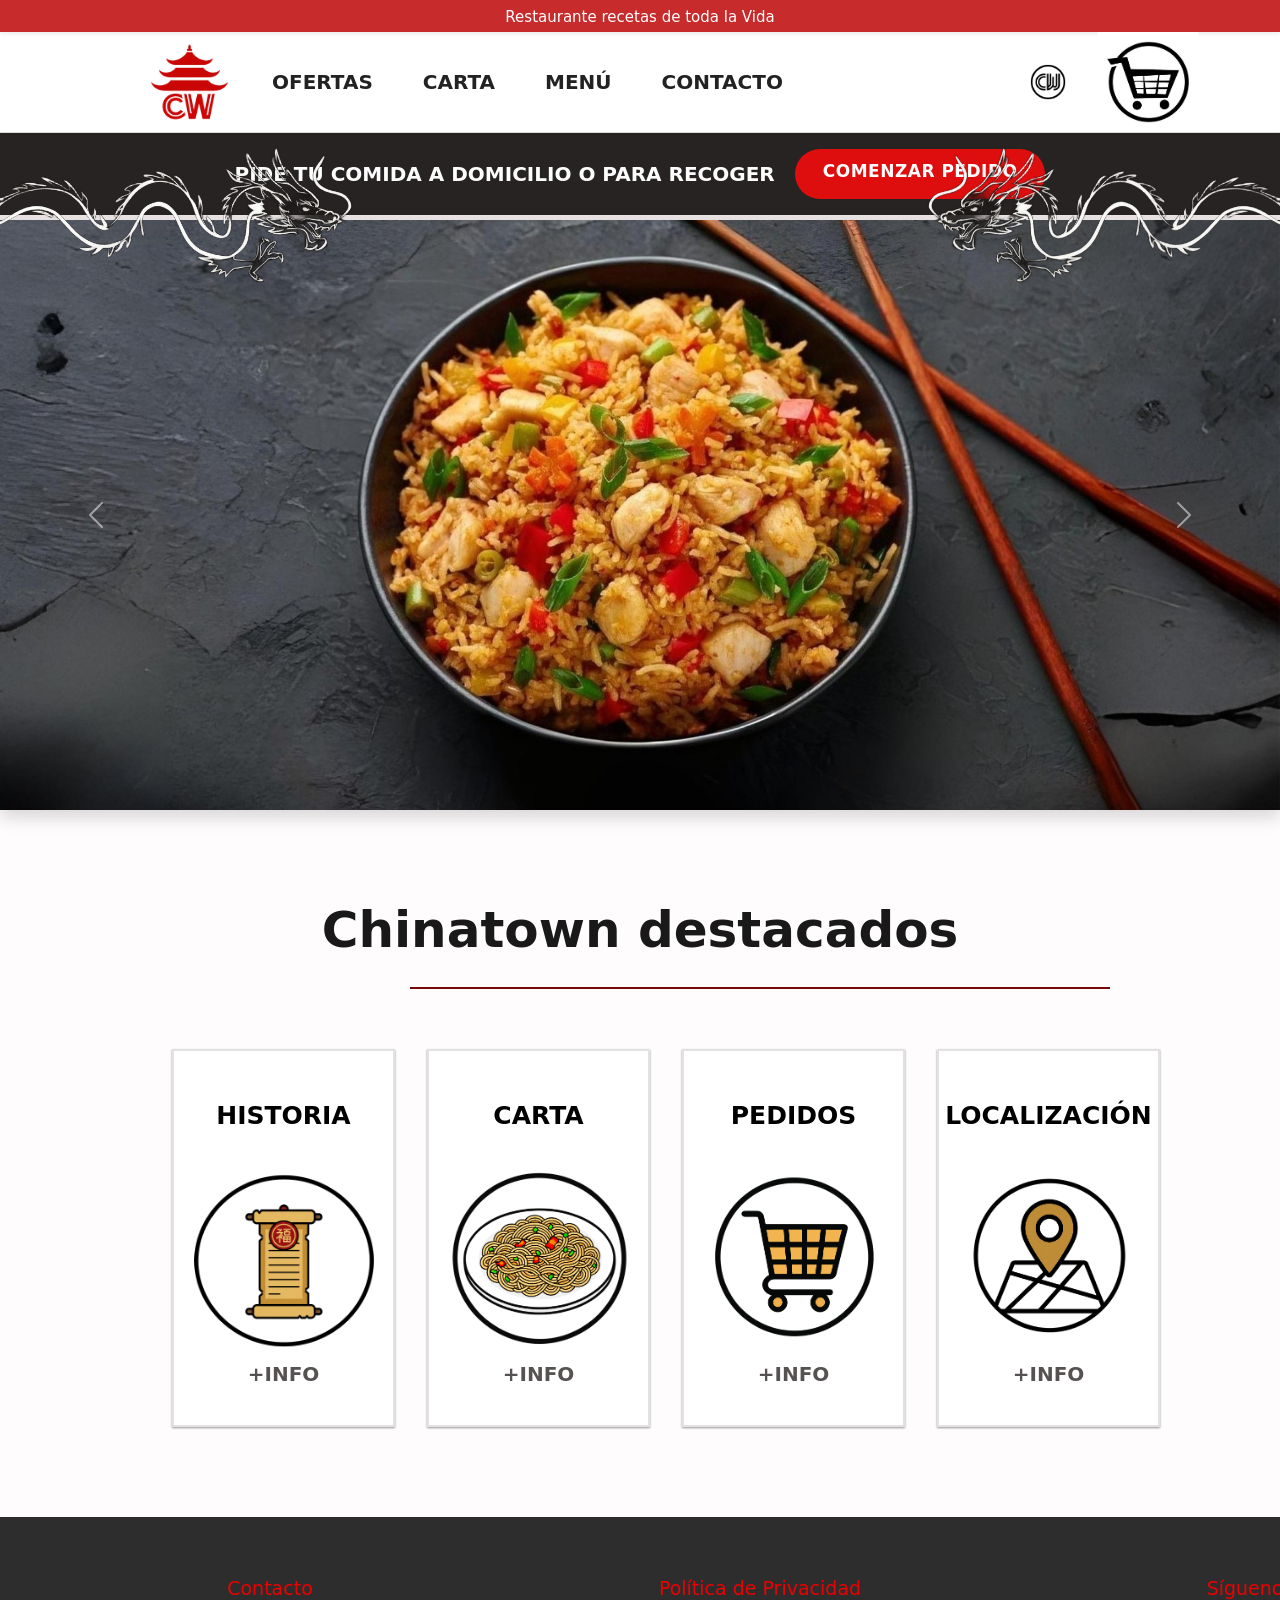
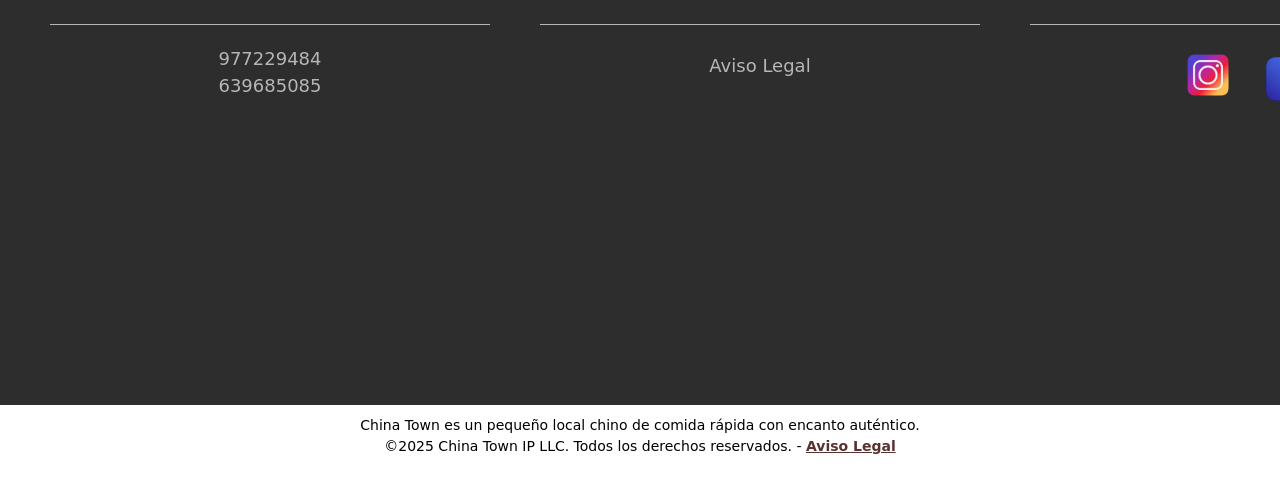
<file: index.html>
<!DOCTYPE html>
<html lang="es">

<head>
    <meta charset="UTF-8">
    <meta name="viewport" content="width=device-width, initial-scale=1.0">
    <link href="https://cdn.jsdelivr.net/npm/bootstrap@5.3.1/dist/css/bootstrap.min.css" rel="stylesheet"
        integrity="sha384-4bw+/aepP/YC94hEpVNVgiZdgIC5+VKNBQNGCHeKRQN+PtmoHDEXuppvnDJzQIu9" crossorigin="anonymous">
    <link rel="stylesheet" href="index.css">
    <link rel="icon" href="img/favicon_chinatown.png" type="image/x-icon">
    <title>Restaurante ChinaTown</title>
    <meta name="description"
        content="Página web del restaurante Chinatown. Aquí muestro información del local y algunos platos.">
    <meta name="keywords" content="restaurante chino, comida china, menú, ofertas, Tarragona">
    <meta name="author" content="Shuangyu Xu Zheng">
    <meta name="copyright" content="©2025 China Town">
    <script type="application/ld+json">
{
  "@context": "https://schema.org",
  "@type": "Restaurant",
  "name": "Chinatown",
  "url": "https://restaurantechinatowntarragona.netlify.app/",
  "telephone": "977229484",
  "priceRange": "10€ - 20€",
  "menu": "https://restaurantechinatowntarragona.netlify.app/html/menu",
  "servesCuisine": "comida china",
  "acceptsReservations": "false",
  "address": {
    "@type": "PostalAddress",
    "streetAddress": "Plaça dels Carros",
    "addressLocality": "Tarragona",
    "postalCode": "43004",
    "addressCountry": "ES"
  },
  "geo": {
    "@type": "GeoCoordinates",
    "latitude": 41.1106208,
    "longitude": 1.2500895
  }  
}
</script>
</head>

<body>
    <div class="fixed-top shadow-sm bg-white">
        <div class="cabecera_caja_roja text-center shadow-sm bg-red">
            <p>Restaurante recetas de toda la Vida</p>
        </div>
        <header class="container d-flex align-items-center">
            <div class="cabecera_logo"><a href="index.html"><img src="img/logo_chinatowndr.png"
                        alt="logo chinatown-tgn"></a></div>
            <div class="dropdown cabecera_icono_cuadrado_movil">
                <button class="btn p-0 border-0 bg-transparent dropdown-toggle" type="button" data-bs-toggle="dropdown"
                    aria-expanded="false"><img src="img/icono_menu.png" alt="icono menú">
                </button>
                <ul class="dropdown-menu dropdown-menu-end menu_despleglabe">
                    <li><a class="dropdown-item" href="html/ofertas.html">OFERTAS</a></li>
                    <li><a class="dropdown-item" href="html/carta.html">CARTA</a></li>
                    <li><a class="dropdown-item" href="html/menu.html">MENÚ</a></li>
                    <li><a class="dropdown-item" href="html/contacto.html">CONTACTO</a></li>
                </ul>
            </div>
            <ul class="cabecera_index list-unstyled mb-0 gap-10">
                <li><a href="html/ofertas.html">OFERTAS</a></li>
                <li><a href="html/carta.html">CARTA</a></li>
                <li><a href="html/menu.html">MENÚ</a></li>
                <li><a href="html/contacto.html">CONTACTO</a></li>
            </ul>

            <nav class="d-flex gap-0 align-items-center ms-auto">
                <div class="cabecera_logo_redondo"><a href="html/formulario.html"><img src="img/logo_redondod.png"
                            alt="logo chinatown-tgn"></a></div>
                <div class="cabecera_logo_redondo"><a href="html/carrito.html"><img src="img/logo_carrito.jpg"
                            alt="logo chinatown-tgn"></a></div>
            </nav>
        </header>
    </div>
    <div
        class="cabecera_caja_negra position-relative text-center py-3 d-flex flex-column flex-md-row align-items-center justify-content-center">
        <p class="cabecera_caja_negra_texto mb-0 fs-5">PIDE TU COMIDA A DOMICILIO O PARA RECOGER</p>
        <a href="html/menu.html" class="cabecera_boton_pedido">COMENZAR PEDIDO</a>
    </div>
    <div class="dragones position-relative w-100 top-0 start-0">
        <img class="dragon_izquierda position-absolute" src="img/dragon_izquierda.png" alt="dragon">
        <img class="dragon_derecha position-absolute" src="img/dragon_derecha.png" alt="dragon">
    </div>
    <div class="carrusel_fotos text-center py-0">
        <div id="fotosCarousel" class="carousel slide carousel slide shadow" data-bs-ride="carousel">
            <div class="carousel-inner">
                <div class="carousel-item active">
                    <img src="img/arroz_3_delicias.jpg" class="d-block w-100" alt="Oferta 1">
                </div>
                <div class="carousel-item">
                    <img src="img/vapor.jpg" class="d-block w-100" alt="Oferta 4">
                </div>
                <div class="carousel-item">
                    <img src="img/pato_laqueado.jpg" class="d-block w-100" alt="Oferta 3">
                </div>
                <div class="carousel-item">
                    <img src="img/tallarines.jpg" class="d-block w-100" alt="Oferta 2">
                </div>
            </div>
            <button class="carousel-control-prev" type="button" data-bs-target="#fotosCarousel" data-bs-slide="prev">
                <span class="carousel-control-prev-icon" aria-hidden="true"></span>
                <span class="visually-hidden">Anterior</span>
            </button>
            <button class="carousel-control-next" type="button" data-bs-target="#fotosCarousel" data-bs-slide="next">
                <span class="carousel-control-next-icon" aria-hidden="true"></span>
                <span class="visually-hidden">Siguiente</span>
            </button>
        </div>
    </div>
    <section class="destacados">
        <h2 class="destacados_titulo text-center">Chinatown destacados</h2>
        <div class="destacados_linea"></div>
        <div class="destacados_cajaG">
            <a class="destacados_cajaP text-decoration-none text-center" href="html/historia.html">
                <h3 class="destacados_cajaP_titulo">HISTORIA</h3>
                <img class="destacados_cajaP_icono" src="img/icono_historia.png" alt="Historia">
                <p class="destacados_cajaP_info">+INFO</p>
            </a>
            <a class="destacados_cajaP text-decoration-none text-center" href="html/carta.html">
                <h3 class="destacados_cajaP_titulo">CARTA</h3>
                <img class="destacados_cajaP_icono" src="img/icono_platos.png" alt="Platos">
                <p class="destacados_cajaP_info">+INFO</p>
            </a>
            <a class="destacados_cajaP text-decoration-none text-center" href="html/carrito.html">
                <h3 class="destacados_cajaP_titulo">PEDIDOS</h3>
                <img class="destacados_cajaP_icono" src="img/icono_pedidos.png" alt="Pedidos">
                <p class="destacados_cajaP_info">+INFO</p>
            </a>
            <a class="destacados_cajaP text-decoration-none text-center" href="html/contacto.html">
                <h3 class="destacados_cajaP_titulo">LOCALIZACIÓN</h3>
                <img class="destacados_cajaP_icono" src="img/icono_localizacion.png" alt="Localización">
                <p class="destacados_cajaP_info">+INFO</p>
            </a>
        </div>
    </section>
    <footer class="pie">
        <div class="pie_cajaG">
            <div class="pie_cajaP text-center">
                <h4>Contacto</h4>
                <div class="pie_linea"></div>
                <p>977229484<br>
                    639685085</p>
            </div>
            <div class="pie_cajaP text-center">
                <h4>Política de Privacidad</h4>
                <div class="pie_linea"></div>
                <a href="html/politica_privacidad.html"><br> Aviso Legal</a>
            </div>
            <div class="pie_cajaP text-center">
                <h4>Síguenos</h4>
                <div class="pie_linea"></div>
                <div class="d-flex justify-content-center gap-3">
                    <a href="https://www.instagram.com/TU_USUARIO" target="_blank">
                        <img class="pie_siguenos_instagram" src="img/icono_instagram.png" alt="instagram"></a>
                    <a href="https://www.facebook.com/TU_PAGINA" target="_blank">
                        <img class="pie_siguenos_facebook" src="img/icono_facebook.png" alt="facebook"></a>
                </div>
            </div>
        </div>
    </footer>
    <div class="politica_privacidad text-center">
        <p>China Town es un pequeño local chino de comida rápida con encanto auténtico.<br>
            ©2025 China Town IP LLC. Todos
            los derechos reservados. - <a href="html/politica_privacidad.html">Aviso
                Legal</a></p>
    </div>
    <script src="https://cdn.jsdelivr.net/npm/bootstrap@5.3.1/dist/js/bootstrap.bundle.min.js"
        integrity="sha384-HwwvtgBNo3bZJJLYd8oVXjrBZt8cqVSpeBNS5n7C8IVInixGAoxmnlMuBnhbgrkm"
        crossorigin="anonymous"></script>
</body>

</html>
</file>
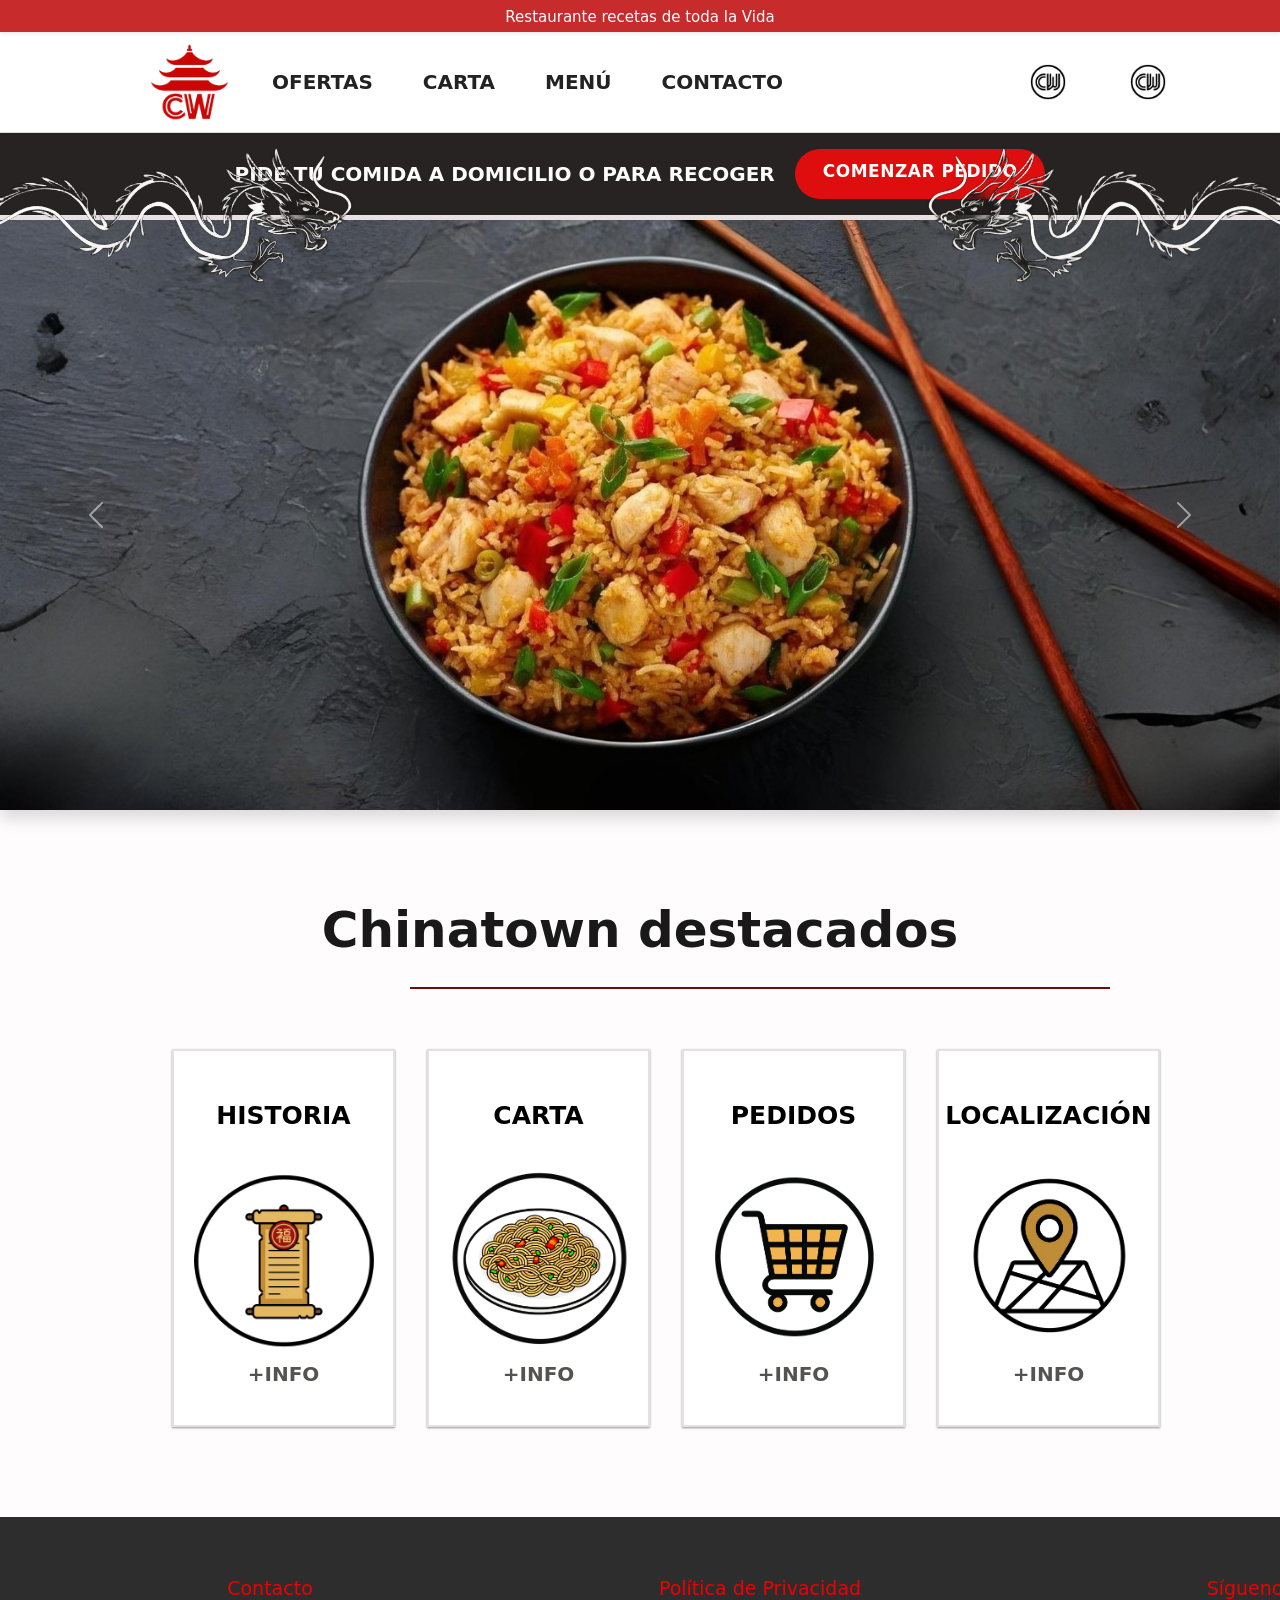
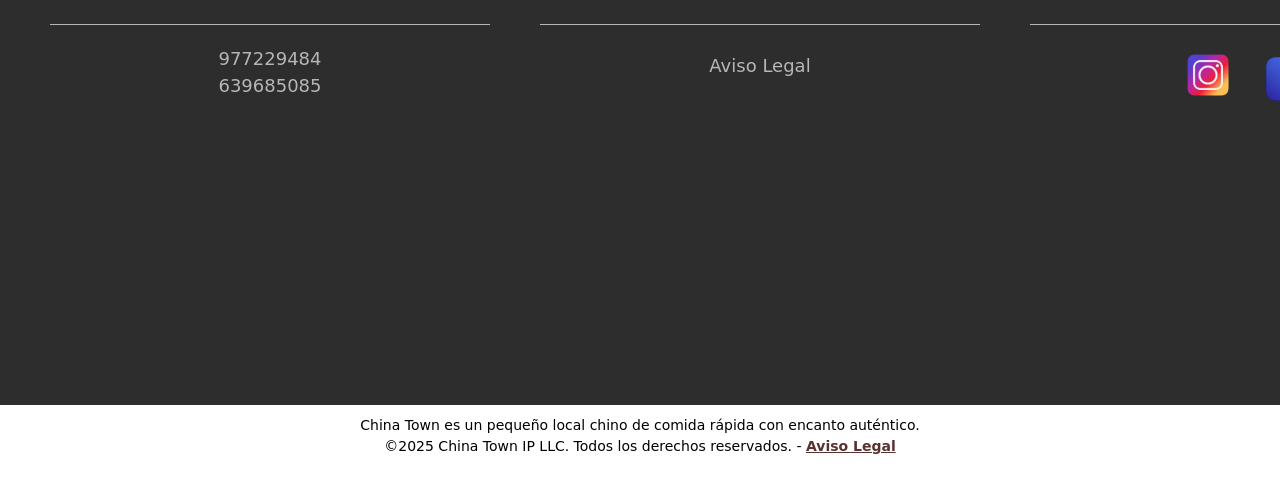
<file: html/index.html>
<!DOCTYPE html>
<html lang="es">

<head>
    <meta charset="UTF-8">
    <meta name="viewport" content="width=device-width, initial-scale=1.0">
    <link href="https://cdn.jsdelivr.net/npm/bootstrap@5.3.1/dist/css/bootstrap.min.css" rel="stylesheet"
        integrity="sha384-4bw+/aepP/YC94hEpVNVgiZdgIC5+VKNBQNGCHeKRQN+PtmoHDEXuppvnDJzQIu9" crossorigin="anonymous">
    <link rel="stylesheet" href="../css/index.css">
    <link rel="icon" href="../img/favicon_chinatown.png" type="image/x-icon">
    <title>Restaurante ChinaTown</title>
    <meta name="description"
        content="Página web del restaurante Chinatown. Aquí muestro información del local y algunos platos.">
    <meta name="keywords" content="restaurante chino, comida china, menú, ofertas, Tarragona">
    <meta name="author" content="Shuangyu Xu Zheng">
    <meta itemprop="servesCuisine" content="Comida china">
    <meta itemprop="telephone" content="977229484">
    <script type="application/ld+json">>
{
  "@context": "https://schema.org",
  "@type": "Restaurant",
  "name": "Chinatown",
  "url": "http://127.0.0.1:5500/html/inicio.html",
  "telephone": "977229484",
  "priceRange": "10€ - 20€",
  "menu": "http://127.0.0.1:5500/html/menu.html",
  "servesCuisine": "comida china",
  "acceptsReservations": "false",
  "address": {
    "@type": "PostalAddress",
    "streetAddress": "Plaça dels Carros",
    "addressLocality": "Tarragona",
    "postalCode": "43004",
    "addressCountry": "ES"
  },
  "geo": {
    "@type": "GeoCoordinates",
    "latitude": 41.1106208,
    "longitude": 1.2500895
  }  
}
</script>
</head>

<body>
    <div class="fixed-top shadow-sm bg-white">
        <div class="cabecera_caja_roja text-center shadow-sm bg-red">
            <p>Restaurante recetas de toda la Vida</p>
        </div>
        <header class="container d-flex align-items-center">
            <div class="cabecera_logo"><a href="../html/index.html"><img src="../img/logo_chinatowndr.png"
                        alt="logo chinatown-tgn"></a></div>
            <div class="dropdown cabecera_icono_cuadrado_movil">
                <button class="btn p-0 border-0 bg-transparent dropdown-toggle" type="button" data-bs-toggle="dropdown"
                    aria-expanded="false"><img src="../img/icono_menu.png" alt="icono menú">
                </button>
                <ul class="dropdown-menu dropdown-menu-end menu_despleglabe">
                    <li><a class="dropdown-item" href="../html/ofertas.html">OFERTAS</a></li>
                    <li><a class="dropdown-item" href="../html/carta.html">CARTA</a></li>
                    <li><a class="dropdown-item" href="../html/menu.html">MENÚ</a></li>
                    <li><a class="dropdown-item" href="../html/contacto.html">CONTACTO</a></li>
                </ul>
            </div>
            <ul class="cabecera_index list-unstyled mb-0 gap-10">
                <li><a href="../html/ofertas.html">OFERTAS</a></li>
                <li><a href="../html/carta.html">CARTA</a></li>
                <li><a href="../html/menu.html">MENÚ</a></li>
                <li><a href="../html/contacto.html">CONTACTO</a></li>
            </ul>

            <nav class="d-flex gap-0 align-items-center ms-auto">
                <div class="cabecera_logo_redondo"><a href="../html/formulario.html"><img src="../img/logo_redondod.png"
                            alt="logo chinatown-tgn"></a></div>
                <div class="cabecera_logo_redondo"><a href="../html/carrito.html"><img src="../img/logo_redondod.png"
                            alt="logo chinatown-tgn"></a></div>
        </header>
    </div>
    <div
        class="cabecera_caja_negra position-relative text-center py-3 d-flex flex-column flex-md-row align-items-center justify-content-center">
        <p class="cabecera_caja_negra_texto mb-0 fs-5">PIDE TU COMIDA A DOMICILIO O PARA RECOGER</p>
        <a href="../html/menu.html" class="cabecera_boton_pedido">COMENZAR PEDIDO</a>
    </div>
    <div class="dragones position-relative w-100 top-0 start-0">
        <img class="dragon_izquierda position-absolute" src="../img/dragon_izquierda.png" alt="dragon">
        <img class="dragon_derecha position-absolute" src="../img/dragon_derecha.png" alt="dragon">
    </div>
    <div class="carrusel_fotos text-center py-0">
        <div id="fotosCarousel" class="carousel slide carousel slide shadow" data-bs-ride="carousel">
            <div class="carousel-inner">
                <div class="carousel-item active">
                    <img src="../img/arroz_3_delicias.jpg" class="d-block w-100" alt="Oferta 1">
                </div>
                <div class="carousel-item">
                    <img src="../img/vapor.jpg" class="d-block w-100" alt="Oferta 4">
                </div>
                <div class="carousel-item">
                    <img src="../img/pato_laqueado.jpg" class="d-block w-100" alt="Oferta 3">
                </div>
                <div class="carousel-item">
                    <img src="../img/tallarines.jpg" class="d-block w-100" alt="Oferta 2">
                </div>
            </div>
            <button class="carousel-control-prev" type="button" data-bs-target="#fotosCarousel" data-bs-slide="prev">
                <span class="carousel-control-prev-icon" aria-hidden="true"></span>
                <span class="visually-hidden">Anterior</span>
            </button>
            <button class="carousel-control-next" type="button" data-bs-target="#fotosCarousel" data-bs-slide="next">
                <span class="carousel-control-next-icon" aria-hidden="true"></span>
                <span class="visually-hidden">Siguiente</span>
            </button>
        </div>
    </div>
    <section class="destacados">
        <h2 class="destacados_titulo text-center">Chinatown destacados</h2>
        <div class="destacados_linea"></div>
        <div class="destacados_cajaG">
            <a class="destacados_cajaP text-decoration-none text-center" href="../html/historia.html">
                <h3 class="destacados_cajaP_titulo">HISTORIA</h3>
                <img class="destacados_cajaP_icono" src="../img/icono_historia.png" alt="Historia">
                <p class="destacados_cajaP_info">+INFO</p>
            </a>
            <a class="destacados_cajaP text-decoration-none text-center" href="../html/carta.html">
                <h3 class="destacados_cajaP_titulo">CARTA</h3>
                <img class="destacados_cajaP_icono" src="../img/icono_platos.png" alt="Platos">
                <p class="destacados_cajaP_info">+INFO</p>
            </a>
            <a class="destacados_cajaP text-decoration-none text-center" href="../html/carrito.html">
                <h3 class="destacados_cajaP_titulo">PEDIDOS</h3>
                <img class="destacados_cajaP_icono" src="../img/icono_pedidos.png" alt="Pedidos">
                <p class="destacados_cajaP_info">+INFO</p>
            </a>
            <a class="destacados_cajaP text-decoration-none text-center" href="../html/contacto.html">
                <h3 class="destacados_cajaP_titulo">LOCALIZACIÓN</h3>
                <img class="destacados_cajaP_icono" src="../img/icono_localizacion.png" alt="Localización">
                <p class="destacados_cajaP_info">+INFO</p>
            </a>
        </div>
    </section>
    <footer class="pie">
        <div class="pie_cajaG">
            <div class="pie_cajaP text-center">
                <h4>Contacto</h4>
                <div class="pie_linea"></div>
                <p>977229484<br>
                    639685085</p>
            </div>
            <div class="pie_cajaP text-center">
                <h4>Política de Privacidad</h4>
                <div class="pie_linea"></div>
                <a href="../html/politica_privacidad.html"><br> Aviso Legal</a>
            </div>
            <div class="pie_cajaP text-center">
                <h4>Síguenos</h4>
                <div class="pie_linea"></div>
                <div class="d-flex justify-content-center gap-3">
                    <a href="https://www.instagram.com/TU_USUARIO" target="_blank">
                        <img class="pie_siguenos_instagram" src="../img/icono_instagram.png" alt="instagram"></a>
                    <a href="https://www.facebook.com/TU_PAGINA" target="_blank">
                        <img class="pie_siguenos_facebook" src="../img/icono_facebook.png" alt="facebook"></a>
                </div>
            </div>
    </footer>
    <div class="politica_privacidad text-center">
        <p>China Town es un pequeño local chino de comida rápida con encanto auténtico.<br>
            ©2025 China Town IP LLC. Todos
            los derechos reservados. - <a href="../html/politica_privacidad.html">Aviso
                Legal</a></p>
    </div>
    <script src="https://cdn.jsdelivr.net/npm/bootstrap@5.3.1/dist/js/bootstrap.bundle.min.js"
        integrity="sha384-HwwvtgBNo3bZJJLYd8oVXjrBZt8cqVSpeBNS5n7C8IVInixGAoxmnlMuBnhbgrkm"
        crossorigin="anonymous"></script>
</body>

</html>
</file>
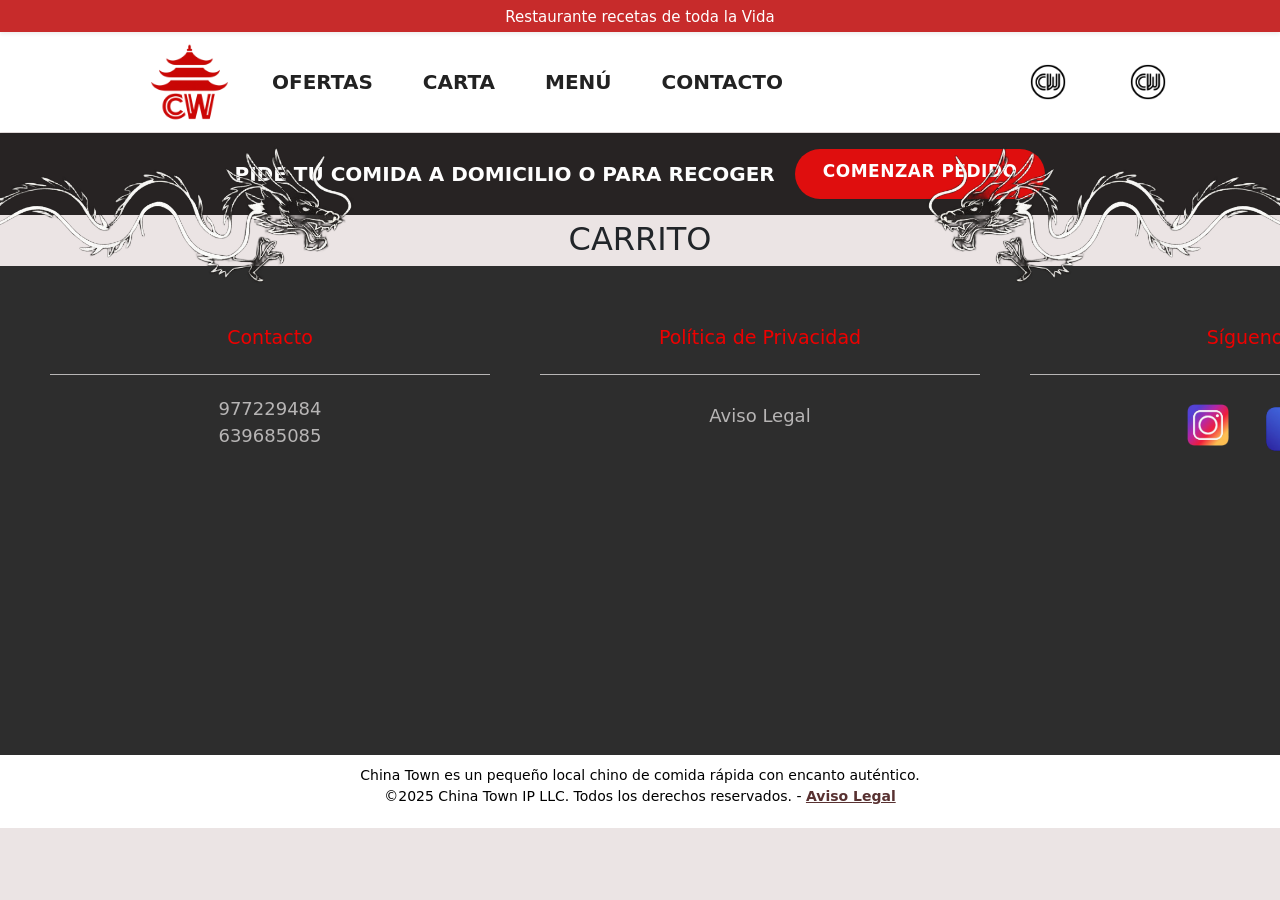
<file: html/carrito.html>
<!DOCTYPE html>
<html lang="es">

<head>
    <meta charset="UTF-8">
    <meta name="viewport" content="width=device-width, initial-scale=1.0">
    <link href="https://cdn.jsdelivr.net/npm/bootstrap@5.3.1/dist/css/bootstrap.min.css" rel="stylesheet"
        integrity="sha384-4bw+/aepP/YC94hEpVNVgiZdgIC5+VKNBQNGCHeKRQN+PtmoHDEXuppvnDJzQIu9" crossorigin="anonymous">
    <link rel="stylesheet" href="/css/carrito.css">
    <link rel="icon" href="/img/favicon_chinatown.png" type="image/x-icon">
    <title>Restaurante ChinaTown</title>
    <meta name="description"
        content="Página web del restaurante Chinatown. Aquí muestro información del local y algunos platos.">
    <meta name="keywords" content="restaurante chino, comida china, menú, ofertas, Tarragona">
    <meta name="author" content="Shuangyu Xu Zheng">
    <meta name="copyright" content="©2025 China Town">
    <script type="application/ld+json">
{
  "@context": "https://schema.org",
  "@type": "Restaurant",
  "name": "Chinatown",
  "url": "https://restaurantechinatowntarragona.netlify.app/",
  "telephone": "977229484",
  "priceRange": "10€ - 20€",
  "menu": "https://restaurantechinatowntarragona.netlify.app/html/menu",
  "servesCuisine": "comida china",
  "acceptsReservations": "false",
  "address": {
    "@type": "PostalAddress",
    "streetAddress": "Plaça dels Carros",
    "addressLocality": "Tarragona",
    "postalCode": "43004",
    "addressCountry": "ES"
  },
  "geo": {
    "@type": "GeoCoordinates",
    "latitude": 41.1106208,
    "longitude": 1.2500895
  }  
}
</script>
</head>

<body>
    <div class="fixed-top shadow-sm bg-white">
        <div class="cabecera_caja_roja text-center shadow-sm bg-red">
            <p>Restaurante recetas de toda la Vida</p>
        </div>
        <header class="container d-flex align-items-center">
            <div class="cabecera_logo"><a href="/index.html"><img src="/img/logo_chinatowndr.png"
                        alt="logo chinatown-tgn"></a></div>
            <div class="dropdown cabecera_icono_cuadrado_movil">
                <button class="btn p-0 border-0 bg-transparent dropdown-toggle" type="button" data-bs-toggle="dropdown"
                    aria-expanded="false"><img src="/img/icono_menu.png" alt="icono menú">
                </button>
                <ul class="dropdown-menu dropdown-menu-end menu_despleglabe">
                    <li><a class="dropdown-item" href="/html/ofertas.html">OFERTAS</a></li>
                    <li><a class="dropdown-item" href="/html/carta.html">CARTA</a></li>
                    <li><a class="dropdown-item" href="/html/menu.html">MENÚ</a></li>
                    <li><a class="dropdown-item" href="/html/contacto.html">CONTACTO</a></li>
                </ul>
            </div>
            <ul class="cabecera_index list-unstyled mb-0 gap-10">
                <li><a href="/html/ofertas.html">OFERTAS</a></li>
                <li><a href="/html/carta.html">CARTA</a></li>
                <li><a href="/html/menu.html">MENÚ</a></li>
                <li><a href="/html/contacto.html">CONTACTO</a></li>
            </ul>

            <nav class="d-flex gap-0 align-items-center ms-auto">
                <div class="cabecera_logo_redondo"><a href="/html/formulario.html"><img src="/img/logo_redondod.png"
                            alt="logo chinatown-tgn"></a></div>
                <div class="cabecera_logo_redondo"><a href="/html/carrito.html"><img src="/img/logo_redondod.png"
                            alt="logo chinatown-tgn"></a></div>
            </nav>
        </header>
    </div>
    <div
        class="cabecera_caja_negra position-relative text-center py-3 d-flex flex-column flex-md-row align-items-center justify-content-center">
        <p class="cabecera_caja_negra_texto mb-0 fs-5">PIDE TU COMIDA A DOMICILIO O PARA RECOGER</p>
        <a href="/html/menu.html" class="cabecera_boton_pedido">COMENZAR PEDIDO</a>
    </div>
    <div class="dragones position-relative w-100 top-0 start-0">
        <img class="dragon_izquierda position-absolute" src="/img/dragon_izquierda.png" alt="dragon">
        <img class="dragon_derecha position-absolute" src="/img/dragon_derecha.png" alt="dragon">
    </div>
    <h2 class="titulo_apartado text-center">CARRITO</h2>
    <footer class="pie">
        <div class="pie_cajaG">
            <div class="pie_cajaP text-center">
                <h4>Contacto</h4>
                <div class="pie_linea"></div>
                <p>977229484<br>
                    639685085</p>
            </div>
            <div class="pie_cajaP text-center">
                <h4>Política de Privacidad</h4>
                <div class="pie_linea"></div>
                <a href="/html/politica_privacidad.html"><br> Aviso Legal</a>
            </div>
            <div class="pie_cajaP text-center">
                <h4>Síguenos</h4>
                <div class="pie_linea"></div>
                <div class="d-flex justify-content-center gap-3">
                    <a href="https://www.instagram.com/TU_USUARIO" target="_blank">
                        <img class="pie_siguenos_instagram" src="/img/icono_instagram.png" alt="instagram"></a>
                    <a href="https://www.facebook.com/TU_PAGINA" target="_blank">
                        <img class="pie_siguenos_facebook" src="/img/icono_facebook.png" alt="facebook"></a>
                </div>
            </div>
        </div>
    </footer>
    <div class="politica_privacidad text-center">
        <p>China Town es un pequeño local chino de comida rápida con encanto auténtico.<br>
            ©2025 China Town IP LLC. Todos
            los derechos reservados. - <a href="/html/politica_privacidad.html">Aviso
                Legal</a></p>
    </div>
    <script src="https://cdn.jsdelivr.net/npm/bootstrap@5.3.1/dist/js/bootstrap.bundle.min.js"
        integrity="sha384-HwwvtgBNo3bZJJLYd8oVXjrBZt8cqVSpeBNS5n7C8IVInixGAoxmnlMuBnhbgrkm"
        crossorigin="anonymous"></script>
</body>

</html>
</file>
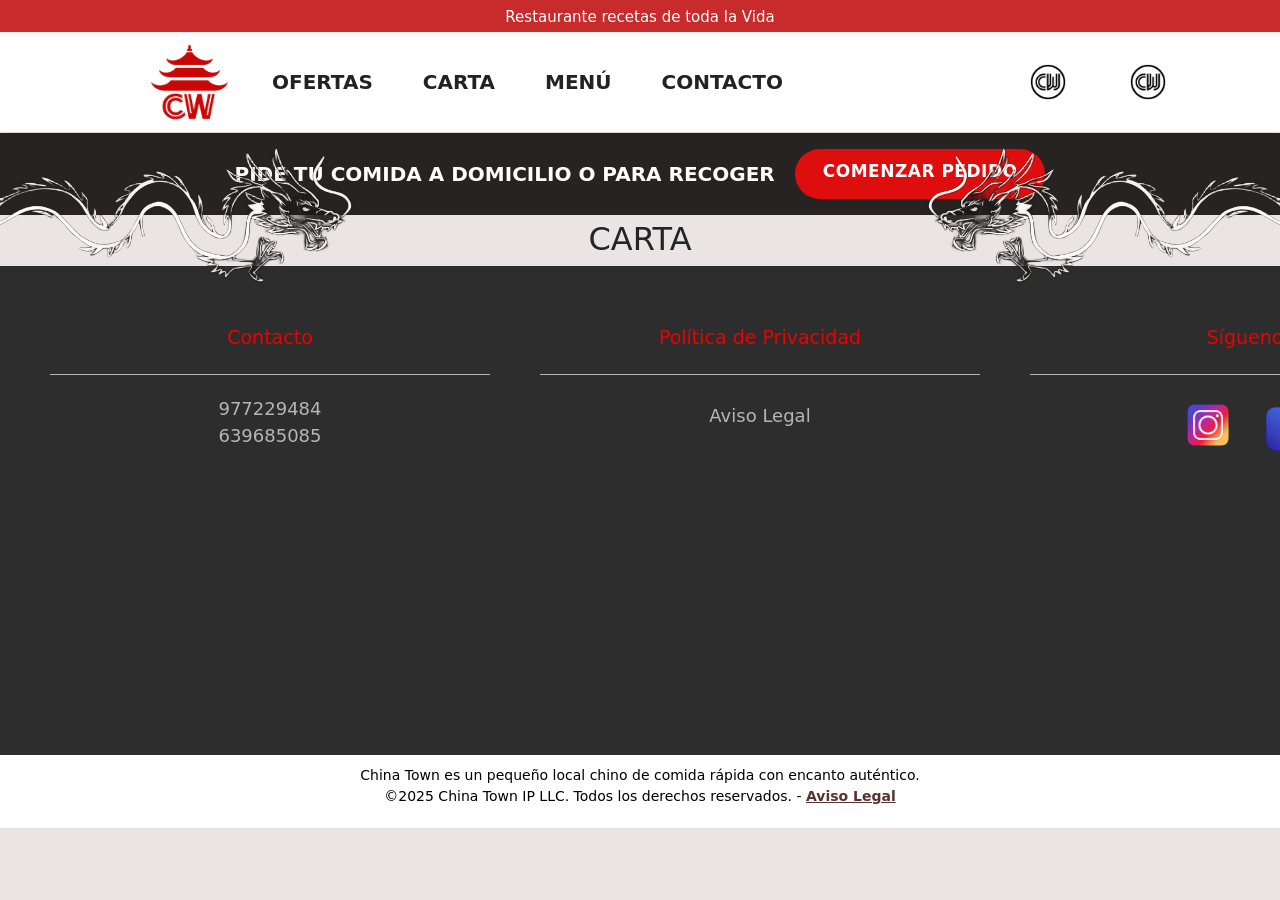
<file: html/carta.html>
<!DOCTYPE html>
<html lang="es">

<head>
    <meta charset="UTF-8">
    <meta name="viewport" content="width=device-width, initial-scale=1.0">
    <link href="https://cdn.jsdelivr.net/npm/bootstrap@5.3.1/dist/css/bootstrap.min.css" rel="stylesheet"
        integrity="sha384-4bw+/aepP/YC94hEpVNVgiZdgIC5+VKNBQNGCHeKRQN+PtmoHDEXuppvnDJzQIu9" crossorigin="anonymous">
    <link rel="stylesheet" href="/css/carta.css">
    <link rel="icon" href="/img/favicon_chinatown.png" type="image/x-icon">
    <title>Restaurante ChinaTown</title>
    <meta name="description"
        content="Página web del restaurante Chinatown. Aquí muestro información del local y algunos platos.">
    <meta name="keywords" content="restaurante chino, comida china, menú, ofertas, Tarragona">
    <meta name="author" content="Shuangyu Xu Zheng">
    <meta name="copyright" content="©2025 China Town">
    <script type="application/ld+json">
{
  "@context": "https://schema.org",
  "@type": "Restaurant",
  "name": "Chinatown",
  "url": "https://restaurantechinatowntarragona.netlify.app/",
  "telephone": "977229484",
  "priceRange": "10€ - 20€",
  "menu": "https://restaurantechinatowntarragona.netlify.app/html/menu",
  "servesCuisine": "comida china",
  "acceptsReservations": "false",
  "address": {
    "@type": "PostalAddress",
    "streetAddress": "Plaça dels Carros",
    "addressLocality": "Tarragona",
    "postalCode": "43004",
    "addressCountry": "ES"
  },
  "geo": {
    "@type": "GeoCoordinates",
    "latitude": 41.1106208,
    "longitude": 1.2500895
  }  
}
</script>
</head>

<body>
    <div class="fixed-top shadow-sm bg-white">
        <div class="cabecera_caja_roja text-center shadow-sm bg-red">
            <p>Restaurante recetas de toda la Vida</p>
        </div>
        <header class="container d-flex align-items-center">
            <div class="cabecera_logo"><a href="/index.html"><img src="/img/logo_chinatowndr.png"
                        alt="logo chinatown-tgn"></a></div>
            <div class="dropdown cabecera_icono_cuadrado_movil">
                <button class="btn p-0 border-0 bg-transparent dropdown-toggle" type="button" data-bs-toggle="dropdown"
                    aria-expanded="false"><img src="/img/icono_menu.png" alt="icono menú">
                </button>
                <ul class="dropdown-menu dropdown-menu-end menu_despleglabe">
                    <li><a class="dropdown-item" href="/html/ofertas.html">OFERTAS</a></li>
                    <li><a class="dropdown-item" href="/html/carta.html">CARTA</a></li>
                    <li><a class="dropdown-item" href="/html/menu.html">MENÚ</a></li>
                    <li><a class="dropdown-item" href="/html/contacto.html">CONTACTO</a></li>
                </ul>
            </div>
            <ul class="cabecera_index list-unstyled mb-0 gap-10">
                <li><a href="ofertas.html">OFERTAS</a></li>
                <li><a href="carta.html">CARTA</a></li>
                <li><a href="menu.html">MENÚ</a></li>
                <li><a href="contacto.html">CONTACTO</a></li>
            </ul>

            <nav class="d-flex gap-0 align-items-center ms-auto">
                <div class="cabecera_logo_redondo"><a href="formulario.html"><img src="/img/logo_redondod.png"
                            alt="logo chinatown-tgn"></a></div>
                <div class="cabecera_logo_redondo"><a href="carrito.html"><img src="/img/logo_redondod.png"
                            alt="logo chinatown-tgn"></a></div>
            </nav>
        </header>
    </div>
    <div
        class="cabecera_caja_negra position-relative text-center py-3 d-flex flex-column flex-md-row align-items-center justify-content-center">
        <p class="cabecera_caja_negra_texto mb-0 fs-5">PIDE TU COMIDA A DOMICILIO O PARA RECOGER</p>
        <a href="menu.html" class="cabecera_boton_pedido">COMENZAR PEDIDO</a>
    </div>
    <div class="dragones position-relative w-100 top-0 start-0">
        <img class="dragon_izquierda position-absolute" src="/img/dragon_izquierda.png" alt="dragon">
        <img class="dragon_derecha position-absolute" src="/img/dragon_derecha.png" alt="dragon">
    </div>
    <h2 class="titulo_apartado text-center">CARTA</h2>
    <footer class="pie">
        <div class="pie_cajaG">
            <div class="pie_cajaP text-center">
                <h4>Contacto</h4>
                <div class="pie_linea"></div>
                <p>977229484<br>
                    639685085</p>
            </div>
            <div class="pie_cajaP text-center">
                <h4>Política de Privacidad</h4>
                <div class="pie_linea"></div>
                <a href="politica_privacidad.html"><br> Aviso Legal</a>
            </div>
            <div class="pie_cajaP text-center">
                <h4>Síguenos</h4>
                <div class="pie_linea"></div>
                <div class="d-flex justify-content-center gap-3">
                    <a href="https://www.instagram.com/TU_USUARIO" target="_blank">
                        <img class="pie_siguenos_instagram" src="/img/icono_instagram.png" alt="instagram"></a>
                    <a href="https://www.facebook.com/TU_PAGINA" target="_blank">
                        <img class="pie_siguenos_facebook" src="/img/icono_facebook.png" alt="facebook"></a>
                </div>
            </div>
        </div>
    </footer>
    <div class="politica_privacidad text-center">
        <p>China Town es un pequeño local chino de comida rápida con encanto auténtico.<br>
            ©2025 China Town IP LLC. Todos
            los derechos reservados. - <a href="politica_privacidad.html">Aviso
                Legal</a></p>
    </div>
    <script src="https://cdn.jsdelivr.net/npm/bootstrap@5.3.1/dist/js/bootstrap.bundle.min.js"
        integrity="sha384-HwwvtgBNo3bZJJLYd8oVXjrBZt8cqVSpeBNS5n7C8IVInixGAoxmnlMuBnhbgrkm"
        crossorigin="anonymous"></script>
</body>

</html>
</file>
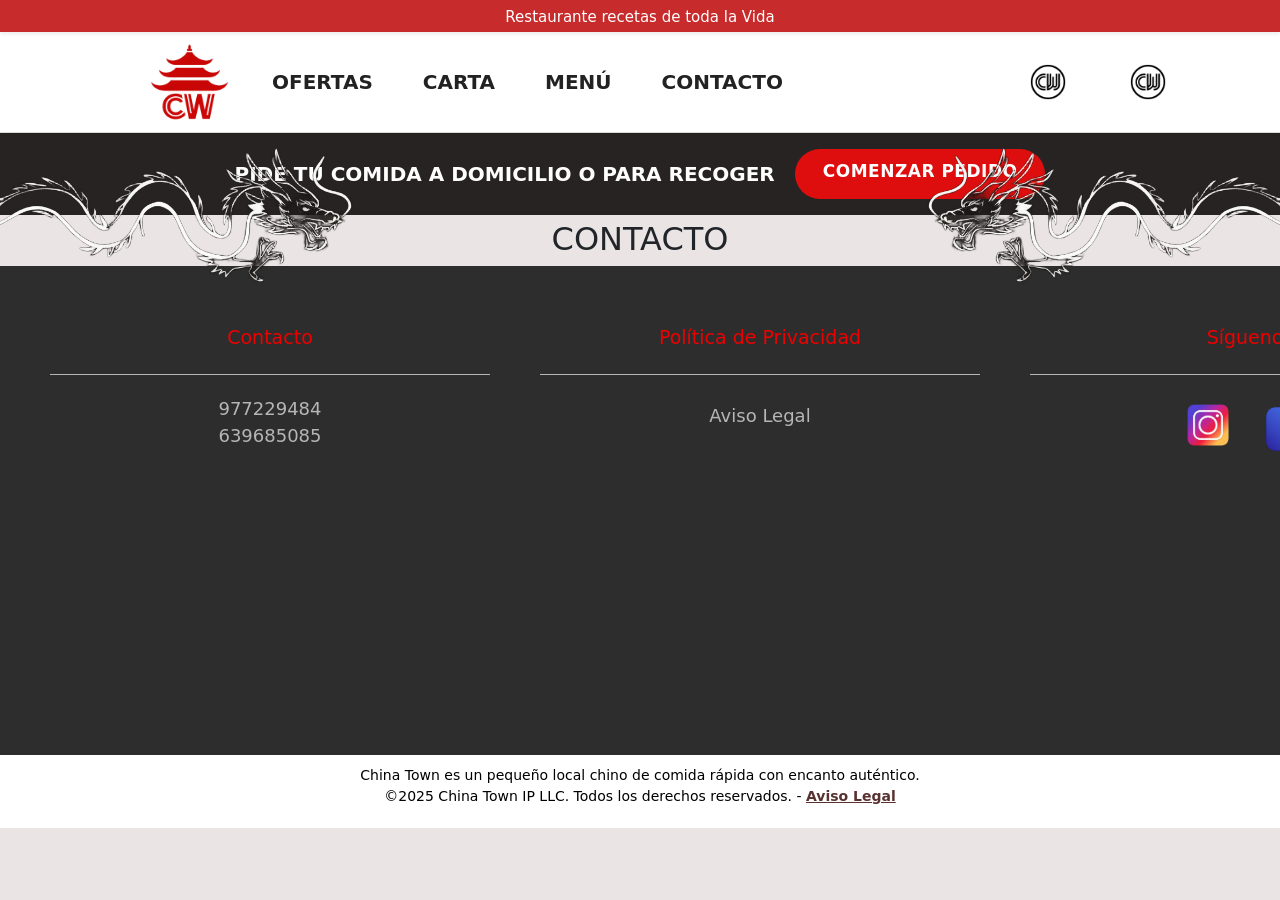
<file: html/contacto.html>
<!DOCTYPE html>
<html lang="es">

<head>
    <meta charset="UTF-8">
    <meta name="viewport" content="width=device-width, initial-scale=1.0">
    <link href="https://cdn.jsdelivr.net/npm/bootstrap@5.3.1/dist/css/bootstrap.min.css" rel="stylesheet"
        integrity="sha384-4bw+/aepP/YC94hEpVNVgiZdgIC5+VKNBQNGCHeKRQN+PtmoHDEXuppvnDJzQIu9" crossorigin="anonymous">
    <link rel="stylesheet" href="/css/contacto.css">
    <link rel="icon" href="/img/favicon_chinatown.png" type="image/x-icon">
    <title>Restaurante ChinaTown</title>
    <meta name="description"
        content="Página web del restaurante Chinatown. Aquí muestro información del local y algunos platos.">
    <meta name="keywords" content="restaurante chino, comida china, menú, ofertas, Tarragona">
    <meta name="author" content="Shuangyu Xu Zheng">
    <meta name="copyright" content="©2025 China Town">
    <script type="application/ld+json">
{
  "@context": "https://schema.org",
  "@type": "Restaurant",
  "name": "Chinatown",
  "url": "https://restaurantechinatowntarragona.netlify.app/",
  "telephone": "977229484",
  "priceRange": "10€ - 20€",
  "menu": "https://restaurantechinatowntarragona.netlify.app/html/menu",
  "servesCuisine": "comida china",
  "acceptsReservations": "false",
  "address": {
    "@type": "PostalAddress",
    "streetAddress": "Plaça dels Carros",
    "addressLocality": "Tarragona",
    "postalCode": "43004",
    "addressCountry": "ES"
  },
  "geo": {
    "@type": "GeoCoordinates",
    "latitude": 41.1106208,
    "longitude": 1.2500895
  }  
}
</script>
</head>

<body>
    <div class="fixed-top shadow-sm bg-white">
        <div class="cabecera_caja_roja text-center shadow-sm bg-red">
            <p>Restaurante recetas de toda la Vida</p>
        </div>
        <header class="container d-flex align-items-center">
            <div class="cabecera_logo"><a href="/index.html"><img src="/img/logo_chinatowndr.png"
                        alt="logo chinatown-tgn"></a></div>
            <div class="dropdown cabecera_icono_cuadrado_movil">
                <button class="btn p-0 border-0 bg-transparent dropdown-toggle" type="button" data-bs-toggle="dropdown"
                    aria-expanded="false"><img src="/img/icono_menu.png" alt="icono menú">
                </button>
                <ul class="dropdown-menu dropdown-menu-end menu_despleglabe">
                    <li><a class="dropdown-item" href="/html/ofertas.html">OFERTAS</a></li>
                    <li><a class="dropdown-item" href="/html/carta.html">CARTA</a></li>
                    <li><a class="dropdown-item" href="/html/menu.html">MENÚ</a></li>
                    <li><a class="dropdown-item" href="/html/contacto.html">CONTACTO</a></li>
                </ul>
            </div>
            <ul class="cabecera_index list-unstyled mb-0 gap-10">
                <li><a href="/html/ofertas.html">OFERTAS</a></li>
                <li><a href="/html/carta.html">CARTA</a></li>
                <li><a href="/html/menu.html">MENÚ</a></li>
                <li><a href="/html/contacto.html">CONTACTO</a></li>
            </ul>

            <nav class="d-flex gap-0 align-items-center ms-auto">
                <div class="cabecera_logo_redondo"><a href="/html/formulario.html"><img src="/img/logo_redondod.png"
                            alt="logo chinatown-tgn"></a></div>
                <div class="cabecera_logo_redondo"><a href="/html/carrito.html"><img src="/img/logo_redondod.png"
                            alt="logo chinatown-tgn"></a></div>
            </nav>
        </header>
    </div>
    <div
        class="cabecera_caja_negra position-relative text-center py-3 d-flex flex-column flex-md-row align-items-center justify-content-center">
        <p class="cabecera_caja_negra_texto mb-0 fs-5">PIDE TU COMIDA A DOMICILIO O PARA RECOGER</p>
        <a href="/html/menu.html" class="cabecera_boton_pedido">COMENZAR PEDIDO</a>
    </div>
    <div class="dragones position-relative w-100 top-0 start-0">
        <img class="dragon_izquierda position-absolute" src="/img/dragon_izquierda.png" alt="dragon">
        <img class="dragon_derecha position-absolute" src="/img/dragon_derecha.png" alt="dragon">
    </div>
    <h2 class="titulo_apartado text-center">CONTACTO</h2>
    <footer class="pie">
        <div class="pie_cajaG">
            <div class="pie_cajaP text-center">
                <h4>Contacto</h4>
                <div class="pie_linea"></div>
                <p>977229484<br>
                    639685085</p>
            </div>
            <div class="pie_cajaP text-center">
                <h4>Política de Privacidad</h4>
                <div class="pie_linea"></div>
                <a href="/html/politica_privacidad.html"><br> Aviso Legal</a>
            </div>
            <div class="pie_cajaP text-center">
                <h4>Síguenos</h4>
                <div class="pie_linea"></div>
                <div class="d-flex justify-content-center gap-3">
                    <a href="https://www.instagram.com/TU_USUARIO" target="_blank">
                        <img class="pie_siguenos_instagram" src="/img/icono_instagram.png" alt="instagram"></a>
                    <a href="https://www.facebook.com/TU_PAGINA" target="_blank">
                        <img class="pie_siguenos_facebook" src="/img/icono_facebook.png" alt="facebook"></a>
                </div>
            </div>
        </div>
    </footer>
    <div class="politica_privacidad text-center">
        <p>China Town es un pequeño local chino de comida rápida con encanto auténtico.<br>
            ©2025 China Town IP LLC. Todos
            los derechos reservados. - <a href="/html/politica_privacidad.html">Aviso
                Legal</a></p>
    </div>
    <script src="https://cdn.jsdelivr.net/npm/bootstrap@5.3.1/dist/js/bootstrap.bundle.min.js"
        integrity="sha384-HwwvtgBNo3bZJJLYd8oVXjrBZt8cqVSpeBNS5n7C8IVInixGAoxmnlMuBnhbgrkm"
        crossorigin="anonymous"></script>
</body>

</html>
</file>
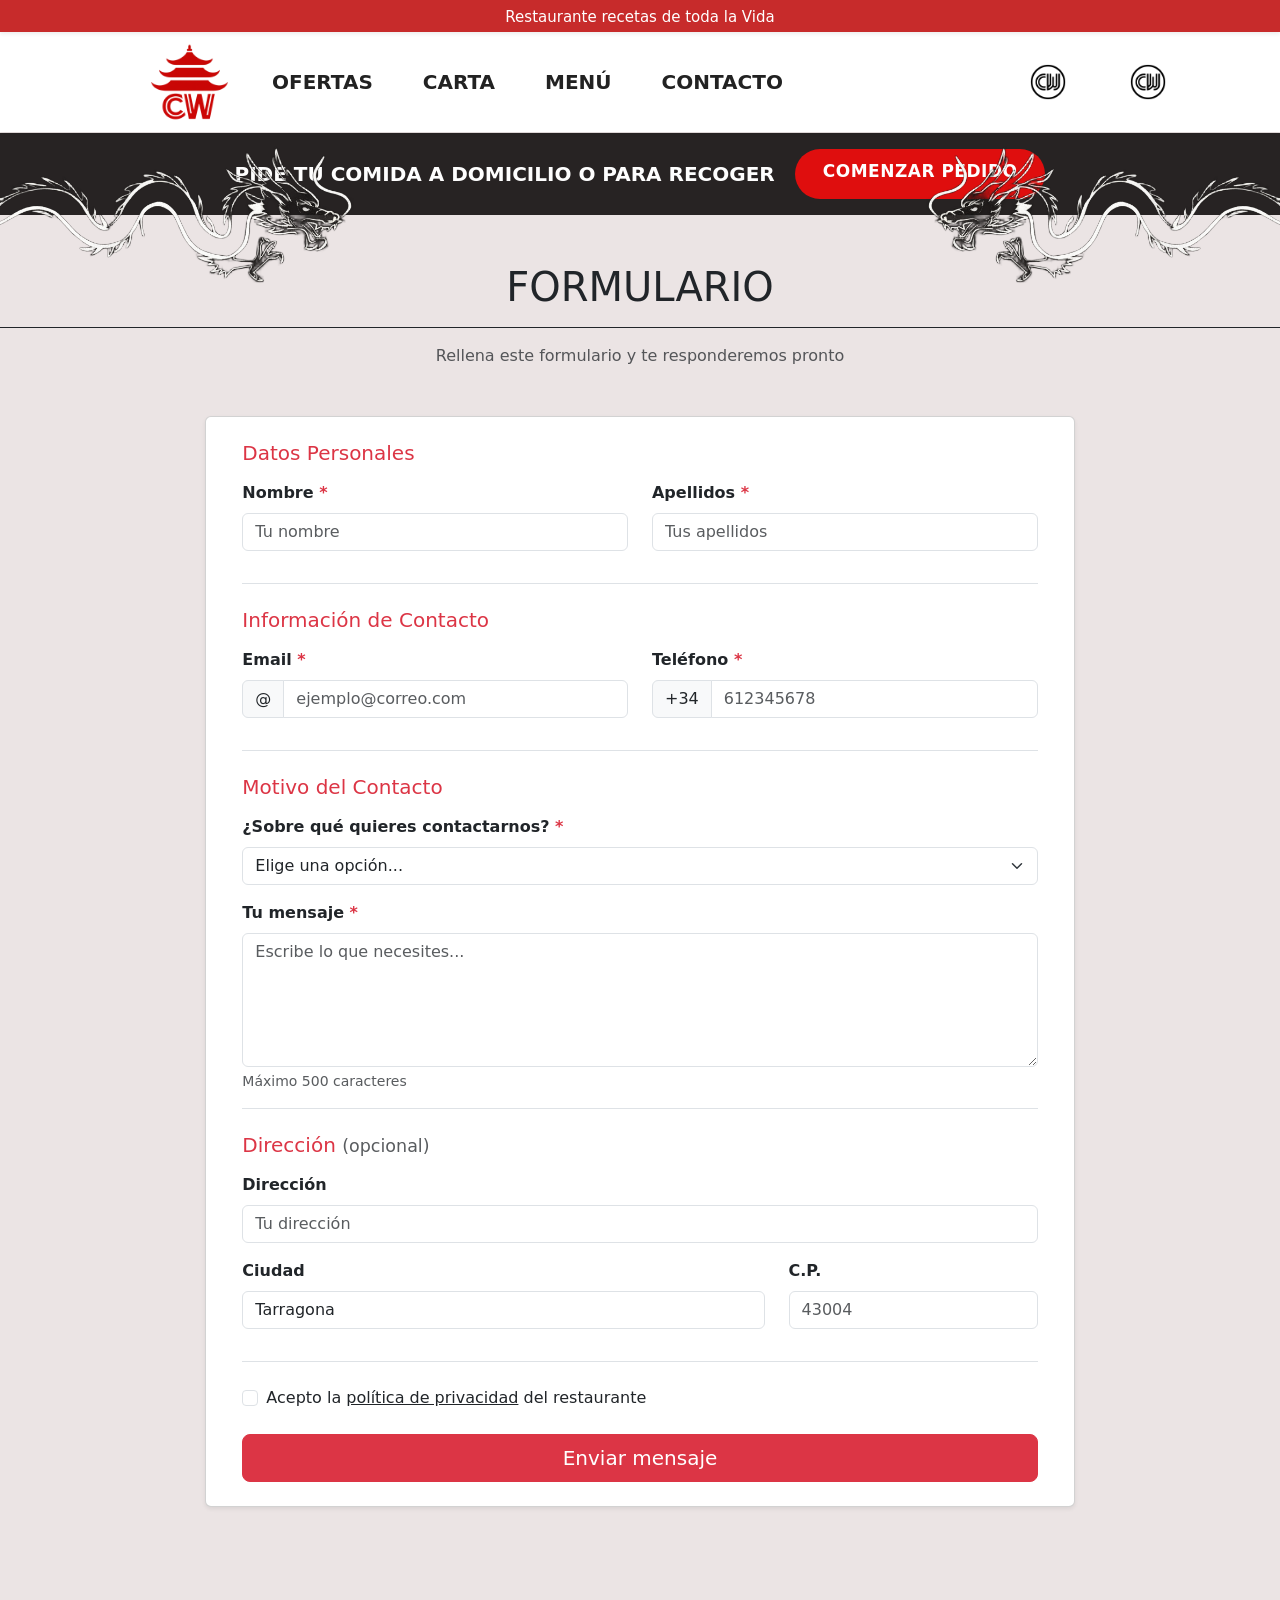
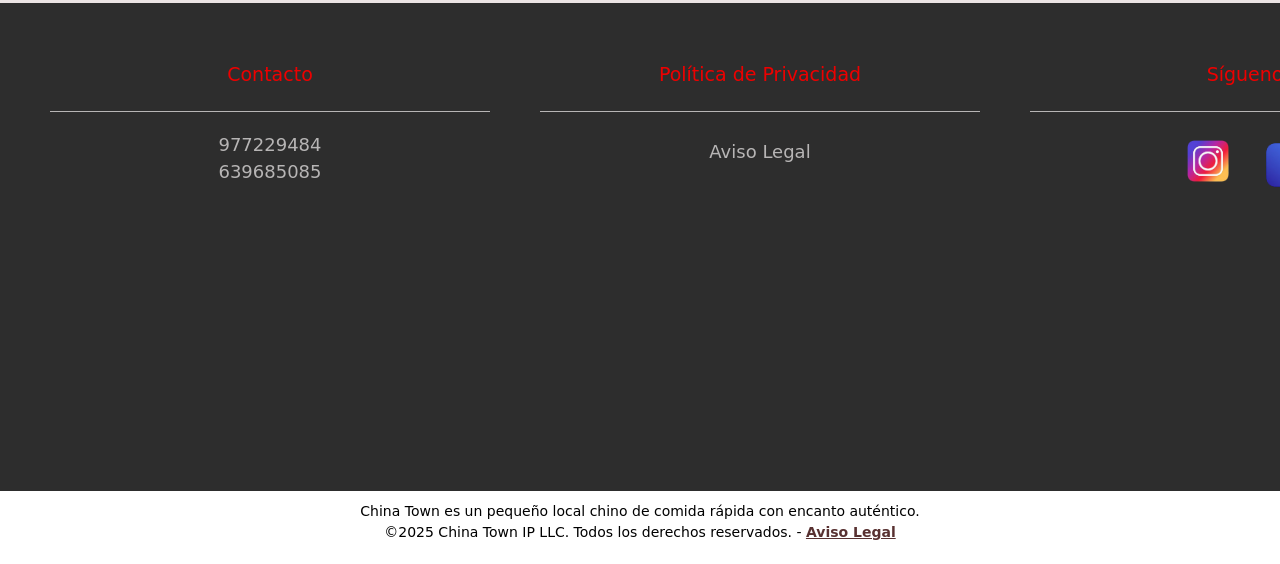
<file: html/formulario.html>
<!DOCTYPE html>
<html lang="es">

<head>
    <meta charset="UTF-8">
    <meta name="viewport" content="width=device-width, initial-scale=1.0">
    <link href="https://cdn.jsdelivr.net/npm/bootstrap@5.3.1/dist/css/bootstrap.min.css" rel="stylesheet"
        integrity="sha384-4bw+/aepP/YC94hEpVNVgiZdgIC5+VKNBQNGCHeKRQN+PtmoHDEXuppvnDJzQIu9" crossorigin="anonymous">
    <link rel="stylesheet" href="/css/formulario.css">
    <link rel="icon" href="/img/favicon_chinatown.png" type="image/x-icon">
    <title>Restaurante ChinaTown</title>
    <meta name="description"
        content="Página web del restaurante Chinatown. Aquí muestro información del local y algunos platos.">
    <meta name="keywords" content="restaurante chino, comida china, menú, ofertas, Tarragona">
    <meta name="author" content="Shuangyu Xu Zheng">
    <meta name="copyright" content="©2025 China Town">
    <script type="application/ld+json">
{
  "@context": "https://schema.org",
  "@type": "Restaurant",
  "name": "Chinatown",
  "url": "https://restaurantechinatowntarragona.netlify.app/",
  "telephone": "977229484",
  "priceRange": "10€ - 20€",
  "menu": "https://restaurantechinatowntarragona.netlify.app/html/menu",
  "servesCuisine": "comida china",
  "acceptsReservations": "false",
  "address": {
    "@type": "PostalAddress",
    "streetAddress": "Plaça dels Carros",
    "addressLocality": "Tarragona",
    "postalCode": "43004",
    "addressCountry": "ES"
  },
  "geo": {
    "@type": "GeoCoordinates",
    "latitude": 41.1106208,
    "longitude": 1.2500895
  }  
}
</script>
</head>

<body>
    <div class="fixed-top shadow-sm bg-white">
        <div class="cabecera_caja_roja text-center shadow-sm bg-red">
            <p>Restaurante recetas de toda la Vida</p>
        </div>
        <header class="container d-flex align-items-center">
            <div class="cabecera_logo"><a href="/index.html"><img src="/img/logo_chinatowndr.png"
                        alt="logo chinatown-tgn"></a></div>
            <div class="dropdown cabecera_icono_cuadrado_movil">
                <button class="btn p-0 border-0 bg-transparent dropdown-toggle" type="button" data-bs-toggle="dropdown"
                    aria-expanded="false"><img src="/img/icono_menu.png" alt="icono menú">
                </button>
                <ul class="dropdown-menu dropdown-menu-end menu_despleglabe">
                    <li><a class="dropdown-item" href="/html/ofertas.html">OFERTAS</a></li>
                    <li><a class="dropdown-item" href="/html/carta.html">CARTA</a></li>
                    <li><a class="dropdown-item" href="/html/menu.html">MENÚ</a></li>
                    <li><a class="dropdown-item" href="/html/contacto.html">CONTACTO</a></li>
                </ul>
            </div>
            <ul class="cabecera_index list-unstyled mb-0 gap-10">
                <li><a href="/html/ofertas.html">OFERTAS</a></li>
                <li><a href="/html/carta.html">CARTA</a></li>
                <li><a href="/html/menu.html">MENÚ</a></li>
                <li><a href="/html/contacto.html">CONTACTO</a></li>
            </ul>

            <nav class="d-flex gap-0 align-items-center ms-auto">
                <div class="cabecera_logo_redondo"><a href="/html/formulario.html"><img src="/img/logo_redondod.png"
                            alt="logo chinatown-tgn"></a></div>
                <div class="cabecera_logo_redondo"><a href="/html/carrito.html"><img src="/img/logo_redondod.png"
                            alt="logo chinatown-tgn"></a></div>
            </nav>
        </header>
    </div>
    <div
        class="cabecera_caja_negra position-relative text-center py-3 d-flex flex-column flex-md-row align-items-center justify-content-center">
        <p class="cabecera_caja_negra_texto mb-0 fs-5">PIDE TU COMIDA A DOMICILIO O PARA RECOGER</p>
        <a href="/html/menu.html" class="cabecera_boton_pedido">COMENZAR PEDIDO</a>
    </div>
    <div class="dragones position-relative w-100 top-0 start-0">
        <img class="dragon_izquierda position-absolute" src="/img/dragon_izquierda.png" alt="dragon">
        <img class="dragon_derecha position-absolute" src="/img/dragon_derecha.png" alt="dragon">
    </div>
    <h1 class="titulo_apartado text-center mt-5">FORMULARIO</h1>
    <hr class="contacto_linea mx-auto opacity-100">
    <p class="text-center text-muted mb-5">Rellena este formulario y te responderemos pronto</p>
    <div class="formulario row mb-5 pb-5">
        <div class="col-12 col-md-10 col-lg-8 mx-auto card shadow-sm">
            <form class="card-body p-4" action="../php/formulario.php" method="post">
                <div class="mb-4 pb-3 border-bottom">
                    <h5 class="text-danger mb-3">Datos Personales</h5>
                    <div class="row">
                        <div class="col-md-6 mb-3">
                            <label for="campo_nombre" class="form-label fw-semibold">Nombre <span
                                    class="text-danger">*</span></label>
                            <input type="text" class="form-control" id="campo_nombre" name="nombre"
                                placeholder="Tu nombre" minlength="2" required>
                        </div>
                        <div class="col-md-6 mb-3">
                            <label for="campo_apellidos" class="form-label fw-semibold">Apellidos <span
                                    class="text-danger">*</span></label>
                            <input type="text" class="form-control" id="campo_apellidos" name="apellidos"
                                placeholder="Tus apellidos" minlength="2" required>
                        </div>
                    </div>
                </div>
                <div class="mb-4 pb-3 border-bottom">
                    <h5 class="text-danger mb-3">Información de Contacto</h5>
                    <div class="row">
                        <div class="col-md-6 mb-3">
                            <label for="campo_email" class="form-label fw-semibold">Email <span
                                    class="text-danger">*</span></label>
                            <div class="input-group">
                                <span class="input-group-text bg-light">@</span>
                                <input type="email" class="form-control" id="campo_email" name="email"
                                    placeholder="ejemplo@correo.com" required>
                            </div>
                        </div>
                        <div class="col-md-6 mb-3">
                            <label for="campo_telefono" class="form-label fw-semibold">Teléfono <span
                                    class="text-danger">*</span></label>
                            <div class="input-group">
                                <span class="input-group-text bg-light">+34</span>
                                <input type="tel" class="form-control" id="campo_telefono" name="telefono"
                                    placeholder="612345678" maxlength="9" pattern="[0-9]{9}" required>
                            </div>
                        </div>
                    </div>
                </div>
                <div class="mb-4 pb-3 border-bottom">
                    <h5 class="text-danger mb-3">Motivo del Contacto</h5>
                    <div class="mb-3">
                        <label for="selector_asunto" class="form-label fw-semibold">¿Sobre qué quieres
                            contactarnos? <span class="text-danger">*</span></label>
                        <select class="form-select" id="selector_asunto" name="asunto" required>
                            <option value="">Elige una opción...</option>
                            <option value="consulta">Pregunta general</option>
                            <option value="pedido">Dudas sobre pedidos</option>
                            <option value="sugerencia">Darte mi opinión</option>
                            <option value="queja">Poner una queja</option>
                            <option value="otro">Otro motivo</option>
                        </select>
                    </div>
                    <div>
                        <label for="area_mensaje" class="form-label fw-semibold">Tu mensaje <span
                                class="text-danger">*</span></label>
                        <textarea class="form-control" id="area_mensaje" name="mensaje" rows="5"
                            placeholder="Escribe lo que necesites..." maxlength="500" minlength="10"
                            required></textarea>
                        <div class="form-text">Máximo 500 caracteres</div>
                    </div>
                </div>
                <div class="mb-4 pb-3 border-bottom">
                    <h5 class="text-danger mb-3">Dirección <span class="text-muted small fw-normal">(opcional)</span>
                    </h5>
                    <div class="mb-3">
                        <label for="campo_direccion" class="form-label fw-semibold">Dirección</label>
                        <input type="text" class="form-control" id="campo_direccion" name="direccion"
                            placeholder="Tu dirección">
                    </div>
                    <div class="row">
                        <div class="col-md-8 mb-3">
                            <label for="campo_ciudad" class="form-label fw-semibold">Ciudad</label>
                            <input type="text" class="form-control" id="campo_ciudad" name="ciudad"
                                placeholder="Tarragona" value="Tarragona">
                        </div>
                        <div class="col-md-4 mb-3">
                            <label for="campo_codigo_postal" class="form-label fw-semibold">C.P.</label>
                            <input type="text" class="form-control" id="campo_codigo_postal" name="codigoPostal"
                                placeholder="43004" maxlength="5" pattern="[0-9]{5}">
                        </div>
                    </div>
                </div>
                <div class="form-check mb-4">
                    <input class="form-check-input" type="checkbox" id="acepta_privacidad" name="privacidad" required>
                    <label class="form-check-label" for="acepta_privacidad">
                        Acepto la <a href="../html/politica_privacidad.html" class="link-dark" target="_blank">política
                            de privacidad</a> del restaurante
                    </label>
                </div>
                <div class="d-grid">
                    <button type="submit" class="btn btn-danger btn-lg">Enviar mensaje</button>
                </div>
            </form>
        </div>
    </div>
    <footer class="pie">
        <div class="pie_cajaG">
            <div class="pie_cajaP text-center">
                <h4>Contacto</h4>
                <div class="pie_linea"></div>
                <p>977229484<br>
                    639685085</p>
            </div>
            <div class="pie_cajaP text-center">
                <h4>Política de Privacidad</h4>
                <div class="pie_linea"></div>
                <a href="/html/politica_privacidad.html"><br> Aviso Legal</a>
            </div>
            <div class="pie_cajaP text-center">
                <h4>Síguenos</h4>
                <div class="pie_linea"></div>
                <div class="d-flex justify-content-center gap-3">
                    <a href="https://www.instagram.com/TU_USUARIO" target="_blank">
                        <img class="pie_siguenos_instagram" src="/img/icono_instagram.png" alt="instagram"></a>
                    <a href="https://www.facebook.com/TU_PAGINA" target="_blank">
                        <img class="pie_siguenos_facebook" src="/img/icono_facebook.png" alt="facebook"></a>
                </div>
            </div>
        </div>
    </footer>
    <div class="politica_privacidad text-center">
        <p>China Town es un pequeño local chino de comida rápida con encanto auténtico.<br>
            ©2025 China Town IP LLC. Todos
            los derechos reservados. - <a href="/html/politica_privacidad.html">Aviso
                Legal</a></p>
    </div>
    <script src="https://cdn.jsdelivr.net/npm/bootstrap@5.3.1/dist/js/bootstrap.bundle.min.js"
        integrity="sha384-HwwvtgBNo3bZJJLYd8oVXjrBZt8cqVSpeBNS5n7C8IVInixGAoxmnlMuBnhbgrkm"
        crossorigin="anonymous"></script>
</body>

</html>
</file>
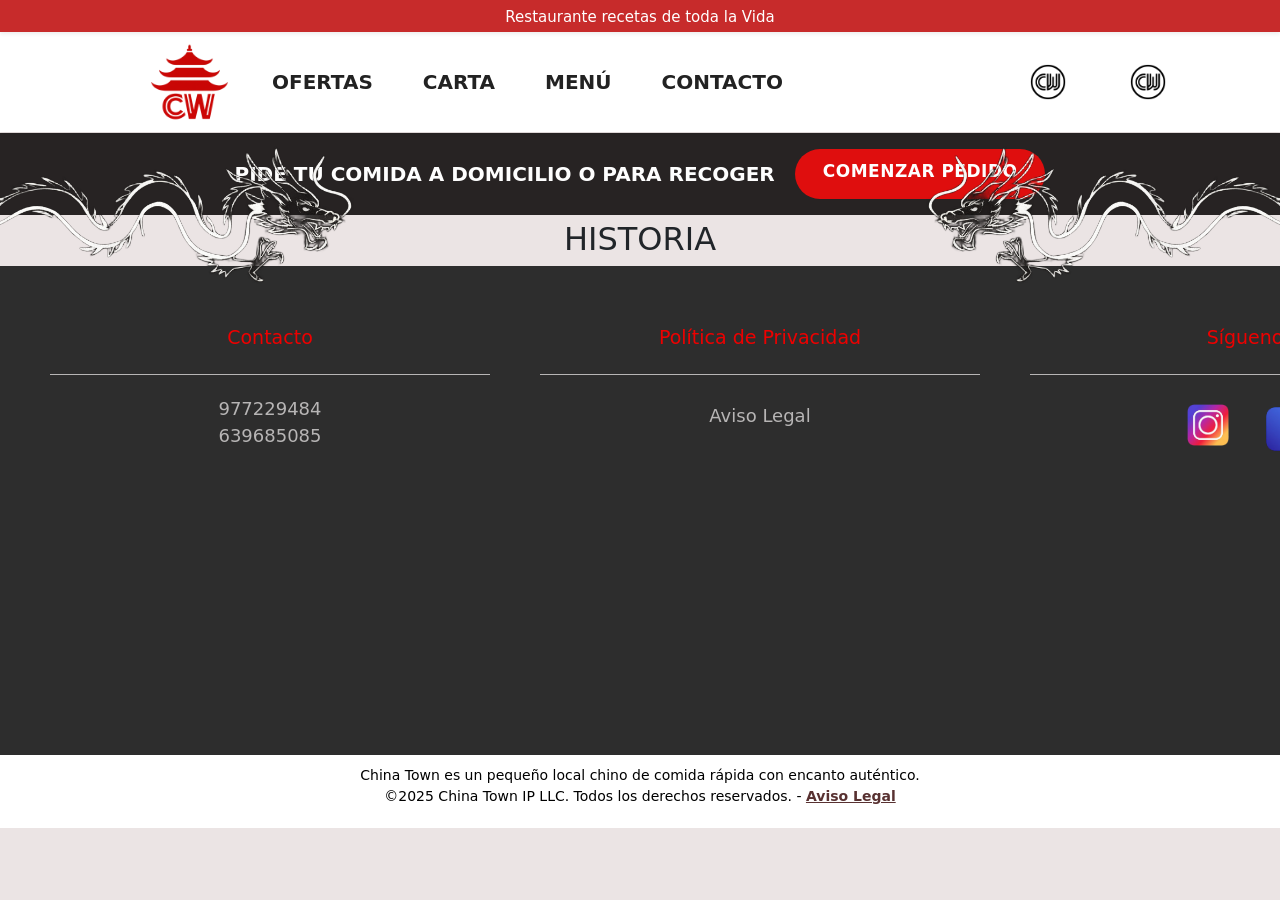
<file: html/historia.html>
<!DOCTYPE html>
<html lang="es">

<head>
    <meta charset="UTF-8">
    <meta name="viewport" content="width=device-width, initial-scale=1.0">
    <link href="https://cdn.jsdelivr.net/npm/bootstrap@5.3.1/dist/css/bootstrap.min.css" rel="stylesheet"
        integrity="sha384-4bw+/aepP/YC94hEpVNVgiZdgIC5+VKNBQNGCHeKRQN+PtmoHDEXuppvnDJzQIu9" crossorigin="anonymous">
    <link rel="stylesheet" href="/css/historia.css">
    <link rel="icon" href="/img/favicon_chinatown.png" type="image/x-icon">
    <title>Restaurante ChinaTown</title>
    <meta name="description"
        content="Página web del restaurante Chinatown. Aquí muestro información del local y algunos platos.">
    <meta name="keywords" content="restaurante chino, comida china, menú, ofertas, Tarragona">
    <meta name="author" content="Shuangyu Xu Zheng">
    <meta name="copyright" content="©2025 China Town">
    <script type="application/ld+json">
{
  "@context": "https://schema.org",
  "@type": "Restaurant",
  "name": "Chinatown",
  "url": "https://restaurantechinatowntarragona.netlify.app/",
  "telephone": "977229484",
  "priceRange": "10€ - 20€",
  "menu": "https://restaurantechinatowntarragona.netlify.app/html/menu",
  "servesCuisine": "comida china",
  "acceptsReservations": "false",
  "address": {
    "@type": "PostalAddress",
    "streetAddress": "Plaça dels Carros",
    "addressLocality": "Tarragona",
    "postalCode": "43004",
    "addressCountry": "ES"
  },
  "geo": {
    "@type": "GeoCoordinates",
    "latitude": 41.1106208,
    "longitude": 1.2500895
  }  
}
</script>
</head>

<body>
    <div class="fixed-top shadow-sm bg-white">
        <div class="cabecera_caja_roja text-center shadow-sm bg-red">
            <p>Restaurante recetas de toda la Vida</p>
        </div>
        <header class="container d-flex align-items-center">
            <div class="cabecera_logo"><a href="/index.html"><img src="/img/logo_chinatowndr.png"
                        alt="logo chinatown-tgn"></a></div>
            <div class="dropdown cabecera_icono_cuadrado_movil">
                <button class="btn p-0 border-0 bg-transparent dropdown-toggle" type="button" data-bs-toggle="dropdown"
                    aria-expanded="false"><img src="/img/icono_menu.png" alt="icono menú">
                </button>
                <ul class="dropdown-menu dropdown-menu-end menu_despleglabe">
                    <li><a class="dropdown-item" href="/html/ofertas.html">OFERTAS</a></li>
                    <li><a class="dropdown-item" href="/html/carta.html">CARTA</a></li>
                    <li><a class="dropdown-item" href="/html/menu.html">MENÚ</a></li>
                    <li><a class="dropdown-item" href="/html/contacto.html">CONTACTO</a></li>
                </ul>
            </div>
            <ul class="cabecera_index list-unstyled mb-0 gap-10">
                <li><a href="/html/ofertas.html">OFERTAS</a></li>
                <li><a href="/html/carta.html">CARTA</a></li>
                <li><a href="/html/menu.html">MENÚ</a></li>
                <li><a href="/html/contacto.html">CONTACTO</a></li>
            </ul>

            <nav class="d-flex gap-0 align-items-center ms-auto">
                <div class="cabecera_logo_redondo"><a href="/html/formulario.html"><img src="/img/logo_redondod.png"
                            alt="logo chinatown-tgn"></a></div>
                <div class="cabecera_logo_redondo"><a href="/html/carrito.html"><img src="/img/logo_redondod.png"
                            alt="logo chinatown-tgn"></a></div>
            </nav>
        </header>
    </div>
    <div
        class="cabecera_caja_negra position-relative text-center py-3 d-flex flex-column flex-md-row align-items-center justify-content-center">
        <p class="cabecera_caja_negra_texto mb-0 fs-5">PIDE TU COMIDA A DOMICILIO O PARA RECOGER</p>
        <a href="/html/menu.html" class="cabecera_boton_pedido">COMENZAR PEDIDO</a>
    </div>
    <div class="dragones position-relative w-100 top-0 start-0">
        <img class="dragon_izquierda position-absolute" src="/img/dragon_izquierda.png" alt="dragon">
        <img class="dragon_derecha position-absolute" src="/img/dragon_derecha.png" alt="dragon">
    </div>
    <h2 class="titulo_apartado text-center">HISTORIA</h2>
    <footer class="pie">
        <div class="pie_cajaG">
            <div class="pie_cajaP text-center">
                <h4>Contacto</h4>
                <div class="pie_linea"></div>
                <p>977229484<br>
                    639685085</p>
            </div>
            <div class="pie_cajaP text-center">
                <h4>Política de Privacidad</h4>
                <div class="pie_linea"></div>
                <a href="/html/politica_privacidad.html"><br> Aviso Legal</a>
            </div>
            <div class="pie_cajaP text-center">
                <h4>Síguenos</h4>
                <div class="pie_linea"></div>
                <div class="d-flex justify-content-center gap-3">
                    <a href="https://www.instagram.com/TU_USUARIO" target="_blank">
                        <img class="pie_siguenos_instagram" src="/img/icono_instagram.png" alt="instagram"></a>
                    <a href="https://www.facebook.com/TU_PAGINA" target="_blank">
                        <img class="pie_siguenos_facebook" src="/img/icono_facebook.png" alt="facebook"></a>
                </div>
            </div>
        </div>
    </footer>
    <div class="politica_privacidad text-center">
        <p>China Town es un pequeño local chino de comida rápida con encanto auténtico.<br>
            ©2025 China Town IP LLC. Todos
            los derechos reservados. - <a href="/html/politica_privacidad.html">Aviso
                Legal</a></p>
    </div>
    <script src="https://cdn.jsdelivr.net/npm/bootstrap@5.3.1/dist/js/bootstrap.bundle.min.js"
        integrity="sha384-HwwvtgBNo3bZJJLYd8oVXjrBZt8cqVSpeBNS5n7C8IVInixGAoxmnlMuBnhbgrkm"
        crossorigin="anonymous"></script>
</body>

</html>
</file>
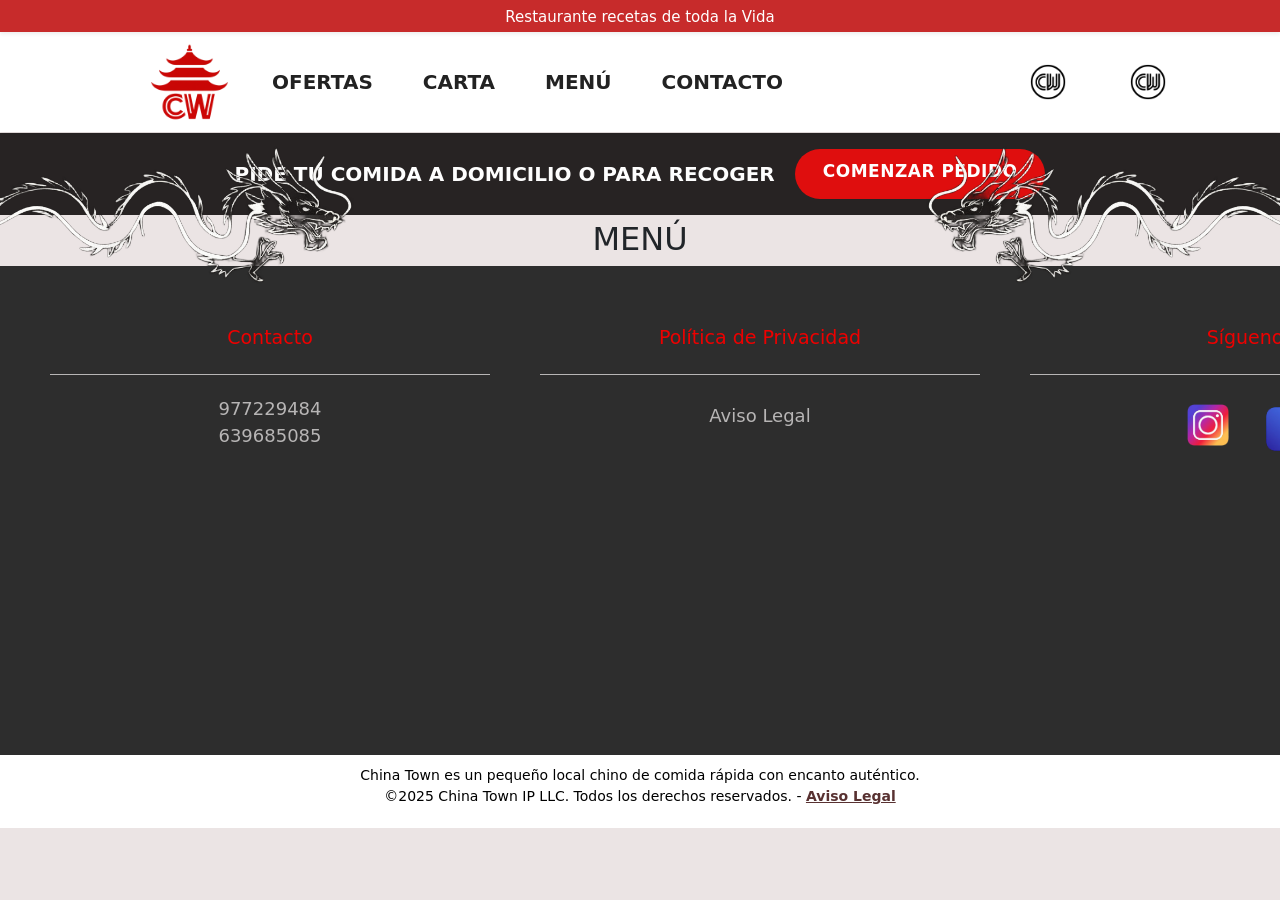
<file: html/menu.html>
<!DOCTYPE html>
<html lang="es">

<head>
    <meta charset="UTF-8">
    <meta name="viewport" content="width=device-width, initial-scale=1.0">
    <link href="https://cdn.jsdelivr.net/npm/bootstrap@5.3.1/dist/css/bootstrap.min.css" rel="stylesheet"
        integrity="sha384-4bw+/aepP/YC94hEpVNVgiZdgIC5+VKNBQNGCHeKRQN+PtmoHDEXuppvnDJzQIu9" crossorigin="anonymous">
    <link rel="stylesheet" href="/css/menu.css">
    <link rel="icon" href="/img/favicon_chinatown.png" type="image/x-icon">
    <title>Restaurante ChinaTown</title>
    <meta name="description"
        content="Página web del restaurante Chinatown. Aquí muestro información del local y algunos platos.">
    <meta name="keywords" content="restaurante chino, comida china, menú, ofertas, Tarragona">
    <meta name="author" content="Shuangyu Xu Zheng">
    <meta name="copyright" content="©2025 China Town">
    <script type="application/ld+json">
{
  "@context": "https://schema.org",
  "@type": "Restaurant",
  "name": "Chinatown",
  "url": "https://restaurantechinatowntarragona.netlify.app/",
  "telephone": "977229484",
  "priceRange": "10€ - 20€",
  "menu": "https://restaurantechinatowntarragona.netlify.app/html/menu",
  "servesCuisine": "comida china",
  "acceptsReservations": "false",
  "address": {
    "@type": "PostalAddress",
    "streetAddress": "Plaça dels Carros",
    "addressLocality": "Tarragona",
    "postalCode": "43004",
    "addressCountry": "ES"
  },
  "geo": {
    "@type": "GeoCoordinates",
    "latitude": 41.1106208,
    "longitude": 1.2500895
  }  
}
</script>
</head>

<body>
    <div class="fixed-top shadow-sm bg-white">
        <div class="cabecera_caja_roja text-center shadow-sm bg-red">
            <p>Restaurante recetas de toda la Vida</p>
        </div>
        <header class="container d-flex align-items-center">
            <div class="cabecera_logo"><a href="/index.html"><img src="/img/logo_chinatowndr.png"
                        alt="logo chinatown-tgn"></a></div>
            <div class="dropdown cabecera_icono_cuadrado_movil">
                <button class="btn p-0 border-0 bg-transparent dropdown-toggle" type="button" data-bs-toggle="dropdown"
                    aria-expanded="false"><img src="/img/icono_menu.png" alt="icono menú">
                </button>
                <ul class="dropdown-menu dropdown-menu-end menu_despleglabe">
                    <li><a class="dropdown-item" href="/html/ofertas.html">OFERTAS</a></li>
                    <li><a class="dropdown-item" href="/html/carta.html">CARTA</a></li>
                    <li><a class="dropdown-item" href="/html/menu.html">MENÚ</a></li>
                    <li><a class="dropdown-item" href="/html/contacto.html">CONTACTO</a></li>
                </ul>
            </div>
            <ul class="cabecera_index list-unstyled mb-0 gap-10">
                <li><a href="/html/ofertas.html">OFERTAS</a></li>
                <li><a href="/html/carta.html">CARTA</a></li>
                <li><a href="/html/menu.html">MENÚ</a></li>
                <li><a href="/html/contacto.html">CONTACTO</a></li>
            </ul>

            <nav class="d-flex gap-0 align-items-center ms-auto">
                <div class="cabecera_logo_redondo"><a href="/html/formulario.html"><img src="/img/logo_redondod.png"
                            alt="logo chinatown-tgn"></a></div>
                <div class="cabecera_logo_redondo"><a href="/html/carrito.html"><img src="/img/logo_redondod.png"
                            alt="logo chinatown-tgn"></a></div>
            </nav>
        </header>
    </div>
    <div
        class="cabecera_caja_negra position-relative text-center py-3 d-flex flex-column flex-md-row align-items-center justify-content-center">
        <p class="cabecera_caja_negra_texto mb-0 fs-5">PIDE TU COMIDA A DOMICILIO O PARA RECOGER</p>
        <a href="/html/menu.html" class="cabecera_boton_pedido">COMENZAR PEDIDO</a>
    </div>
    <div class="dragones position-relative w-100 top-0 start-0">
        <img class="dragon_izquierda position-absolute" src="/img/dragon_izquierda.png" alt="dragon">
        <img class="dragon_derecha position-absolute" src="/img/dragon_derecha.png" alt="dragon">
    </div>
    <h2 class="titulo_apartado text-center">MENÚ</h2>
    <footer class="pie">
        <div class="pie_cajaG">
            <div class="pie_cajaP text-center">
                <h4>Contacto</h4>
                <div class="pie_linea"></div>
                <p>977229484<br>
                    639685085</p>
            </div>
            <div class="pie_cajaP text-center">
                <h4>Política de Privacidad</h4>
                <div class="pie_linea"></div>
                <a href="/html/politica_privacidad.html"><br> Aviso Legal</a>
            </div>
            <div class="pie_cajaP text-center">
                <h4>Síguenos</h4>
                <div class="pie_linea"></div>
                <div class="d-flex justify-content-center gap-3">
                    <a href="https://www.instagram.com/TU_USUARIO" target="_blank">
                        <img class="pie_siguenos_instagram" src="/img/icono_instagram.png" alt="instagram"></a>
                    <a href="https://www.facebook.com/TU_PAGINA" target="_blank">
                        <img class="pie_siguenos_facebook" src="/img/icono_facebook.png" alt="facebook"></a>
                </div>
            </div>
        </div>
    </footer>
    <div class="politica_privacidad text-center">
        <p>China Town es un pequeño local chino de comida rápida con encanto auténtico.<br>
            ©2025 China Town IP LLC. Todos
            los derechos reservados. - <a href="/html/politica_privacidad.html">Aviso
                Legal</a></p>
    </div>
    <script src="https://cdn.jsdelivr.net/npm/bootstrap@5.3.1/dist/js/bootstrap.bundle.min.js"
        integrity="sha384-HwwvtgBNo3bZJJLYd8oVXjrBZt8cqVSpeBNS5n7C8IVInixGAoxmnlMuBnhbgrkm"
        crossorigin="anonymous"></script>
</body>

</html>
</file>
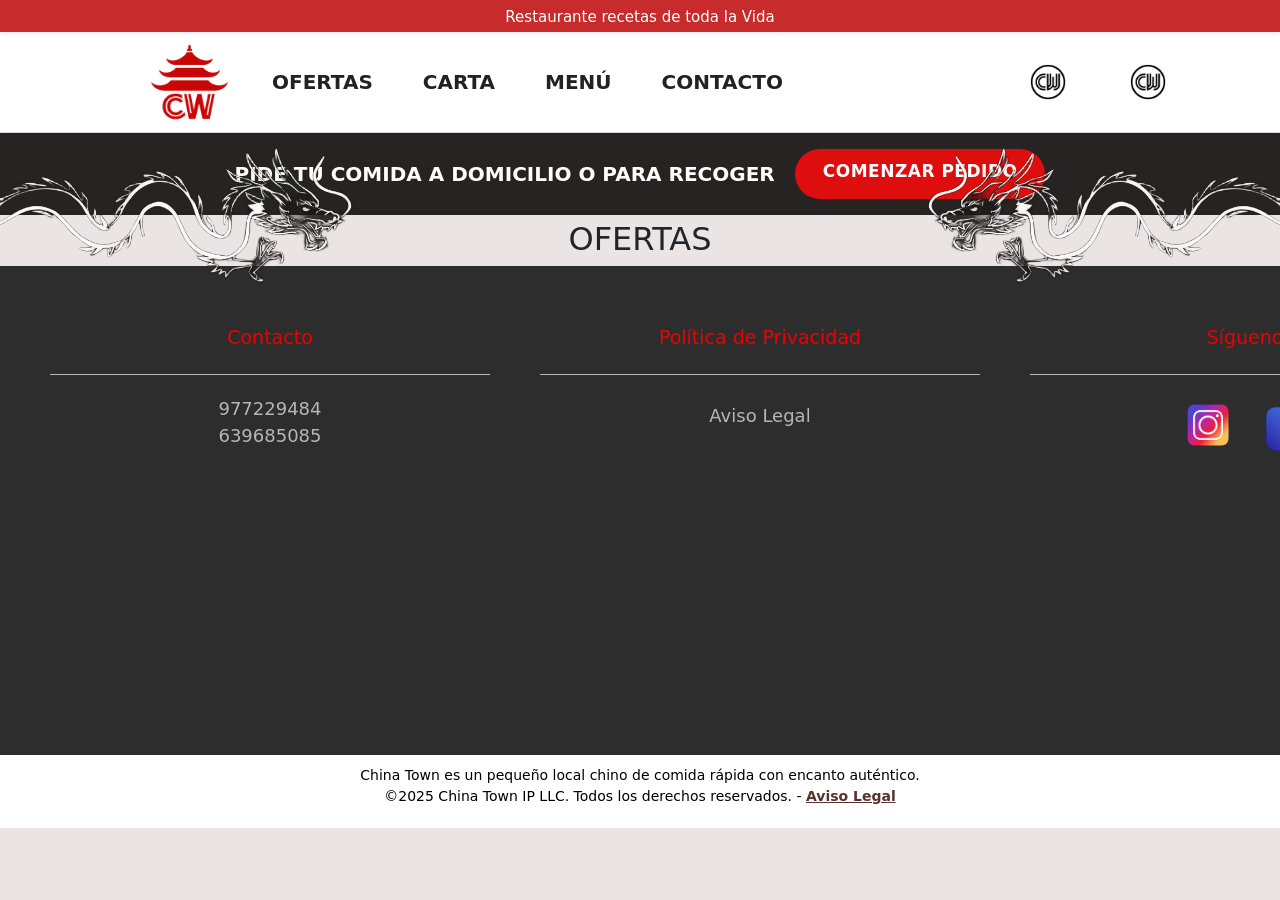
<file: html/ofertas.html>
<!DOCTYPE html>
<html lang="es">

<head>
    <meta charset="UTF-8">
    <meta name="viewport" content="width=device-width, initial-scale=1.0">
    <link href="https://cdn.jsdelivr.net/npm/bootstrap@5.3.1/dist/css/bootstrap.min.css" rel="stylesheet"
        integrity="sha384-4bw+/aepP/YC94hEpVNVgiZdgIC5+VKNBQNGCHeKRQN+PtmoHDEXuppvnDJzQIu9" crossorigin="anonymous">
    <link rel="stylesheet" href="/css/ofertas.css">
    <link rel="icon" href="/img/favicon_chinatown.png" type="image/x-icon">
    <title>Restaurante ChinaTown</title>
    <meta name="description"
        content="Página web del restaurante Chinatown. Aquí muestro información del local y algunos platos.">
    <meta name="keywords" content="restaurante chino, comida china, menú, ofertas, Tarragona">
    <meta name="author" content="Shuangyu Xu Zheng">
    <meta name="copyright" content="©2025 China Town">
    <script type="application/ld+json">
{
  "@context": "https://schema.org",
  "@type": "Restaurant",
  "name": "Chinatown",
  "url": "https://restaurantechinatowntarragona.netlify.app/",
  "telephone": "977229484",
  "priceRange": "10€ - 20€",
  "menu": "https://restaurantechinatowntarragona.netlify.app/html/menu",
  "servesCuisine": "comida china",
  "acceptsReservations": "false",
  "address": {
    "@type": "PostalAddress",
    "streetAddress": "Plaça dels Carros",
    "addressLocality": "Tarragona",
    "postalCode": "43004",
    "addressCountry": "ES"
  },
  "geo": {
    "@type": "GeoCoordinates",
    "latitude": 41.1106208,
    "longitude": 1.2500895
  }  
}
</script>
</head>

<body>
    <div class="fixed-top shadow-sm bg-white">
        <div class="cabecera_caja_roja text-center shadow-sm bg-red">
            <p>Restaurante recetas de toda la Vida</p>
        </div>
        <header class="container d-flex align-items-center">
            <div class="cabecera_logo"><a href="/index.html"><img src="/img/logo_chinatowndr.png"
                        alt="logo chinatown-tgn"></a></div>
            <div class="dropdown cabecera_icono_cuadrado_movil">
                <button class="btn p-0 border-0 bg-transparent dropdown-toggle" type="button" data-bs-toggle="dropdown"
                    aria-expanded="false"><img src="/img/icono_menu.png" alt="icono menú">
                </button>
                <ul class="dropdown-menu dropdown-menu-end menu_despleglabe">
                    <li><a class="dropdown-item" href="/html/ofertas.html">OFERTAS</a></li>
                    <li><a class="dropdown-item" href="/html/carta.html">CARTA</a></li>
                    <li><a class="dropdown-item" href="/html/menu.html">MENÚ</a></li>
                    <li><a class="dropdown-item" href="/html/contacto.html">CONTACTO</a></li>
                </ul>
            </div>
            <ul class="cabecera_index list-unstyled mb-0 gap-10">
                <li><a href="/html/ofertas.html">OFERTAS</a></li>
                <li><a href="/html/carta.html">CARTA</a></li>
                <li><a href="/html/menu.html">MENÚ</a></li>
                <li><a href="/html/contacto.html">CONTACTO</a></li>
            </ul>

            <nav class="d-flex gap-0 align-items-center ms-auto">
                <div class="cabecera_logo_redondo"><a href="/html/formulario.html"><img src="/img/logo_redondod.png"
                            alt="logo chinatown-tgn"></a></div>
                <div class="cabecera_logo_redondo"><a href="/html/carrito.html"><img src="/img/logo_redondod.png"
                            alt="logo chinatown-tgn"></a></div>
            </nav>
        </header>
    </div>
    <div
        class="cabecera_caja_negra position-relative text-center py-3 d-flex flex-column flex-md-row align-items-center justify-content-center">
        <p class="cabecera_caja_negra_texto mb-0 fs-5">PIDE TU COMIDA A DOMICILIO O PARA RECOGER</p>
        <a href="/html/menu.html" class="cabecera_boton_pedido">COMENZAR PEDIDO</a>
    </div>
    <div class="dragones position-relative w-100 top-0 start-0">
        <img class="dragon_izquierda position-absolute" src="/img/dragon_izquierda.png" alt="dragon">
        <img class="dragon_derecha position-absolute" src="/img/dragon_derecha.png" alt="dragon">
    </div>
    <h2 class="titulo_apartado text-center">OFERTAS</h2>
    <footer class="pie">
        <div class="pie_cajaG">
            <div class="pie_cajaP text-center">
                <h4>Contacto</h4>
                <div class="pie_linea"></div>
                <p>977229484<br>
                    639685085</p>
            </div>
            <div class="pie_cajaP text-center">
                <h4>Política de Privacidad</h4>
                <div class="pie_linea"></div>
                <a href="/html/politica_privacidad.html"><br> Aviso Legal</a>
            </div>
            <div class="pie_cajaP text-center">
                <h4>Síguenos</h4>
                <div class="pie_linea"></div>
                <div class="d-flex justify-content-center gap-3">
                    <a href="https://www.instagram.com/TU_USUARIO" target="_blank">
                        <img class="pie_siguenos_instagram" src="/img/icono_instagram.png" alt="instagram"></a>
                    <a href="https://www.facebook.com/TU_PAGINA" target="_blank">
                        <img class="pie_siguenos_facebook" src="/img/icono_facebook.png" alt="facebook"></a>
                </div>
            </div>
        </div>
    </footer>
    <div class="politica_privacidad text-center">
        <p>China Town es un pequeño local chino de comida rápida con encanto auténtico.<br>
            ©2025 China Town IP LLC. Todos
            los derechos reservados. - <a href="/html/politica_privacidad.html">Aviso
                Legal</a></p>
    </div>
    <script src="https://cdn.jsdelivr.net/npm/bootstrap@5.3.1/dist/js/bootstrap.bundle.min.js"
        integrity="sha384-HwwvtgBNo3bZJJLYd8oVXjrBZt8cqVSpeBNS5n7C8IVInixGAoxmnlMuBnhbgrkm"
        crossorigin="anonymous"></script>
</body>

</html>
</file>
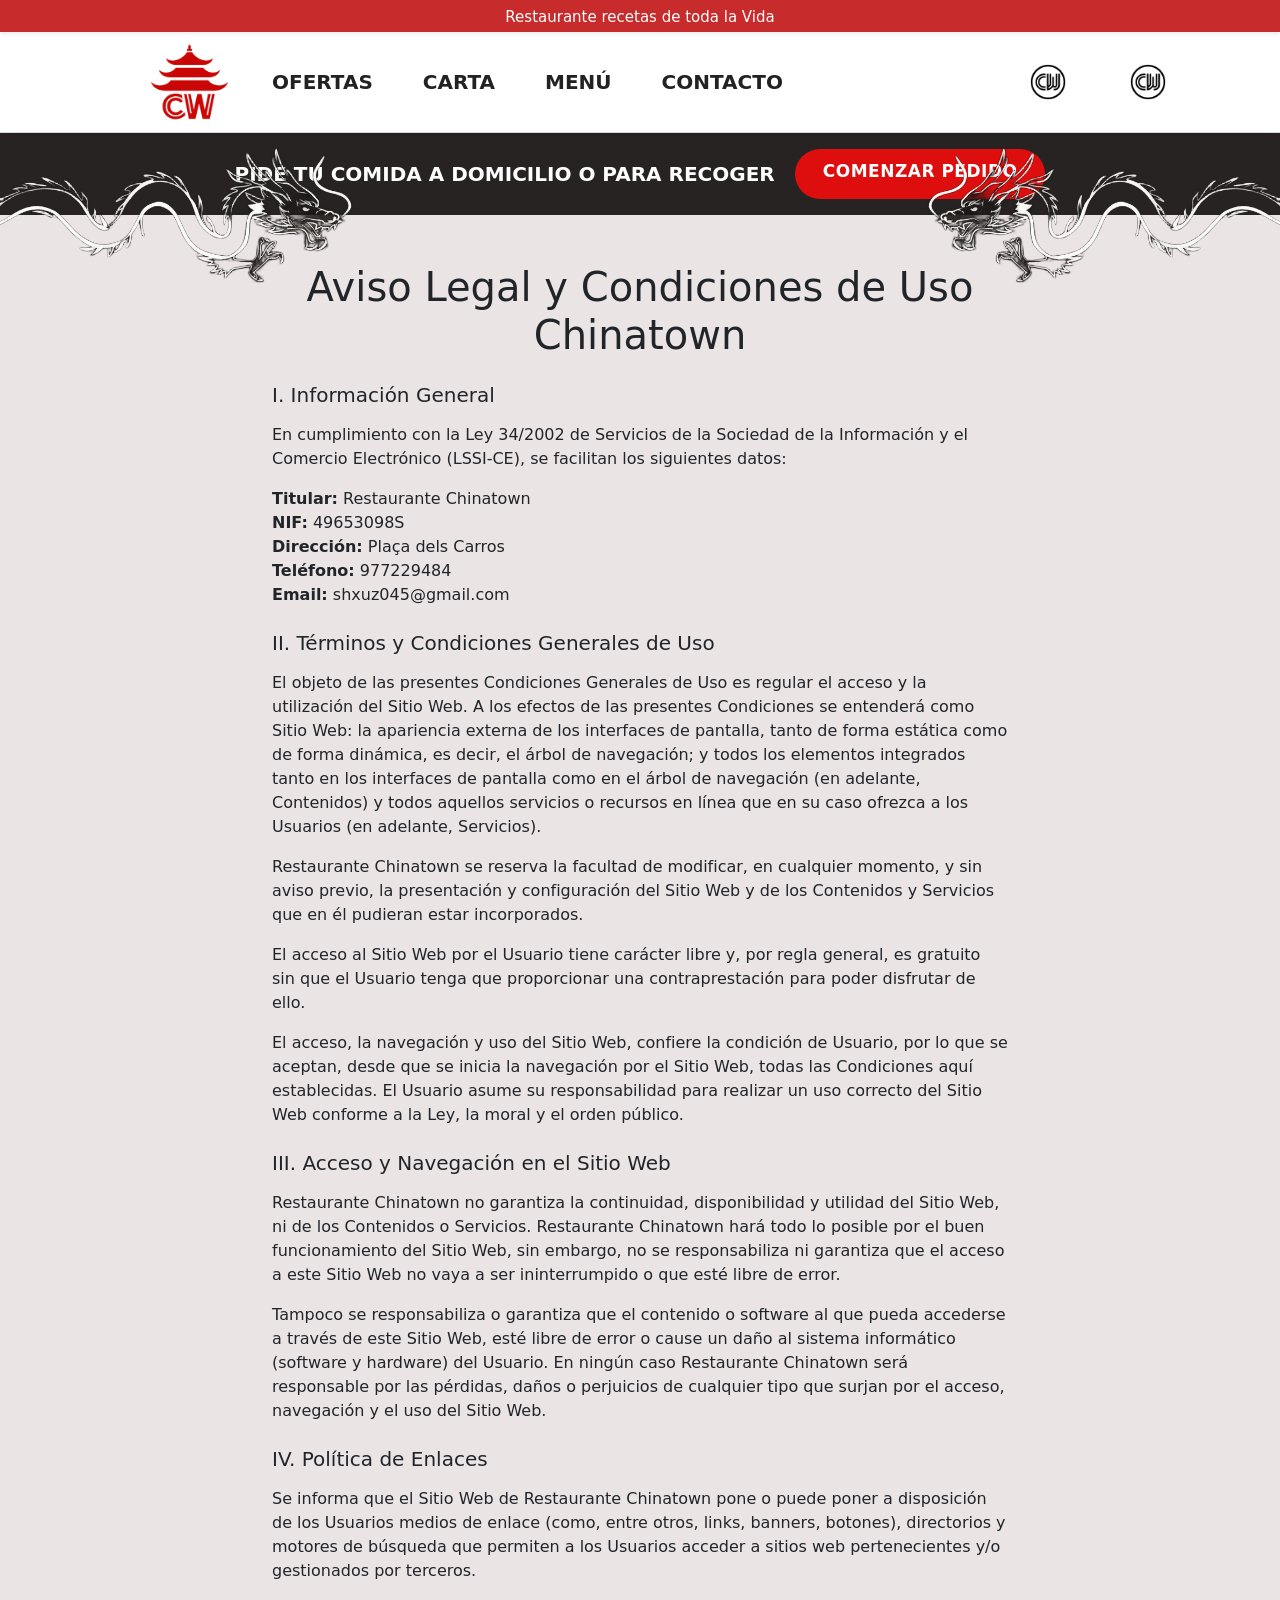
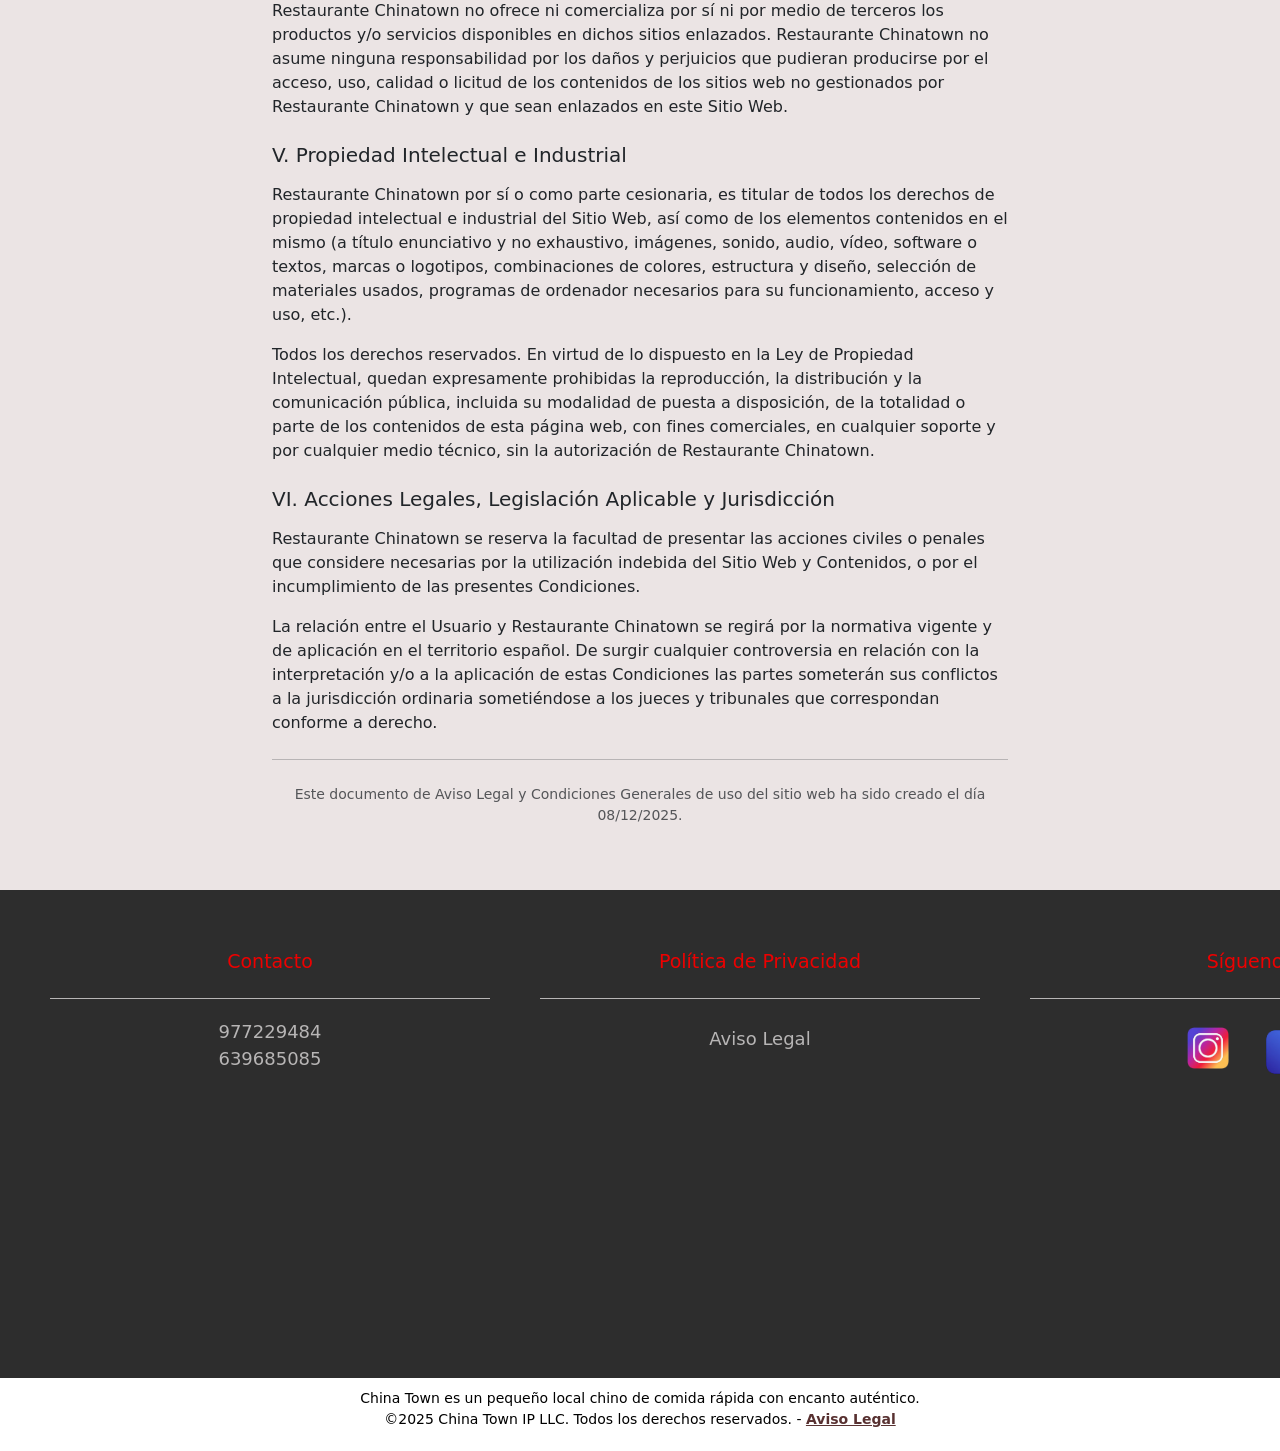
<file: html/politica_privacidad.html>
<!DOCTYPE html>
<html lang="es">

<head>
    <meta charset="UTF-8">
    <meta name="viewport" content="width=device-width, initial-scale=1.0">
    <link href="https://cdn.jsdelivr.net/npm/bootstrap@5.3.1/dist/css/bootstrap.min.css" rel="stylesheet"
        integrity="sha384-4bw+/aepP/YC94hEpVNVgiZdgIC5+VKNBQNGCHeKRQN+PtmoHDEXuppvnDJzQIu9" crossorigin="anonymous">
    <link rel="stylesheet" href="/css/politica_privacidad.css">
    <link rel="icon" href="/img/favicon_chinatown.png" type="image/x-icon">
    <title>Restaurante ChinaTown</title>
    <meta name="description"
        content="Página web del restaurante Chinatown. Aquí muestro información del local y algunos platos.">
    <meta name="keywords" content="restaurante chino, comida china, menú, ofertas, Tarragona">
    <meta name="author" content="Shuangyu Xu Zheng">
    <meta name="copyright" content="©2025 China Town">
    <script type="application/ld+json">
{
  "@context": "https://schema.org",
  "@type": "Restaurant",
  "name": "Chinatown",
  "url": "https://restaurantechinatowntarragona.netlify.app/",
  "telephone": "977229484",
  "priceRange": "10€ - 20€",
  "menu": "https://restaurantechinatowntarragona.netlify.app/html/menu",
  "servesCuisine": "comida china",
  "acceptsReservations": "false",
  "address": {
    "@type": "PostalAddress",
    "streetAddress": "Plaça dels Carros",
    "addressLocality": "Tarragona",
    "postalCode": "43004",
    "addressCountry": "ES"
  },
  "geo": {
    "@type": "GeoCoordinates",
    "latitude": 41.1106208,
    "longitude": 1.2500895
  }  
}
</script>
</head>

<body>
    <div class="fixed-top shadow-sm bg-white">
        <div class="cabecera_caja_roja text-center shadow-sm bg-red">
            <p>Restaurante recetas de toda la Vida</p>
        </div>
        <header class="container d-flex align-items-center">
            <div class="cabecera_logo"><a href="/index.html"><img src="/img/logo_chinatowndr.png"
                        alt="logo chinatown-tgn"></a></div>
            <div class="dropdown cabecera_icono_cuadrado_movil">
                <button class="btn p-0 border-0 bg-transparent dropdown-toggle" type="button" data-bs-toggle="dropdown"
                    aria-expanded="false"><img src="/img/icono_menu.png" alt="icono menú">
                </button>
                <ul class="dropdown-menu dropdown-menu-end menu_despleglabe">
                    <li><a class="dropdown-item" href="/html/ofertas.html">OFERTAS</a></li>
                    <li><a class="dropdown-item" href="/html/carta.html">CARTA</a></li>
                    <li><a class="dropdown-item" href="/html/menu.html">MENÚ</a></li>
                    <li><a class="dropdown-item" href="/html/contacto.html">CONTACTO</a></li>
                </ul>
            </div>
            <ul class="cabecera_index list-unstyled mb-0 gap-10">
                <li><a href="/html/ofertas.html">OFERTAS</a></li>
                <li><a href="/html/carta.html">CARTA</a></li>
                <li><a href="/html/menu.html">MENÚ</a></li>
                <li><a href="/html/contacto.html">CONTACTO</a></li>
            </ul>

            <nav class="d-flex gap-0 align-items-center ms-auto">
                <div class="cabecera_logo_redondo"><a href="/html/formulario.html"><img src="/img/logo_redondod.png"
                            alt="logo chinatown-tgn"></a></div>
                <div class="cabecera_logo_redondo"><a href="/html/carrito.html"><img src="/img/logo_redondod.png"
                            alt="logo chinatown-tgn"></a></div>
            </nav>
        </header>
    </div>
    <div
        class="cabecera_caja_negra position-relative text-center py-3 d-flex flex-column flex-md-row align-items-center justify-content-center">
        <p class="cabecera_caja_negra_texto mb-0 fs-5">PIDE TU COMIDA A DOMICILIO O PARA RECOGER</p>
        <a href="/html/menu.html" class="cabecera_boton_pedido">COMENZAR PEDIDO</a>
    </div>
    <div class="dragones position-relative w-100 top-0 start-0">
        <img class="dragon_izquierda position-absolute" src="/img/dragon_izquierda.png" alt="dragon">
        <img class="dragon_derecha position-absolute" src="/img/dragon_derecha.png" alt="dragon">
    </div>
    <div class="container my-5">
        <div class="row">
            <div class="col-md-8 offset-md-2">
                <h1 class="titulo_apartado text-center mb-4">Aviso Legal y Condiciones de Uso Chinatown</h1>
                <h2 class="h5 mt-4 mb-3">I. Información General</h2>
                <p>En cumplimiento con la Ley 34/2002 de Servicios de la Sociedad de la Información y el Comercio
                    Electrónico (LSSI-CE), se facilitan los siguientes datos:</p>
                <p><strong>Titular:</strong> Restaurante Chinatown<br>
                    <strong>NIF:</strong> 49653098S<br>
                    <strong>Dirección:</strong> Plaça dels Carros<br>
                    <strong>Teléfono:</strong> 977229484<br>
                    <strong>Email:</strong> shxuz045@gmail.com
                </p>
                <h2 class="h5 mt-4 mb-3">II. Términos y Condiciones Generales de Uso</h2>
                <p>El objeto de las presentes Condiciones Generales de Uso es regular el acceso y la utilización del
                    Sitio Web. A los efectos de las presentes Condiciones se entenderá como Sitio Web: la apariencia
                    externa de los interfaces de pantalla, tanto de forma estática como de forma dinámica, es decir,
                    el
                    árbol de navegación; y todos los elementos integrados tanto en los interfaces de pantalla como
                    en el
                    árbol de navegación (en adelante, Contenidos) y todos aquellos servicios o recursos en línea que
                    en
                    su caso ofrezca a los Usuarios (en adelante, Servicios).</p>
                <p>Restaurante Chinatown se reserva la facultad de modificar, en cualquier momento, y sin aviso
                    previo,
                    la presentación y configuración del Sitio Web y de los Contenidos y Servicios que en él pudieran
                    estar incorporados.</p>
                <p>El acceso al Sitio Web por el Usuario tiene carácter libre y, por regla general, es gratuito sin
                    que
                    el Usuario tenga que proporcionar una contraprestación para poder disfrutar de ello.</p>
                <p>El acceso, la navegación y uso del Sitio Web, confiere la condición de Usuario, por lo que se
                    aceptan, desde que se inicia la navegación por el Sitio Web, todas las Condiciones aquí
                    establecidas. El Usuario asume su responsabilidad para realizar un uso correcto del Sitio Web
                    conforme a la Ley, la moral y el orden público.</p>
                <h2 class="h5 mt-4 mb-3">III. Acceso y Navegación en el Sitio Web</h2>
                <p>Restaurante Chinatown no garantiza la continuidad, disponibilidad y utilidad del Sitio Web, ni de
                    los
                    Contenidos o Servicios. Restaurante Chinatown hará todo lo posible por el buen funcionamiento
                    del
                    Sitio Web, sin embargo, no se responsabiliza ni garantiza que el acceso a este Sitio Web no vaya
                    a
                    ser ininterrumpido o que esté libre de error.</p>
                <p>Tampoco se responsabiliza o garantiza que el contenido o software al que pueda accederse a través
                    de
                    este Sitio Web, esté libre de error o cause un daño al sistema informático (software y hardware)
                    del
                    Usuario. En ningún caso Restaurante Chinatown será responsable por las pérdidas, daños o
                    perjuicios
                    de cualquier tipo que surjan por el acceso, navegación y el uso del Sitio Web.</p>
                <h2 class="h5 mt-4 mb-3">IV. Política de Enlaces</h2>
                <p>Se informa que el Sitio Web de Restaurante Chinatown pone o puede poner a disposición de los
                    Usuarios
                    medios de enlace (como, entre otros, links, banners, botones), directorios y motores de búsqueda
                    que
                    permiten a los Usuarios acceder a sitios web pertenecientes y/o gestionados por terceros.</p>
                <p>Restaurante Chinatown no ofrece ni comercializa por sí ni por medio de terceros los productos y/o
                    servicios disponibles en dichos sitios enlazados. Restaurante Chinatown no asume ninguna
                    responsabilidad por los daños y perjuicios que pudieran producirse por el acceso, uso, calidad o
                    licitud de los contenidos de los sitios web no gestionados por Restaurante Chinatown y que sean
                    enlazados en este Sitio Web.</p>
                <h2 class="h5 mt-4 mb-3">V. Propiedad Intelectual e Industrial</h2>
                <p>Restaurante Chinatown por sí o como parte cesionaria, es titular de todos los derechos de
                    propiedad
                    intelectual e industrial del Sitio Web, así como de los elementos contenidos en el mismo (a
                    título
                    enunciativo y no exhaustivo, imágenes, sonido, audio, vídeo, software o textos, marcas o
                    logotipos,
                    combinaciones de colores, estructura y diseño, selección de materiales usados, programas de
                    ordenador necesarios para su funcionamiento, acceso y uso, etc.).</p>
                <p>Todos los derechos reservados. En virtud de lo dispuesto en la Ley de Propiedad Intelectual,
                    quedan
                    expresamente prohibidas la reproducción, la distribución y la comunicación pública, incluida su
                    modalidad de puesta a disposición, de la totalidad o parte de los contenidos de esta página web,
                    con
                    fines comerciales, en cualquier soporte y por cualquier medio técnico, sin la autorización de
                    Restaurante Chinatown.</p>
                <h2 class="h5 mt-4 mb-3">VI. Acciones Legales, Legislación Aplicable y Jurisdicción</h2>
                <p>Restaurante Chinatown se reserva la facultad de presentar las acciones civiles o penales que
                    considere necesarias por la utilización indebida del Sitio Web y Contenidos, o por el
                    incumplimiento
                    de las presentes Condiciones.</p>
                <p>La relación entre el Usuario y Restaurante Chinatown se regirá por la normativa vigente y de
                    aplicación en el territorio español. De surgir cualquier controversia en relación con la
                    interpretación y/o a la aplicación de estas Condiciones las partes someterán sus conflictos a la
                    jurisdicción ordinaria sometiéndose a los jueces y tribunales que correspondan conforme a
                    derecho.
                </p>
                <hr class="my-4">
                <p class="text-center text-muted small">Este documento de Aviso Legal y Condiciones Generales de uso del
                    sitio
                    web
                    ha sido creado el día 08/12/2025.</p>
            </div>
        </div>
    </div>
    <footer class="pie">
        <div class="pie_cajaG">
            <div class="pie_cajaP text-center">
                <h4>Contacto</h4>
                <div class="pie_linea"></div>
                <p>977229484<br>
                    639685085</p>
            </div>
            <div class="pie_cajaP text-center">
                <h4>Política de Privacidad</h4>
                <div class="pie_linea"></div>
                <a href="/html/politica_privacidad.html"><br> Aviso Legal</a>
            </div>
            <div class="pie_cajaP text-center">
                <h4>Síguenos</h4>
                <div class="pie_linea"></div>
                <div class="d-flex justify-content-center gap-3">
                    <a href="https://www.instagram.com/TU_USUARIO" target="_blank">
                        <img class="pie_siguenos_instagram" src="/img/icono_instagram.png" alt="instagram"></a>
                    <a href="https://www.facebook.com/TU_PAGINA" target="_blank">
                        <img class="pie_siguenos_facebook" src="/img/icono_facebook.png" alt="facebook"></a>
                </div>
            </div>
        </div>
    </footer>
    <div class="politica_privacidad text-center">
        <p>China Town es un pequeño local chino de comida rápida con encanto auténtico.<br>
            ©2025 China Town IP LLC. Todos
            los derechos reservados. - <a href="/html/politica_privacidad.html">Aviso
                Legal</a></p>
    </div>
    <script src="https://cdn.jsdelivr.net/npm/bootstrap@5.3.1/dist/js/bootstrap.bundle.min.js"
        integrity="sha384-HwwvtgBNo3bZJJLYd8oVXjrBZt8cqVSpeBNS5n7C8IVInixGAoxmnlMuBnhbgrkm"
        crossorigin="anonymous"></script>
</body>

</html>
</file>
<file: index.css>
.cabecera_icono_cuadrado_movil img {
    width: 50px;
    height: 50px;
    object-fit: contain;
}

.cabecera_index {
    display: flex;
}

/* Ordenador */
@media (min-width: 1280px) {
    .cabecera_icono_cuadrado_movil {
        display: none;
    }

    body {
        overflow-x: hidden;
        background-color: #ebe4e4;
    }

    .cabecera_caja_roja {
        background-color: #c72b2b;
        color: #ffff;
        font-size: 15px;
        height: 32px;
        line-height: 35px;
        z-index: 100;
    }

    .cabecera_logo img {
        width: 105px;
        height: 100px;
        margin-left: 55px;
    }

    .cabecera_index {
        margin-left: -20px;
    }

    .cabecera_index a {
        color: #222222;
        font-weight: 650;
        font-size: 20px;
        text-decoration: none;
        padding-left: 50px;
    }

    .cabecera_logo_redondo img {
        width: 100px;
        height: 100px;
    }

    .cabecera_caja_negra {
        background-color: #272323;
        margin-top: 133px;
        padding: 20px 0;
        margin-bottom: 5px;
        z-index: 1;
    }

    .cabecera_caja_negra_texto {
        color: #fefefe;
        font-weight: 700;
        font-size: 15px;
        padding-right: 15px;
    }

    .cabecera_boton_pedido,
    .cabecera_boton_pedido a {
        color: #fefefe;
        font-size: 17px;
        font-weight: 700;
        letter-spacing: 0.5px;
        text-decoration: none;
    }

    .cabecera_boton_pedido {
        background-color: #df0e0e;
        border: #df0e0e;
        height: 50px;
        padding: 10px 28px;
        border-radius: 50px;
        margin-left: 5px;
        z-index: 1;
    }

    .cabecera_boton_pedido:hover {
        background-color: #b91c1c;
    }

    .dragones {
        width: 100%;
        position: relative;
        z-index: 999;
    }

    .dragon_izquierda {
        width: 550px;
        position: absolute;
        top: -250px;
        left: -140px;
    }

    .dragon_derecha {
        width: 550px;
        position: absolute;
        top: -250px;
        right: -140px;
    }

    .carrusel_fotos .carousel-item img {
        height: 590px;
        object-fit: cover;
    }

    .carousel-control-prev,
    .carousel-control-next {
        z-index: 999;
    }

    .destacados {
        padding: 90px 20px;
        background-color: #fefcfc;
    }

    .destacados_titulo {
        font-size: 50px;
        font-weight: 700;
        margin-bottom: 20px;
        color: #1a1919;
    }

    .destacados_linea {
        width: 700px;
        max-width: 100%;
        height: 1.5px;
        background-color: #730909;
        margin: 27px 0 60px 390px;
    }

    .destacados_cajaG {
        display: grid;
        grid-template-columns: 1fr 1fr 1fr 1fr;
        gap: 32px;
        max-width: 1200px;
        margin-left: 152px;
        margin-right: 100px;
        box-sizing: border-box;
    }

    .destacados_cajaP {
        background-color: #ffffff;
        border: 2px solid #e2e2e2;
        box-shadow: 0px 1px 2px rgb(151, 149, 149);
    }

    .destacados_cajaP_titulo {
        font-size: 25px;
        font-weight: bold;
        color: #000000;
        padding: 50px 0 30px 0;
    }

    .destacados_cajaP_icono {
        width: 180px;
        height: 180px;
    }

    .destacados_cajaP_info {
        color: #575252;
        font-weight: 600;
        font-size: 20px;
        padding: 10px 0 20px 0;
    }

    .destacados_cajaP:hover {
        transition: 0.3s;
        box-shadow: 0px 5px 10px rgb(151, 149, 149);
    }

    .pie {
        background-color: #2d2d2d;
        padding: 60px 50px 290px 50px;
    }

    .pie_cajaG {
        display: grid;
        grid-template-columns: 1fr 1fr 1fr;
        gap: 50px;
    }

    .pie_cajaP h4 {
        color: #ed0000;
        font-size: 19px;
        margin-bottom: 25px;
    }

    .pie_linea {
        background-color: #b7b5b5;
        width: 440px;
        height: 0.5px;
    }

    .pie_cajaP p,
    .pie_cajaP a {
        color: #b7b5b5;
        font-size: 18px;
        margin-top: 20px;
        text-decoration: none;
    }

    .pie_siguenos_instagram {
        height: 60px;
        width: 60px;
    }

    .pie_siguenos_facebook {
        height: 68px;
        width: 68px;
    }

    .politica_privacidad {
        background-color: #ffffff;
        padding: 10px 0 5px 0;
    }

    .politica_privacidad p {
        color: #000000;
        font-size: 14px;
        font-weight: 500;
    }

    .politica_privacidad a {
        color: #583131;
        font-weight: 800;
    }
}

/* Tablet */
@media (min-width: 800px) and (max-width: 1279px) {

    html,
    body {
        overflow-x: hidden;
        background-color: #ebe4e4;
    }

    .cabecera_icono_cuadrado_movil {
        display: none;
    }

    .cabecera_caja_roja {
        background-color: #c72b2b;
        color: #ffff;
        font-size: 13px;
        height: 28px;
        line-height: 30px;
        z-index: 100;
    }

    .cabecera_logo img {
        width: 85px;
        height: 80px;
        margin-left: 30px;
    }

    .cabecera_index {
        margin-left: -10px;
    }

    .cabecera_index a {
        color: #222222;
        font-weight: 650;
        font-size: 16px;
        text-decoration: none;
        padding-left: 25px;
    }

    .cabecera_logo_redondo img {
        width: 80px;
        height: 80px;
    }

    .cabecera_icono_cuadrado img {
        display: none;
    }

    .cabecera_caja_negra {
        background-color: #272323;
        margin-top: 110px;
        padding: 15px 0;
        margin-bottom: 5px;
        z-index: 1;
    }

    .cabecera_caja_negra_texto {
        color: #fefefe;
        font-weight: 700;
        font-size: 13px;
        padding-right: 10px;
    }

    .cabecera_boton_pedido,
    .cabecera_boton_pedido a {
        color: #fefefe;
        font-size: 15px;
        font-weight: 700;
        letter-spacing: 0.5px;
        text-decoration: none;
    }

    .cabecera_boton_pedido {
        background-color: #df0e0e;
        border: #df0e0e;
        height: 45px;
        padding: 8px 20px;
        border-radius: 50px;
        margin-left: 5px;
        z-index: 1;
    }

    .cabecera_boton_pedido:hover {
        background-color: #b91c1c;
    }

    .dragones {
        display: none;
    }

    .carrusel_fotos .carousel-item img {
        height: 450px;
        object-fit: cover;
    }

    .carousel-control-prev,
    .carousel-control-next {
        z-index: 999;
    }

    .destacados {
        padding: 60px 15px;
        background-color: #fefcfc;
    }

    .destacados_titulo {
        font-size: 40px;
        font-weight: 700;
        margin-bottom: 15px;
        color: #1a1919;
    }

    .destacados_linea {
        width: 500px;
        max-width: 100%;
        height: 1.5px;
        background-color: #730909;
        margin: 20px auto 40px auto;
    }

    .destacados_cajaG {
        display: grid;
        grid-template-columns: 1fr 1fr;
        gap: 25px;
        max-width: 700px;
        margin: 0 auto;
    }

    .destacados_cajaP {
        background-color: #ffffff;
        border: 2px solid #e2e2e2;
        box-shadow: 0px 1px 2px rgb(151, 149, 149);
    }

    .destacados_cajaP_titulo {
        font-size: 22px;
        font-weight: bold;
        color: #000000;
        padding: 40px 0 25px 0;
    }

    .destacados_cajaP_icono {
        width: 150px;
        height: 150px;
    }

    .destacados_cajaP_info {
        color: #575252;
        font-weight: 600;
        font-size: 18px;
        padding: 10px 0 20px 0;
    }

    .destacados_cajaP:hover {
        box-shadow: 0px 5px 10px rgb(151, 149, 149);
    }

    .pie {
        background-color: #2d2d2d;
        padding: 40px 30px 200px 30px;
    }

    .pie_cajaG {
        display: grid;
        grid-template-columns: 1fr 1fr 1fr;
        gap: 30px;
    }

    .pie_cajaP h4 {
        color: #ed0000;
        font-size: 17px;
        margin-bottom: 20px;
    }

    .pie_linea {
        background-color: #b7b5b5;
        width: 100%;
        max-width: 300px;
        height: 0.5px;
    }

    .pie_cajaP p,
    .pie_cajaP a {
        color: #b7b5b5;
        font-size: 16px;
        margin-top: 15px;
        text-decoration: none;
    }

    .pie_siguenos_instagram {
        height: 50px;
        width: 50px;
    }

    .pie_siguenos_facebook {
        height: 58px;
        width: 58px;
    }

    .politica_privacidad {
        background-color: #ffffff;
        padding: 20px 0 10px 0;
    }

    .politica_privacidad p {
        color: #000000;
        font-size: 13px;
        font-weight: 500;
    }

    .politica_privacidad a {
        color: #583131;
        font-weight: 800;
    }
}

/* Móvil */
@media (max-width: 799px) {
    body {
        overflow-x: hidden;
        background-color: #ebe4e4;
    }

    .cabecera_caja_roja {
        background-color: #c72b2b;
        color: #ffff;
        font-size: 12px;
        height: 25px;
        line-height: 25px;
        text-align: center;
        padding: 0 10px;
        z-index: 100;
    }

    .cabecera_logo img {
        width: 70px;
        height: 70px;
        margin-left: 15px;
        margin-top: 10px;
    }

    .cabecera_logo_redondo img {
        width: 60px;
        height: 60px;
        margin-right: 10px;
    }

    .cabecera_index {
        display: none;
        flex-direction: column;
        position: absolute;
        top: 80px;
        left: 0;
        width: 100%;
        background-color: white;
        border-bottom: 1px solid #e2e2e2;
        padding: 10px;
        box-shadow: 0 5px 10px rgba(0, 0, 0, 0.1);
        z-index: 999;
    }

    .cabecera_index.activo {
        display: flex;
    }

    .cabecera_index a {
        color: #222222;
        font-weight: 600;
        font-size: 16px;
        text-decoration: none;
        padding: 8px 15px;
        border-bottom: 1px solid #eee;
    }

    .cabecera_icono_cuadrado {
        position: relative;
    }

    .cabecera_icono_cuadrado img {
        width: 50px;
        height: 50px;
    }

    .cabecera_icono_cuadrado .dropdown-menu {
        position: absolute !important;
        top: 100% !important;
        right: 0 !important;
        background-color: white !important;
        min-width: 180px !important;
        box-shadow: 0 8px 16px rgba(0, 0, 0, 0.2) !important;
        border: 1px solid #ddd !important;
        border-radius: 5px !important;
        padding: 0 !important;
        z-index: 1001 !important;
    }

    .cabecera_icono_cuadrado .dropdown-item {
        color: #222222 !important;
        font-weight: 600 !important;
        font-size: 16px !important;
        padding: 12px 20px !important;
        border-bottom: 1px solid #eee !important;
        width: 100% !important;
    }

    .cabecera_icono_cuadrado .dropdown-item:last-child {
        border-bottom: none !important;
    }

    .cabecera_icono_cuadrado .dropdown-item:hover {
        background-color: #f5f5f5 !important;
    }

    .cabecera_caja_negra {
        display: none;
        background-color: #272323;
        text-align: center;
        margin-top: 0;
        padding: 15px 0;
        margin-bottom: 5px;
        z-index: 1;
    }

    .cabecera_caja_negra_texto {
        display: none !important;
        color: #fefefe;
        font-weight: 700;
        font-size: 13px;
        margin-bottom: 10px;
        padding: 0 10px;
        display: block;
    }

    .cabecera_boton_pedido,
    .cabecera_boton_pedido a {
        display: none !important;
        color: #fefefe;
        font-size: 14px;
        font-weight: 700;
        text-decoration: none;
        letter-spacing: 0.5px;
    }

    .cabecera_boton_pedido {
        display: none !important;
        background-color: #df0e0e;
        border: #df0e0e;
        height: 40px;
        width: 180px;
        margin: 0 auto;
        padding: 8px 20px;
        border-radius: 50px;
        display: block;
        z-index: 1;
    }

    .dragones {
        display: none !important;
    }

    .carrusel_fotos .carousel-item img {
        height: 300px;
        object-fit: cover;
        margin-top: 50px;
    }

    .carousel-control-prev,
    .carousel-control-next {
        width: 40px;
        height: 40px;
        top: 50%;
        z-index: 999;
    }

    .destacados {
        padding: 50px 15px;
        background-color: #fefcfc;
    }

    .destacados_titulo {
        font-size: 28px;
        font-weight: 700;
        margin-bottom: 15px;
        color: #1a1919;
        text-align: center;
    }

    .destacados_linea {
        width: 80%;
        max-width: 300px;
        height: 1.5px;
        background-color: #730909;
        margin: 20px auto 40px auto;
    }

    .destacados_cajaG {
        display: grid;
        grid-template-columns: 1fr;
        gap: 20px;
        margin: 0 auto;
        max-width: 100%;
    }

    .destacados_cajaP {
        background-color: #ffffff;
        border: 2px solid #e2e2e2;
        box-shadow: 0px 1px 2px rgb(151, 149, 149);
        padding: 20px;
        text-align: center;
    }

    .destacados_cajaP_titulo {
        font-size: 20px;
        font-weight: bold;
        color: #000000;
        padding: 20px 0 15px 0;
    }

    .destacados_cajaP_icono {
        width: 100px;
        height: 100px;
        margin: 0 auto;
    }

    .destacados_cajaP_info {
        color: #575252;
        font-weight: 600;
        font-size: 16px;
        padding: 10px 0 15px 0;
    }

    .destacados_cajaP:hover {
        transition: 0.3s;
        box-shadow: 0px 3px 5px rgb(151, 149, 149);
    }

    .pie {
        background-color: #2d2d2d;
        padding: 40px 20px 150px 20px;
    }

    .pie_cajaG {
        display: grid;
        grid-template-columns: 1fr;
        gap: 30px;
    }

    .pie_cajaP h4 {
        color: #ed0000;
        font-size: 18px;
        margin-bottom: 15px;
    }

    .pie_linea {
        background-color: #b7b5b5;
        width: 100%;
        height: 0.5px;
        margin: 10px 0;
    }

    .pie_cajaP p,
    .pie_cajaP a {
        color: #b7b5b5;
        font-size: 16px;
        margin-top: 15px;
        text-decoration: none;
        display: block;
    }

    .pie_siguenos_instagram {
        height: 40px;
        width: 40px;
        margin-right: 10px;
    }

    .pie_siguenos_facebook {
        height: 46px;
        width: 46px;
    }

    .politica_privacidad {
        background-color: #ffffff;
        padding: 15px 0 10px 0;
        text-align: center;
    }

    .politica_privacidad p {
        color: #000000;
        font-size: 12px;
        font-weight: 500;
        padding: 0 10px;
    }

    .politica_privacidad a {
        color: #583131;
        font-weight: 800;
    }
}
</file>
<file: css/index.css>
.cabecera_icono_cuadrado_movil img {
    width: 50px;
    height: 50px;
    object-fit: contain;
}

.cabecera_index {
    display: flex;
}

@media (min-width: 1280px) {
    .cabecera_icono_cuadrado_movil {
        display: none;
    }

    body {
        overflow-x: hidden;
        background-color: #ebe4e4;
    }

    .cabecera_caja_roja {
        background-color: #c72b2b;
        color: #ffff;
        font-size: 15px;
        height: 32px;
        line-height: 35px;
        z-index: 100;
    }

    .cabecera_logo img {
        width: 105px;
        height: 100px;
        margin-left: 55px;
    }

    .cabecera_index {
        margin-left: -20px;
    }

    .cabecera_index a {
        color: #222222;
        font-weight: 650;
        font-size: 20px;
        text-decoration: none;
        padding-left: 50px;
    }

    .cabecera_logo_redondo img {
        width: 100px;
        height: 100px;
    }

    .cabecera_caja_negra {
        background-color: #272323;
        margin-top: 133px;
        padding: 20px 0;
        margin-bottom: 5px;
        z-index: 1;
    }

    .cabecera_caja_negra_texto {
        color: #fefefe;
        font-weight: 700;
        font-size: 15px;
        padding-right: 15px;
    }

    .cabecera_boton_pedido,
    .cabecera_boton_pedido a {
        color: #fefefe;
        font-size: 17px;
        font-weight: 700;
        letter-spacing: 0.5px;
        text-decoration: none;
    }

    .cabecera_boton_pedido {
        background-color: #df0e0e;
        border: #df0e0e;
        height: 50px;
        padding: 10px 28px;
        border-radius: 50px;
        margin-left: 5px;
        z-index: 1;
    }

    .cabecera_boton_pedido:hover {
        background-color: #b91c1c;
    }

    .dragones {
        width: 100%;
        position: relative;
        z-index: 999;
    }

    .dragon_izquierda {
        width: 550px;
        position: absolute;
        top: -250px;
        left: -140px;
    }

    .dragon_derecha {
        width: 550px;
        position: absolute;
        top: -250px;
        right: -140px;
    }

    .carrusel_fotos .carousel-item img {
        height: 590px;
        object-fit: cover;
    }

    .carousel-control-prev,
    .carousel-control-next {
        z-index: 999;
    }

    .destacados {
        padding: 90px 20px;
        background-color: #fefcfc;
    }

    .destacados_titulo {
        font-size: 50px;
        font-weight: 700;
        margin-bottom: 20px;
        color: #1a1919;
    }

    .destacados_linea {
        width: 700px;
        max-width: 100%;
        height: 1.5px;
        background-color: #730909;
        margin: 27px 0 60px 390px;
    }

    .destacados_cajaG {
        display: grid;
        grid-template-columns: 1fr 1fr 1fr 1fr;
        gap: 32px;
        max-width: 1200px;
        margin-left: 152px;
        margin-right: 100px;
        box-sizing: border-box;
    }

    .destacados_cajaP {
        background-color: #ffffff;
        border: 2px solid #e2e2e2;
        box-shadow: 0px 1px 2px rgb(151, 149, 149);
    }

    .destacados_cajaP_titulo {
        font-size: 25px;
        font-weight: bold;
        color: #000000;
        padding: 50px 0 30px 0;
    }

    .destacados_cajaP_icono {
        width: 180px;
        height: 180px;
    }

    .destacados_cajaP_info {
        color: #575252;
        font-weight: 600;
        font-size: 20px;
        padding: 10px 0 20px 0;
    }

    .destacados_cajaP:hover {
        transition: 0.3s;
        box-shadow: 0px 5px 10px rgb(151, 149, 149);
    }

    .pie {
        background-color: #2d2d2d;
        padding: 60px 50px 290px 50px;
    }

    .pie_cajaG {
        display: grid;
        grid-template-columns: 1fr 1fr 1fr;
        gap: 50px;
    }

    .pie_cajaP h4 {
        color: #ed0000;
        font-size: 19px;
        margin-bottom: 25px;
    }

    .pie_linea {
        background-color: #b7b5b5;
        width: 440px;
        height: 0.5px;
    }

    .pie_cajaP p,
    .pie_cajaP a {
        color: #b7b5b5;
        font-size: 18px;
        margin-top: 20px;
        text-decoration: none;
    }

    .pie_siguenos_instagram {
        height: 60px;
        width: 60px;
    }

    .pie_siguenos_facebook {
        height: 68px;
        width: 68px;
    }

    .politica_privacidad {
        background-color: #ffffff;
        padding: 10px 0 5px 0;
    }

    .politica_privacidad p {
        color: #000000;
        font-size: 14px;
        font-weight: 500;
    }

    .politica_privacidad a {
        color: #583131;
        font-weight: 800;
    }
}

@media (min-width: 800px) and (max-width: 1279px) {

    html,
    body {
        overflow-x: hidden;
        background-color: #ebe4e4;
    }

    .cabecera_icono_cuadrado_movil {
        display: none;
    }

    .cabecera_caja_roja {
        background-color: #c72b2b;
        color: #ffff;
        font-size: 13px;
        height: 28px;
        line-height: 30px;
        z-index: 100;
    }

    .cabecera_logo img {
        width: 85px;
        height: 80px;
        margin-left: 30px;
    }

    .cabecera_index {
        margin-left: -10px;
    }

    .cabecera_index a {
        color: #222222;
        font-weight: 650;
        font-size: 16px;
        text-decoration: none;
        padding-left: 25px;
    }

    .cabecera_logo_redondo img {
        width: 80px;
        height: 80px;
    }

    .cabecera_icono_cuadrado img {
        display: none;
    }

    .cabecera_caja_negra {
        background-color: #272323;
        margin-top: 110px;
        padding: 15px 0;
        margin-bottom: 5px;
        z-index: 1;
    }

    .cabecera_caja_negra_texto {
        color: #fefefe;
        font-weight: 700;
        font-size: 13px;
        padding-right: 10px;
    }

    .cabecera_boton_pedido,
    .cabecera_boton_pedido a {
        color: #fefefe;
        font-size: 15px;
        font-weight: 700;
        letter-spacing: 0.5px;
        text-decoration: none;
    }

    .cabecera_boton_pedido {
        background-color: #df0e0e;
        border: #df0e0e;
        height: 45px;
        padding: 8px 20px;
        border-radius: 50px;
        margin-left: 5px;
        z-index: 1;
    }

    .cabecera_boton_pedido:hover {
        background-color: #b91c1c;
    }

    .dragones {
        display: none;
    }

    .carrusel_fotos .carousel-item img {
        height: 450px;
        object-fit: cover;
    }

    .carousel-control-prev,
    .carousel-control-next {
        z-index: 999;
    }

    .destacados {
        padding: 60px 15px;
        background-color: #fefcfc;
    }

    .destacados_titulo {
        font-size: 40px;
        font-weight: 700;
        margin-bottom: 15px;
        color: #1a1919;
    }

    .destacados_linea {
        width: 500px;
        max-width: 100%;
        height: 1.5px;
        background-color: #730909;
        margin: 20px auto 40px auto;
    }

    .destacados_cajaG {
        display: grid;
        grid-template-columns: 1fr 1fr;
        gap: 25px;
        max-width: 700px;
        margin: 0 auto;
    }

    .destacados_cajaP {
        background-color: #ffffff;
        border: 2px solid #e2e2e2;
        box-shadow: 0px 1px 2px rgb(151, 149, 149);
    }

    .destacados_cajaP_titulo {
        font-size: 22px;
        font-weight: bold;
        color: #000000;
        padding: 40px 0 25px 0;
    }

    .destacados_cajaP_icono {
        width: 150px;
        height: 150px;
    }

    .destacados_cajaP_info {
        color: #575252;
        font-weight: 600;
        font-size: 18px;
        padding: 10px 0 20px 0;
    }

    .destacados_cajaP:hover {
        box-shadow: 0px 5px 10px rgb(151, 149, 149);
    }

    .pie {
        background-color: #2d2d2d;
        padding: 40px 30px 200px 30px;
    }

    .pie_cajaG {
        display: grid;
        grid-template-columns: 1fr 1fr 1fr;
        gap: 30px;
    }

    .pie_cajaP h4 {
        color: #ed0000;
        font-size: 17px;
        margin-bottom: 20px;
    }

    .pie_linea {
        background-color: #b7b5b5;
        width: 100%;
        max-width: 300px;
        height: 0.5px;
    }

    .pie_cajaP p,
    .pie_cajaP a {
        color: #b7b5b5;
        font-size: 16px;
        margin-top: 15px;
        text-decoration: none;
    }

    .pie_siguenos_instagram {
        height: 50px;
        width: 50px;
    }

    .pie_siguenos_facebook {
        height: 58px;
        width: 58px;
    }

    .politica_privacidad {
        background-color: #ffffff;
        padding: 20px 0 10px 0;
    }

    .politica_privacidad p {
        color: #000000;
        font-size: 13px;
        font-weight: 500;
    }

    .politica_privacidad a {
        color: #583131;
        font-weight: 800;
    }
}

@media (max-width: 799px) {
    body {
        overflow-x: hidden;
        background-color: #ebe4e4;
    }

    .cabecera_caja_roja {
        background-color: #c72b2b;
        color: #ffff;
        font-size: 12px;
        height: 25px;
        line-height: 25px;
        text-align: center;
        padding: 0 10px;
        z-index: 100;
    }

    .cabecera_logo img {
        width: 70px;
        height: 70px;
        margin-left: 15px;
        margin-top: 10px;
    }

    .cabecera_logo_redondo img {
        width: 60px;
        height: 60px;
        margin-right: 10px;
    }

    .cabecera_index {
        display: none;
        flex-direction: column;
        position: absolute;
        top: 80px;
        left: 0;
        width: 100%;
        background-color: white;
        border-bottom: 1px solid #e2e2e2;
        padding: 10px;
        box-shadow: 0 5px 10px rgba(0, 0, 0, 0.1);
        z-index: 999;
    }

    .cabecera_index.activo {
        display: flex;
    }

    .cabecera_index a {
        color: #222222;
        font-weight: 600;
        font-size: 16px;
        text-decoration: none;
        padding: 8px 15px;
        border-bottom: 1px solid #eee;
    }

    .cabecera_icono_cuadrado {
        position: relative;
    }

    .cabecera_icono_cuadrado img {
        width: 50px;
        height: 50px;
    }

    .cabecera_icono_cuadrado .dropdown-menu {
        position: absolute !important;
        top: 100% !important;
        right: 0 !important;
        background-color: white !important;
        min-width: 180px !important;
        box-shadow: 0 8px 16px rgba(0, 0, 0, 0.2) !important;
        border: 1px solid #ddd !important;
        border-radius: 5px !important;
        padding: 0 !important;
        z-index: 1001 !important;
    }

    .cabecera_icono_cuadrado .dropdown-item {
        color: #222222 !important;
        font-weight: 600 !important;
        font-size: 16px !important;
        padding: 12px 20px !important;
        border-bottom: 1px solid #eee !important;
        width: 100% !important;
    }

    .cabecera_icono_cuadrado .dropdown-item:last-child {
        border-bottom: none !important;
    }

    .cabecera_icono_cuadrado .dropdown-item:hover {
        background-color: #f5f5f5 !important;
    }

    .cabecera_caja_negra {
        display: none;
        background-color: #272323;
        text-align: center;
        margin-top: 0;
        padding: 15px 0;
        margin-bottom: 5px;
        z-index: 1;
    }

    .cabecera_caja_negra_texto {
        display: none !important;
        color: #fefefe;
        font-weight: 700;
        font-size: 13px;
        margin-bottom: 10px;
        padding: 0 10px;
        display: block;
    }

    .cabecera_boton_pedido,
    .cabecera_boton_pedido a {
        display: none !important;
        color: #fefefe;
        font-size: 14px;
        font-weight: 700;
        text-decoration: none;
        letter-spacing: 0.5px;
    }

    .cabecera_boton_pedido {
        display: none !important;
        background-color: #df0e0e;
        border: #df0e0e;
        height: 40px;
        width: 180px;
        margin: 0 auto;
        padding: 8px 20px;
        border-radius: 50px;
        display: block;
        z-index: 1;
    }

    .dragones {
        display: none !important;
    }

    .carrusel_fotos .carousel-item img {
        height: 300px;
        object-fit: cover;
        margin-top: 50px;
    }

    .carousel-control-prev,
    .carousel-control-next {
        width: 40px;
        height: 40px;
        top: 50%;
        z-index: 999;
    }

    .destacados {
        padding: 50px 15px;
        background-color: #fefcfc;
    }

    .destacados_titulo {
        font-size: 28px;
        font-weight: 700;
        margin-bottom: 15px;
        color: #1a1919;
        text-align: center;
    }

    .destacados_linea {
        width: 80%;
        max-width: 300px;
        height: 1.5px;
        background-color: #730909;
        margin: 20px auto 40px auto;
    }

    .destacados_cajaG {
        display: grid;
        grid-template-columns: 1fr;
        gap: 20px;
        margin: 0 auto;
        max-width: 100%;
    }

    .destacados_cajaP {
        background-color: #ffffff;
        border: 2px solid #e2e2e2;
        box-shadow: 0px 1px 2px rgb(151, 149, 149);
        padding: 20px;
        text-align: center;
    }

    .destacados_cajaP_titulo {
        font-size: 20px;
        font-weight: bold;
        color: #000000;
        padding: 20px 0 15px 0;
    }

    .destacados_cajaP_icono {
        width: 100px;
        height: 100px;
        margin: 0 auto;
    }

    .destacados_cajaP_info {
        color: #575252;
        font-weight: 600;
        font-size: 16px;
        padding: 10px 0 15px 0;
    }

    .destacados_cajaP:hover {
        transition: 0.3s;
        box-shadow: 0px 3px 5px rgb(151, 149, 149);
    }

    .pie {
        background-color: #2d2d2d;
        padding: 40px 20px 150px 20px;
    }

    .pie_cajaG {
        display: grid;
        grid-template-columns: 1fr;
        gap: 30px;
    }

    .pie_cajaP h4 {
        color: #ed0000;
        font-size: 18px;
        margin-bottom: 15px;
    }

    .pie_linea {
        background-color: #b7b5b5;
        width: 100%;
        height: 0.5px;
        margin: 10px 0;
    }

    .pie_cajaP p,
    .pie_cajaP a {
        color: #b7b5b5;
        font-size: 16px;
        margin-top: 15px;
        text-decoration: none;
        display: block;
    }

    .pie_siguenos_instagram {
        height: 40px;
        width: 40px;
        margin-right: 10px;
    }

    .pie_siguenos_facebook {
        height: 46px;
        width: 46px;
    }

    .politica_privacidad {
        background-color: #ffffff;
        padding: 15px 0 10px 0;
        text-align: center;
    }

    .politica_privacidad p {
        color: #000000;
        font-size: 12px;
        font-weight: 500;
        padding: 0 10px;
    }

    .politica_privacidad a {
        color: #583131;
        font-weight: 800;
    }
}
</file>
<file: css/carrito.css>
.cabecera_icono_cuadrado_movil img {
    width: 50px;
    height: 50px;
    object-fit: contain;
}

.cabecera_index {
    display: flex;
}

/* Ordenador */
@media (min-width: 1280px) {
    .cabecera_icono_cuadrado_movil {
        display: none;
    }

    body {
        overflow-x: hidden;
        background-color: #ebe4e4;
    }

    .cabecera_caja_roja {
        background-color: #c72b2b;
        color: #ffff;
        font-size: 15px;
        height: 32px;
        line-height: 35px;
        z-index: 100;
    }

    .cabecera_logo img {
        width: 105px;
        height: 100px;
        margin-left: 55px;
    }

    .cabecera_index {
        margin-left: -20px;
    }

    .cabecera_index a {
        color: #222222;
        font-weight: 650;
        font-size: 20px;
        text-decoration: none;
        padding-left: 50px;
    }

    .cabecera_logo_redondo img {
        width: 100px;
        height: 100px;
    }

    .cabecera_caja_negra {
        background-color: #272323;
        margin-top: 133px;
        padding: 20px 0;
        margin-bottom: 5px;
        z-index: 1;
    }

    .cabecera_caja_negra_texto {
        color: #fefefe;
        font-weight: 700;
        font-size: 15px;
        padding-right: 15px;
    }

    .cabecera_boton_pedido,
    .cabecera_boton_pedido a {
        color: #fefefe;
        font-size: 17px;
        font-weight: 700;
        letter-spacing: 0.5px;
        text-decoration: none;
    }

    .cabecera_boton_pedido {
        background-color: #df0e0e;
        border: #df0e0e;
        height: 50px;
        padding: 10px 28px;
        border-radius: 50px;
        margin-left: 5px;
        z-index: 1;
    }

    .cabecera_boton_pedido:hover {
        background-color: #b91c1c;
    }

    .dragones {
        width: 100%;
        position: relative;
        z-index: 999;
    }

    .dragon_izquierda {
        width: 550px;
        position: absolute;
        top: -250px;
        left: -140px;
    }

    .dragon_derecha {
        width: 550px;
        position: absolute;
        top: -250px;
        right: -140px;
    }

    .pie {
        background-color: #2d2d2d;
        padding: 60px 50px 290px 50px;
    }

    .pie_cajaG {
        display: grid;
        grid-template-columns: 1fr 1fr 1fr;
        gap: 50px;
    }

    .pie_cajaP h4 {
        color: #ed0000;
        font-size: 19px;
        margin-bottom: 25px;
    }

    .pie_linea {
        background-color: #b7b5b5;
        width: 440px;
        height: 0.5px;
    }

    .pie_cajaP p,
    .pie_cajaP a {
        color: #b7b5b5;
        font-size: 18px;
        margin-top: 20px;
        text-decoration: none;
    }

    .pie_siguenos_instagram {
        height: 60px;
        width: 60px;
    }

    .pie_siguenos_facebook {
        height: 68px;
        width: 68px;
    }

    .politica_privacidad {
        background-color: #ffffff;
        padding: 10px 0 5px 0;
    }

    .politica_privacidad p {
        color: #000000;
        font-size: 14px;
        font-weight: 500;
    }

    .politica_privacidad a {
        color: #583131;
        font-weight: 800;
    }
}

/* Tablet */
@media (min-width: 800px) and (max-width: 1279px) {

    html,
    body {
        overflow-x: hidden;
        background-color: #ebe4e4;
    }

    .cabecera_icono_cuadrado_movil {
        display: none;
    }

    .cabecera_caja_roja {
        background-color: #c72b2b;
        color: #ffff;
        font-size: 13px;
        height: 28px;
        line-height: 30px;
        z-index: 100;
    }

    .cabecera_logo img {
        width: 85px;
        height: 80px;
        margin-left: 30px;
    }

    .cabecera_index {
        margin-left: -10px;
    }

    .cabecera_index a {
        color: #222222;
        font-weight: 650;
        font-size: 16px;
        text-decoration: none;
        padding-left: 25px;
    }

    .cabecera_logo_redondo img {
        width: 80px;
        height: 80px;
    }

    .cabecera_icono_cuadrado img {
        display: none;
    }

    .cabecera_caja_negra {
        background-color: #272323;
        margin-top: 110px;
        padding: 15px 0;
        margin-bottom: 5px;
        z-index: 1;
    }

    .cabecera_caja_negra_texto {
        color: #fefefe;
        font-weight: 700;
        font-size: 13px;
        padding-right: 10px;
    }

    .cabecera_boton_pedido,
    .cabecera_boton_pedido a {
        color: #fefefe;
        font-size: 15px;
        font-weight: 700;
        letter-spacing: 0.5px;
        text-decoration: none;
    }

    .cabecera_boton_pedido {
        background-color: #df0e0e;
        border: #df0e0e;
        height: 45px;
        padding: 8px 20px;
        border-radius: 50px;
        margin-left: 5px;
        z-index: 1;
    }

    .cabecera_boton_pedido:hover {
        background-color: #b91c1c;
    }

    .dragones {
        display: none;
    }

    .titulo_apartado {
        padding-bottom: 67%;
    }

    .pie {
        background-color: #2d2d2d;
        padding: 40px 30px 200px 30px;
    }

    .pie_cajaG {
        display: grid;
        grid-template-columns: 1fr 1fr 1fr;
        gap: 30px;
    }

    .pie_cajaP h4 {
        color: #ed0000;
        font-size: 17px;
        margin-bottom: 20px;
    }

    .pie_linea {
        background-color: #b7b5b5;
        width: 100%;
        max-width: 300px;
        height: 0.5px;
    }

    .pie_cajaP p,
    .pie_cajaP a {
        color: #b7b5b5;
        font-size: 16px;
        margin-top: 15px;
        text-decoration: none;
    }

    .pie_siguenos_instagram {
        height: 50px;
        width: 50px;
    }

    .pie_siguenos_facebook {
        height: 58px;
        width: 58px;
    }

    .politica_privacidad {
        background-color: #ffffff;
        padding: 20px 0 10px 0;
    }

    .politica_privacidad p {
        color: #000000;
        font-size: 13px;
        font-weight: 500;
    }

    .politica_privacidad a {
        color: #583131;
        font-weight: 800;
    }
}

/* Móvil */
@media (max-width: 799px) {
    body {
        overflow-x: hidden;
        background-color: #ebe4e4;
    }

    .cabecera_caja_roja {
        background-color: #c72b2b;
        color: #ffff;
        font-size: 12px;
        height: 25px;
        line-height: 25px;
        text-align: center;
        padding: 0 10px;
        z-index: 100;
    }

    .cabecera_logo img {
        width: 70px;
        height: 70px;
        margin-left: 15px;
        margin-top: 10px;
    }

    .cabecera_logo_redondo img {
        width: 60px;
        height: 60px;
        margin-right: 10px;
    }

    .cabecera_index {
        display: none;
        flex-direction: column;
        position: absolute;
        top: 80px;
        left: 0;
        width: 100%;
        background-color: white;
        border-bottom: 1px solid #e2e2e2;
        padding: 10px;
        box-shadow: 0 5px 10px rgba(0, 0, 0, 0.1);
        z-index: 999;
    }

    .cabecera_index.activo {
        display: flex;
    }

    .cabecera_index a {
        color: #222222;
        font-weight: 600;
        font-size: 16px;
        text-decoration: none;
        padding: 8px 15px;
        border-bottom: 1px solid #eee;
    }

    .cabecera_icono_cuadrado {
        position: relative;
    }

    .cabecera_icono_cuadrado img {
        width: 50px;
        height: 50px;
    }

    .cabecera_icono_cuadrado .dropdown-menu {
        position: absolute !important;
        top: 100% !important;
        right: 0 !important;
        background-color: white !important;
        min-width: 180px !important;
        box-shadow: 0 8px 16px rgba(0, 0, 0, 0.2) !important;
        border: 1px solid #ddd !important;
        border-radius: 5px !important;
        padding: 0 !important;
        z-index: 1001 !important;
    }

    .cabecera_icono_cuadrado .dropdown-item {
        color: #222222 !important;
        font-weight: 600 !important;
        font-size: 16px !important;
        padding: 12px 20px !important;
        border-bottom: 1px solid #eee !important;
        width: 100% !important;
    }

    .cabecera_icono_cuadrado .dropdown-item:last-child {
        border-bottom: none !important;
    }

    .cabecera_icono_cuadrado .dropdown-item:hover {
        background-color: #f5f5f5 !important;
    }

    .cabecera_caja_negra {
        display: none;
        background-color: #272323;
        text-align: center;
        margin-top: 0;
        padding: 15px 0;
        margin-bottom: 5px;
        z-index: 1;
    }

    .cabecera_caja_negra_texto {
        display: none !important;
        color: #fefefe;
        font-weight: 700;
        font-size: 13px;
        margin-bottom: 10px;
        padding: 0 10px;
        display: block;
    }

    .cabecera_boton_pedido,
    .cabecera_boton_pedido a {
        display: none !important;
        color: #fefefe;
        font-size: 14px;
        font-weight: 700;
        text-decoration: none;
        letter-spacing: 0.5px;
    }

    .cabecera_boton_pedido {
        display: none !important;
        background-color: #df0e0e;
        border: #df0e0e;
        height: 40px;
        width: 180px;
        margin: 0 auto;
        padding: 8px 20px;
        border-radius: 50px;
        display: block;
        z-index: 1;
    }

    .dragones {
        display: none !important;
    }

    .titulo_apartado {
        padding-top: 23%;
    }

    .pie {
        background-color: #2d2d2d;
        padding: 40px 20px 150px 20px;
    }

    .pie_cajaG {
        display: grid;
        grid-template-columns: 1fr;
        gap: 30px;
    }

    .pie_cajaP h4 {
        color: #ed0000;
        font-size: 18px;
        margin-bottom: 15px;
    }

    .pie_linea {
        background-color: #b7b5b5;
        width: 100%;
        height: 0.5px;
        margin: 10px 0;
    }

    .pie_cajaP p,
    .pie_cajaP a {
        color: #b7b5b5;
        font-size: 16px;
        margin-top: 15px;
        text-decoration: none;
        display: block;
    }

    .pie_siguenos_instagram {
        height: 40px;
        width: 40px;
        margin-right: 10px;
    }

    .pie_siguenos_facebook {
        height: 46px;
        width: 46px;
    }

    .politica_privacidad {
        background-color: #ffffff;
        padding: 15px 0 10px 0;
        text-align: center;
    }

    .politica_privacidad p {
        color: #000000;
        font-size: 12px;
        font-weight: 500;
        padding: 0 10px;
    }

    .politica_privacidad a {
        color: #583131;
        font-weight: 800;
    }
}
</file>
<file: css/carta.css>
.cabecera_icono_cuadrado_movil img {
    width: 50px;
    height: 50px;
    object-fit: contain;
}

.cabecera_index {
    display: flex;
}

/* Ordenador */
@media (min-width: 1280px) {
    .cabecera_icono_cuadrado_movil {
        display: none;
    }

    body {
        overflow-x: hidden;
        background-color: #ebe4e4;
    }

    .cabecera_caja_roja {
        background-color: #c72b2b;
        color: #ffff;
        font-size: 15px;
        height: 32px;
        line-height: 35px;
        z-index: 100;
    }

    .cabecera_logo img {
        width: 105px;
        height: 100px;
        margin-left: 55px;
    }

    .cabecera_index {
        margin-left: -20px;
    }

    .cabecera_index a {
        color: #222222;
        font-weight: 650;
        font-size: 20px;
        text-decoration: none;
        padding-left: 50px;
    }

    .cabecera_logo_redondo img {
        width: 100px;
        height: 100px;
    }

    .cabecera_caja_negra {
        background-color: #272323;
        margin-top: 133px;
        padding: 20px 0;
        margin-bottom: 5px;
        z-index: 1;
    }

    .cabecera_caja_negra_texto {
        color: #fefefe;
        font-weight: 700;
        font-size: 15px;
        padding-right: 15px;
    }

    .cabecera_boton_pedido,
    .cabecera_boton_pedido a {
        color: #fefefe;
        font-size: 17px;
        font-weight: 700;
        letter-spacing: 0.5px;
        text-decoration: none;
    }

    .cabecera_boton_pedido {
        background-color: #df0e0e;
        border: #df0e0e;
        height: 50px;
        padding: 10px 28px;
        border-radius: 50px;
        margin-left: 5px;
        z-index: 1;
    }

    .cabecera_boton_pedido:hover {
        background-color: #b91c1c;
    }

    .dragones {
        width: 100%;
        position: relative;
        z-index: 999;
    }

    .dragon_izquierda {
        width: 550px;
        position: absolute;
        top: -250px;
        left: -140px;
    }

    .dragon_derecha {
        width: 550px;
        position: absolute;
        top: -250px;
        right: -140px;
    }

    .pie {
        background-color: #2d2d2d;
        padding: 60px 50px 290px 50px;
    }

    .pie_cajaG {
        display: grid;
        grid-template-columns: 1fr 1fr 1fr;
        gap: 50px;
    }

    .pie_cajaP h4 {
        color: #ed0000;
        font-size: 19px;
        margin-bottom: 25px;
    }

    .pie_linea {
        background-color: #b7b5b5;
        width: 440px;
        height: 0.5px;
    }

    .pie_cajaP p,
    .pie_cajaP a {
        color: #b7b5b5;
        font-size: 18px;
        margin-top: 20px;
        text-decoration: none;
    }

    .pie_siguenos_instagram {
        height: 60px;
        width: 60px;
    }

    .pie_siguenos_facebook {
        height: 68px;
        width: 68px;
    }

    .politica_privacidad {
        background-color: #ffffff;
        padding: 10px 0 5px 0;
    }

    .politica_privacidad p {
        color: #000000;
        font-size: 14px;
        font-weight: 500;
    }

    .politica_privacidad a {
        color: #583131;
        font-weight: 800;
    }
}

/* Tablet */
@media (min-width: 800px) and (max-width: 1279px) {

    html,
    body {
        overflow-x: hidden;
        background-color: #ebe4e4;
    }

    .cabecera_icono_cuadrado_movil {
        display: none;
    }

    .cabecera_caja_roja {
        background-color: #c72b2b;
        color: #ffff;
        font-size: 13px;
        height: 28px;
        line-height: 30px;
        z-index: 100;
    }

    .cabecera_logo img {
        width: 85px;
        height: 80px;
        margin-left: 30px;
    }

    .cabecera_index {
        margin-left: -10px;
    }

    .cabecera_index a {
        color: #222222;
        font-weight: 650;
        font-size: 16px;
        text-decoration: none;
        padding-left: 25px;
    }

    .cabecera_logo_redondo img {
        width: 80px;
        height: 80px;
    }

    .cabecera_icono_cuadrado img {
        display: none;
    }

    .cabecera_caja_negra {
        background-color: #272323;
        margin-top: 110px;
        padding: 15px 0;
        margin-bottom: 5px;
        z-index: 1;
    }

    .cabecera_caja_negra_texto {
        color: #fefefe;
        font-weight: 700;
        font-size: 13px;
        padding-right: 10px;
    }

    .cabecera_boton_pedido,
    .cabecera_boton_pedido a {
        color: #fefefe;
        font-size: 15px;
        font-weight: 700;
        letter-spacing: 0.5px;
        text-decoration: none;
    }

    .cabecera_boton_pedido {
        background-color: #df0e0e;
        border: #df0e0e;
        height: 45px;
        padding: 8px 20px;
        border-radius: 50px;
        margin-left: 5px;
        z-index: 1;
    }

    .cabecera_boton_pedido:hover {
        background-color: #b91c1c;
    }

    .dragones {
        display: none;
    }

    .titulo_apartado {
        padding-bottom: 67%;
    }

    .pie {
        background-color: #2d2d2d;
        padding: 40px 30px 200px 30px;
    }

    .pie_cajaG {
        display: grid;
        grid-template-columns: 1fr 1fr 1fr;
        gap: 30px;
    }

    .pie_cajaP h4 {
        color: #ed0000;
        font-size: 17px;
        margin-bottom: 20px;
    }

    .pie_linea {
        background-color: #b7b5b5;
        width: 100%;
        max-width: 300px;
        height: 0.5px;
    }

    .pie_cajaP p,
    .pie_cajaP a {
        color: #b7b5b5;
        font-size: 16px;
        margin-top: 15px;
        text-decoration: none;
    }

    .pie_siguenos_instagram {
        height: 50px;
        width: 50px;
    }

    .pie_siguenos_facebook {
        height: 58px;
        width: 58px;
    }

    .politica_privacidad {
        background-color: #ffffff;
        padding: 20px 0 10px 0;
    }

    .politica_privacidad p {
        color: #000000;
        font-size: 13px;
        font-weight: 500;
    }

    .politica_privacidad a {
        color: #583131;
        font-weight: 800;
    }
}

/* Móvil */
@media (max-width: 799px) {
    body {
        overflow-x: hidden;
        background-color: #ebe4e4;
    }

    .cabecera_caja_roja {
        background-color: #c72b2b;
        color: #ffff;
        font-size: 12px;
        height: 25px;
        line-height: 25px;
        text-align: center;
        padding: 0 10px;
        z-index: 100;
    }

    .cabecera_logo img {
        width: 70px;
        height: 70px;
        margin-left: 15px;
        margin-top: 10px;
    }

    .cabecera_logo_redondo img {
        width: 60px;
        height: 60px;
        margin-right: 10px;
    }

    .cabecera_index {
        display: none;
        flex-direction: column;
        position: absolute;
        top: 80px;
        left: 0;
        width: 100%;
        background-color: white;
        border-bottom: 1px solid #e2e2e2;
        padding: 10px;
        box-shadow: 0 5px 10px rgba(0, 0, 0, 0.1);
        z-index: 999;
    }

    .cabecera_index.activo {
        display: flex;
    }

    .cabecera_index a {
        color: #222222;
        font-weight: 600;
        font-size: 16px;
        text-decoration: none;
        padding: 8px 15px;
        border-bottom: 1px solid #eee;
    }

    .cabecera_icono_cuadrado {
        position: relative;
    }

    .cabecera_icono_cuadrado img {
        width: 50px;
        height: 50px;
    }

    .cabecera_icono_cuadrado .dropdown-menu {
        position: absolute !important;
        top: 100% !important;
        right: 0 !important;
        background-color: white !important;
        min-width: 180px !important;
        box-shadow: 0 8px 16px rgba(0, 0, 0, 0.2) !important;
        border: 1px solid #ddd !important;
        border-radius: 5px !important;
        padding: 0 !important;
        z-index: 1001 !important;
    }

    .cabecera_icono_cuadrado .dropdown-item {
        color: #222222 !important;
        font-weight: 600 !important;
        font-size: 16px !important;
        padding: 12px 20px !important;
        border-bottom: 1px solid #eee !important;
        width: 100% !important;
    }

    .cabecera_icono_cuadrado .dropdown-item:last-child {
        border-bottom: none !important;
    }

    .cabecera_icono_cuadrado .dropdown-item:hover {
        background-color: #f5f5f5 !important;
    }

    .cabecera_caja_negra {
        display: none;
        background-color: #272323;
        text-align: center;
        margin-top: 0;
        padding: 15px 0;
        margin-bottom: 5px;
        z-index: 1;
    }

    .cabecera_caja_negra_texto {
        display: none !important;
        color: #fefefe;
        font-weight: 700;
        font-size: 13px;
        margin-bottom: 10px;
        padding: 0 10px;
        display: block;
    }

    .cabecera_boton_pedido,
    .cabecera_boton_pedido a {
        display: none !important;
        color: #fefefe;
        font-size: 14px;
        font-weight: 700;
        text-decoration: none;
        letter-spacing: 0.5px;
    }

    .cabecera_boton_pedido {
        display: none !important;
        background-color: #df0e0e;
        border: #df0e0e;
        height: 40px;
        width: 180px;
        margin: 0 auto;
        padding: 8px 20px;
        border-radius: 50px;
        display: block;
        z-index: 1;
    }

    .dragones {
        display: none !important;
    }

    .titulo_apartado {
        padding-top: 23%;
    }

    .pie {
        background-color: #2d2d2d;
        padding: 40px 20px 150px 20px;
    }

    .pie_cajaG {
        display: grid;
        grid-template-columns: 1fr;
        gap: 30px;
    }

    .pie_cajaP h4 {
        color: #ed0000;
        font-size: 18px;
        margin-bottom: 15px;
    }

    .pie_linea {
        background-color: #b7b5b5;
        width: 100%;
        height: 0.5px;
        margin: 10px 0;
    }

    .pie_cajaP p,
    .pie_cajaP a {
        color: #b7b5b5;
        font-size: 16px;
        margin-top: 15px;
        text-decoration: none;
        display: block;
    }

    .pie_siguenos_instagram {
        height: 40px;
        width: 40px;
        margin-right: 10px;
    }

    .pie_siguenos_facebook {
        height: 46px;
        width: 46px;
    }

    .politica_privacidad {
        background-color: #ffffff;
        padding: 15px 0 10px 0;
        text-align: center;
    }

    .politica_privacidad p {
        color: #000000;
        font-size: 12px;
        font-weight: 500;
        padding: 0 10px;
    }

    .politica_privacidad a {
        color: #583131;
        font-weight: 800;
    }
}
</file>
<file: css/contacto.css>
.cabecera_icono_cuadrado_movil img {
    width: 50px;
    height: 50px;
    object-fit: contain;
}

.cabecera_index {
    display: flex;
}

/* Ordenador */
@media (min-width: 1280px) {
    .cabecera_icono_cuadrado_movil {
        display: none;
    }

    body {
        overflow-x: hidden;
        background-color: #ebe4e4;
    }

    .cabecera_caja_roja {
        background-color: #c72b2b;
        color: #ffff;
        font-size: 15px;
        height: 32px;
        line-height: 35px;
        z-index: 100;
    }

    .cabecera_logo img {
        width: 105px;
        height: 100px;
        margin-left: 55px;
    }

    .cabecera_index {
        margin-left: -20px;
    }

    .cabecera_index a {
        color: #222222;
        font-weight: 650;
        font-size: 20px;
        text-decoration: none;
        padding-left: 50px;
    }

    .cabecera_logo_redondo img {
        width: 100px;
        height: 100px;
    }

    .cabecera_caja_negra {
        background-color: #272323;
        margin-top: 133px;
        padding: 20px 0;
        margin-bottom: 5px;
        z-index: 1;
    }

    .cabecera_caja_negra_texto {
        color: #fefefe;
        font-weight: 700;
        font-size: 15px;
        padding-right: 15px;
    }

    .cabecera_boton_pedido,
    .cabecera_boton_pedido a {
        color: #fefefe;
        font-size: 17px;
        font-weight: 700;
        letter-spacing: 0.5px;
        text-decoration: none;
    }

    .cabecera_boton_pedido {
        background-color: #df0e0e;
        border: #df0e0e;
        height: 50px;
        padding: 10px 28px;
        border-radius: 50px;
        margin-left: 5px;
        z-index: 1;
    }

    .cabecera_boton_pedido:hover {
        background-color: #b91c1c;
    }

    .dragones {
        width: 100%;
        position: relative;
        z-index: 999;
    }

    .dragon_izquierda {
        width: 550px;
        position: absolute;
        top: -250px;
        left: -140px;
    }

    .dragon_derecha {
        width: 550px;
        position: absolute;
        top: -250px;
        right: -140px;
    }

    .pie {
        background-color: #2d2d2d;
        padding: 60px 50px 290px 50px;
    }

    .pie_cajaG {
        display: grid;
        grid-template-columns: 1fr 1fr 1fr;
        gap: 50px;
    }

    .pie_cajaP h4 {
        color: #ed0000;
        font-size: 19px;
        margin-bottom: 25px;
    }

    .pie_linea {
        background-color: #b7b5b5;
        width: 440px;
        height: 0.5px;
    }

    .pie_cajaP p,
    .pie_cajaP a {
        color: #b7b5b5;
        font-size: 18px;
        margin-top: 20px;
        text-decoration: none;
    }

    .pie_siguenos_instagram {
        height: 60px;
        width: 60px;
    }

    .pie_siguenos_facebook {
        height: 68px;
        width: 68px;
    }

    .politica_privacidad {
        background-color: #ffffff;
        padding: 10px 0 5px 0;
    }

    .politica_privacidad p {
        color: #000000;
        font-size: 14px;
        font-weight: 500;
    }

    .politica_privacidad a {
        color: #583131;
        font-weight: 800;
    }
}

/* Tablet */
@media (min-width: 800px) and (max-width: 1279px) {

    html,
    body {
        overflow-x: hidden;
        background-color: #ebe4e4;
    }

    .cabecera_icono_cuadrado_movil {
        display: none;
    }

    .cabecera_caja_roja {
        background-color: #c72b2b;
        color: #ffff;
        font-size: 13px;
        height: 28px;
        line-height: 30px;
        z-index: 100;
    }

    .cabecera_logo img {
        width: 85px;
        height: 80px;
        margin-left: 30px;
    }

    .cabecera_index {
        margin-left: -10px;
    }

    .cabecera_index a {
        color: #222222;
        font-weight: 650;
        font-size: 16px;
        text-decoration: none;
        padding-left: 25px;
    }

    .cabecera_logo_redondo img {
        width: 80px;
        height: 80px;
    }

    .cabecera_icono_cuadrado img {
        display: none;
    }

    .cabecera_caja_negra {
        background-color: #272323;
        margin-top: 110px;
        padding: 15px 0;
        margin-bottom: 5px;
        z-index: 1;
    }

    .cabecera_caja_negra_texto {
        color: #fefefe;
        font-weight: 700;
        font-size: 13px;
        padding-right: 10px;
    }

    .cabecera_boton_pedido,
    .cabecera_boton_pedido a {
        color: #fefefe;
        font-size: 15px;
        font-weight: 700;
        letter-spacing: 0.5px;
        text-decoration: none;
    }

    .cabecera_boton_pedido {
        background-color: #df0e0e;
        border: #df0e0e;
        height: 45px;
        padding: 8px 20px;
        border-radius: 50px;
        margin-left: 5px;
        z-index: 1;
    }

    .cabecera_boton_pedido:hover {
        background-color: #b91c1c;
    }

    .dragones {
        display: none;
    }

    .titulo_apartado {
        padding-bottom: 67%;
    }

    .pie {
        background-color: #2d2d2d;
        padding: 40px 30px 200px 30px;
    }

    .pie_cajaG {
        display: grid;
        grid-template-columns: 1fr 1fr 1fr;
        gap: 30px;
    }

    .pie_cajaP h4 {
        color: #ed0000;
        font-size: 17px;
        margin-bottom: 20px;
    }

    .pie_linea {
        background-color: #b7b5b5;
        width: 100%;
        max-width: 300px;
        height: 0.5px;
    }

    .pie_cajaP p,
    .pie_cajaP a {
        color: #b7b5b5;
        font-size: 16px;
        margin-top: 15px;
        text-decoration: none;
    }

    .pie_siguenos_instagram {
        height: 50px;
        width: 50px;
    }

    .pie_siguenos_facebook {
        height: 58px;
        width: 58px;
    }

    .politica_privacidad {
        background-color: #ffffff;
        padding: 20px 0 10px 0;
    }

    .politica_privacidad p {
        color: #000000;
        font-size: 13px;
        font-weight: 500;
    }

    .politica_privacidad a {
        color: #583131;
        font-weight: 800;
    }
}

/* Móvil */
@media (max-width: 799px) {
    body {
        overflow-x: hidden;
        background-color: #ebe4e4;
    }

    .cabecera_caja_roja {
        background-color: #c72b2b;
        color: #ffff;
        font-size: 12px;
        height: 25px;
        line-height: 25px;
        text-align: center;
        padding: 0 10px;
        z-index: 100;
    }

    .cabecera_logo img {
        width: 70px;
        height: 70px;
        margin-left: 15px;
        margin-top: 10px;
    }

    .cabecera_logo_redondo img {
        width: 60px;
        height: 60px;
        margin-right: 10px;
    }

    .cabecera_index {
        display: none;
        flex-direction: column;
        position: absolute;
        top: 80px;
        left: 0;
        width: 100%;
        background-color: white;
        border-bottom: 1px solid #e2e2e2;
        padding: 10px;
        box-shadow: 0 5px 10px rgba(0, 0, 0, 0.1);
        z-index: 999;
    }

    .cabecera_index.activo {
        display: flex;
    }

    .cabecera_index a {
        color: #222222;
        font-weight: 600;
        font-size: 16px;
        text-decoration: none;
        padding: 8px 15px;
        border-bottom: 1px solid #eee;
    }

    .cabecera_icono_cuadrado {
        position: relative;
    }

    .cabecera_icono_cuadrado img {
        width: 50px;
        height: 50px;
    }

    .cabecera_icono_cuadrado .dropdown-menu {
        position: absolute !important;
        top: 100% !important;
        right: 0 !important;
        background-color: white !important;
        min-width: 180px !important;
        box-shadow: 0 8px 16px rgba(0, 0, 0, 0.2) !important;
        border: 1px solid #ddd !important;
        border-radius: 5px !important;
        padding: 0 !important;
        z-index: 1001 !important;
    }

    .cabecera_icono_cuadrado .dropdown-item {
        color: #222222 !important;
        font-weight: 600 !important;
        font-size: 16px !important;
        padding: 12px 20px !important;
        border-bottom: 1px solid #eee !important;
        width: 100% !important;
    }

    .cabecera_icono_cuadrado .dropdown-item:last-child {
        border-bottom: none !important;
    }

    .cabecera_icono_cuadrado .dropdown-item:hover {
        background-color: #f5f5f5 !important;
    }

    .cabecera_caja_negra {
        display: none;
        background-color: #272323;
        text-align: center;
        margin-top: 0;
        padding: 15px 0;
        margin-bottom: 5px;
        z-index: 1;
    }

    .cabecera_caja_negra_texto {
        display: none !important;
        color: #fefefe;
        font-weight: 700;
        font-size: 13px;
        margin-bottom: 10px;
        padding: 0 10px;
        display: block;
    }

    .cabecera_boton_pedido,
    .cabecera_boton_pedido a {
        display: none !important;
        color: #fefefe;
        font-size: 14px;
        font-weight: 700;
        text-decoration: none;
        letter-spacing: 0.5px;
    }

    .cabecera_boton_pedido {
        display: none !important;
        background-color: #df0e0e;
        border: #df0e0e;
        height: 40px;
        width: 180px;
        margin: 0 auto;
        padding: 8px 20px;
        border-radius: 50px;
        display: block;
        z-index: 1;
    }

    .dragones {
        display: none !important;
    }

    .titulo_apartado {
        padding-top: 23%;
    }

    .pie {
        background-color: #2d2d2d;
        padding: 40px 20px 150px 20px;
    }

    .pie_cajaG {
        display: grid;
        grid-template-columns: 1fr;
        gap: 30px;
    }

    .pie_cajaP h4 {
        color: #ed0000;
        font-size: 18px;
        margin-bottom: 15px;
    }

    .pie_linea {
        background-color: #b7b5b5;
        width: 100%;
        height: 0.5px;
        margin: 10px 0;
    }

    .pie_cajaP p,
    .pie_cajaP a {
        color: #b7b5b5;
        font-size: 16px;
        margin-top: 15px;
        text-decoration: none;
        display: block;
    }

    .pie_siguenos_instagram {
        height: 40px;
        width: 40px;
        margin-right: 10px;
    }

    .pie_siguenos_facebook {
        height: 46px;
        width: 46px;
    }

    .politica_privacidad {
        background-color: #ffffff;
        padding: 15px 0 10px 0;
        text-align: center;
    }

    .politica_privacidad p {
        color: #000000;
        font-size: 12px;
        font-weight: 500;
        padding: 0 10px;
    }

    .politica_privacidad a {
        color: #583131;
        font-weight: 800;
    }
}
</file>
<file: css/formulario.css>
.cabecera_icono_cuadrado_movil img {
    width: 50px;
    height: 50px;
    object-fit: contain;
}

.cabecera_index {
    display: flex;
}

/* Ordenador */
@media (min-width: 1280px) {
    .cabecera_icono_cuadrado_movil {
        display: none;
    }

    body {
        overflow-x: hidden;
        background-color: #ebe4e4;
    }

    .cabecera_caja_roja {
        background-color: #c72b2b;
        color: #ffff;
        font-size: 15px;
        height: 32px;
        line-height: 35px;
        z-index: 100;
    }

    .cabecera_logo img {
        width: 105px;
        height: 100px;
        margin-left: 55px;
    }

    .cabecera_index {
        margin-left: -20px;
    }

    .cabecera_index a {
        color: #222222;
        font-weight: 650;
        font-size: 20px;
        text-decoration: none;
        padding-left: 50px;
    }

    .cabecera_logo_redondo img {
        width: 100px;
        height: 100px;
    }

    .cabecera_caja_negra {
        background-color: #272323;
        margin-top: 133px;
        padding: 20px 0;
        margin-bottom: 5px;
        z-index: 1;
    }

    .cabecera_caja_negra_texto {
        color: #fefefe;
        font-weight: 700;
        font-size: 15px;
        padding-right: 15px;
    }

    .cabecera_boton_pedido,
    .cabecera_boton_pedido a {
        color: #fefefe;
        font-size: 17px;
        font-weight: 700;
        letter-spacing: 0.5px;
        text-decoration: none;
    }

    .cabecera_boton_pedido {
        background-color: #df0e0e;
        border: #df0e0e;
        height: 50px;
        padding: 10px 28px;
        border-radius: 50px;
        margin-left: 5px;
        z-index: 1;
    }

    .cabecera_boton_pedido:hover {
        background-color: #b91c1c;
    }

    .dragones {
        width: 100%;
        position: relative;
        z-index: 999;
    }

    .dragon_izquierda {
        width: 550px;
        position: absolute;
        top: -250px;
        left: -140px;
    }

    .dragon_derecha {
        width: 550px;
        position: absolute;
        top: -250px;
        right: -140px;
    }

    .pie {
        background-color: #2d2d2d;
        padding: 60px 50px 290px 50px;
    }

    .pie_cajaG {
        display: grid;
        grid-template-columns: 1fr 1fr 1fr;
        gap: 50px;
    }

    .pie_cajaP h4 {
        color: #ed0000;
        font-size: 19px;
        margin-bottom: 25px;
    }

    .pie_linea {
        background-color: #b7b5b5;
        width: 440px;
        height: 0.5px;
    }

    .pie_cajaP p,
    .pie_cajaP a {
        color: #b7b5b5;
        font-size: 18px;
        margin-top: 20px;
        text-decoration: none;
    }

    .pie_siguenos_instagram {
        height: 60px;
        width: 60px;
    }

    .pie_siguenos_facebook {
        height: 68px;
        width: 68px;
    }

    .politica_privacidad {
        background-color: #ffffff;
        padding: 10px 0 5px 0;
    }

    .politica_privacidad p {
        color: #000000;
        font-size: 14px;
        font-weight: 500;
    }

    .politica_privacidad a {
        color: #583131;
        font-weight: 800;
    }
}

/* Tablet */
@media (min-width: 800px) and (max-width: 1279px) {

    html,
    body {
        overflow-x: hidden;
        background-color: #ebe4e4;
    }

    .cabecera_icono_cuadrado_movil {
        display: none;
    }

    .cabecera_caja_roja {
        background-color: #c72b2b;
        color: #ffff;
        font-size: 13px;
        height: 28px;
        line-height: 30px;
        z-index: 100;
    }

    .cabecera_logo img {
        width: 85px;
        height: 80px;
        margin-left: 30px;
    }

    .cabecera_index {
        margin-left: -10px;
    }

    .cabecera_index a {
        color: #222222;
        font-weight: 650;
        font-size: 16px;
        text-decoration: none;
        padding-left: 25px;
    }

    .cabecera_logo_redondo img {
        width: 80px;
        height: 80px;
    }

    .cabecera_icono_cuadrado img {
        display: none;
    }

    .cabecera_caja_negra {
        background-color: #272323;
        margin-top: 110px;
        padding: 15px 0;
        margin-bottom: 5px;
        z-index: 1;
    }

    .cabecera_caja_negra_texto {
        color: #fefefe;
        font-weight: 700;
        font-size: 13px;
        padding-right: 10px;
    }

    .cabecera_boton_pedido,
    .cabecera_boton_pedido a {
        color: #fefefe;
        font-size: 15px;
        font-weight: 700;
        letter-spacing: 0.5px;
        text-decoration: none;
    }

    .cabecera_boton_pedido {
        background-color: #df0e0e;
        border: #df0e0e;
        height: 45px;
        padding: 8px 20px;
        border-radius: 50px;
        margin-left: 5px;
        z-index: 1;
    }

    .cabecera_boton_pedido:hover {
        background-color: #b91c1c;
    }

    .dragones {
        display: none;
    }

    .pie {
        background-color: #2d2d2d;
        padding: 40px 30px 200px 30px;
    }

    .pie_cajaG {
        display: grid;
        grid-template-columns: 1fr 1fr 1fr;
        gap: 30px;
    }

    .pie_cajaP h4 {
        color: #ed0000;
        font-size: 17px;
        margin-bottom: 20px;
    }

    .pie_linea {
        background-color: #b7b5b5;
        width: 100%;
        max-width: 300px;
        height: 0.5px;
    }

    .pie_cajaP p,
    .pie_cajaP a {
        color: #b7b5b5;
        font-size: 16px;
        margin-top: 15px;
        text-decoration: none;
    }

    .pie_siguenos_instagram {
        height: 50px;
        width: 50px;
    }

    .pie_siguenos_facebook {
        height: 58px;
        width: 58px;
    }

    .politica_privacidad {
        background-color: #ffffff;
        padding: 20px 0 10px 0;
    }

    .politica_privacidad p {
        color: #000000;
        font-size: 13px;
        font-weight: 500;
    }

    .politica_privacidad a {
        color: #583131;
        font-weight: 800;
    }
}

/* Móvil */
@media (max-width: 799px) {
    body {
        overflow-x: hidden;
        background-color: #ebe4e4;
    }

    .cabecera_caja_roja {
        background-color: #c72b2b;
        color: #ffff;
        font-size: 12px;
        height: 25px;
        line-height: 25px;
        text-align: center;
        padding: 0 10px;
        z-index: 100;
    }

    .cabecera_logo img {
        width: 70px;
        height: 70px;
        margin-left: 15px;
        margin-top: 10px;
    }

    .cabecera_logo_redondo img {
        width: 60px;
        height: 60px;
        margin-right: 10px;
    }

    .cabecera_index {
        display: none;
        flex-direction: column;
        position: absolute;
        top: 80px;
        left: 0;
        width: 100%;
        background-color: white;
        border-bottom: 1px solid #e2e2e2;
        padding: 10px;
        box-shadow: 0 5px 10px rgba(0, 0, 0, 0.1);
        z-index: 999;
    }

    .cabecera_index.activo {
        display: flex;
    }

    .cabecera_index a {
        color: #222222;
        font-weight: 600;
        font-size: 16px;
        text-decoration: none;
        padding: 8px 15px;
        border-bottom: 1px solid #eee;
    }

    .cabecera_icono_cuadrado {
        position: relative;
    }

    .cabecera_icono_cuadrado img {
        width: 50px;
        height: 50px;
    }

    .cabecera_icono_cuadrado .dropdown-menu {
        position: absolute !important;
        top: 100% !important;
        right: 0 !important;
        background-color: white !important;
        min-width: 180px !important;
        box-shadow: 0 8px 16px rgba(0, 0, 0, 0.2) !important;
        border: 1px solid #ddd !important;
        border-radius: 5px !important;
        padding: 0 !important;
        z-index: 1001 !important;
    }

    .cabecera_icono_cuadrado .dropdown-item {
        color: #222222 !important;
        font-weight: 600 !important;
        font-size: 16px !important;
        padding: 12px 20px !important;
        border-bottom: 1px solid #eee !important;
        width: 100% !important;
    }

    .cabecera_icono_cuadrado .dropdown-item:last-child {
        border-bottom: none !important;
    }

    .cabecera_icono_cuadrado .dropdown-item:hover {
        background-color: #f5f5f5 !important;
    }

    .cabecera_caja_negra {
        display: none;
        background-color: #272323;
        text-align: center;
        margin-top: 0;
        padding: 15px 0;
        margin-bottom: 5px;
        z-index: 1;
    }

    .cabecera_caja_negra_texto {
        display: none !important;
        color: #fefefe;
        font-weight: 700;
        font-size: 13px;
        margin-bottom: 10px;
        padding: 0 10px;
        display: block;
    }

    .cabecera_boton_pedido,
    .cabecera_boton_pedido a {
        display: none !important;
        color: #fefefe;
        font-size: 14px;
        font-weight: 700;
        text-decoration: none;
        letter-spacing: 0.5px;
    }

    .cabecera_boton_pedido {
        display: none !important;
        background-color: #df0e0e;
        border: #df0e0e;
        height: 40px;
        width: 180px;
        margin: 0 auto;
        padding: 8px 20px;
        border-radius: 50px;
        display: block;
        z-index: 1;
    }

    .dragones {
        display: none !important;
    }

    .titulo_apartado {
        padding-top: 10%;
    }

    .formulario {
        margin-left: 10px;
        margin-right: 15px;
        margin-top: -15px;
    }

    .pie {
        background-color: #2d2d2d;
        padding: 40px 20px 150px 20px;
    }

    .pie_cajaG {
        display: grid;
        grid-template-columns: 1fr;
        gap: 30px;
    }

    .pie_cajaP h4 {
        color: #ed0000;
        font-size: 18px;
        margin-bottom: 15px;
    }

    .pie_linea {
        background-color: #b7b5b5;
        width: 100%;
        height: 0.5px;
        margin: 10px 0;
    }

    .pie_cajaP p,
    .pie_cajaP a {
        color: #b7b5b5;
        font-size: 16px;
        margin-top: 15px;
        text-decoration: none;
        display: block;
    }

    .pie_siguenos_instagram {
        height: 40px;
        width: 40px;
        margin-right: 10px;
    }

    .pie_siguenos_facebook {
        height: 46px;
        width: 46px;
    }

    .politica_privacidad {
        background-color: #ffffff;
        padding: 15px 0 10px 0;
        text-align: center;
    }

    .politica_privacidad p {
        color: #000000;
        font-size: 12px;
        font-weight: 500;
        padding: 0 10px;
    }

    .politica_privacidad a {
        color: #583131;
        font-weight: 800;
    }
}
</file>
<file: css/historia.css>
.cabecera_icono_cuadrado_movil img {
    width: 50px;
    height: 50px;
    object-fit: contain;
}

.cabecera_index {
    display: flex;
}

/* Ordenador */
@media (min-width: 1280px) {
    .cabecera_icono_cuadrado_movil {
        display: none;
    }

    body {
        overflow-x: hidden;
        background-color: #ebe4e4;
    }

    .cabecera_caja_roja {
        background-color: #c72b2b;
        color: #ffff;
        font-size: 15px;
        height: 32px;
        line-height: 35px;
        z-index: 100;
    }

    .cabecera_logo img {
        width: 105px;
        height: 100px;
        margin-left: 55px;
    }

    .cabecera_index {
        margin-left: -20px;
    }

    .cabecera_index a {
        color: #222222;
        font-weight: 650;
        font-size: 20px;
        text-decoration: none;
        padding-left: 50px;
    }

    .cabecera_logo_redondo img {
        width: 100px;
        height: 100px;
    }

    .cabecera_caja_negra {
        background-color: #272323;
        margin-top: 133px;
        padding: 20px 0;
        margin-bottom: 5px;
        z-index: 1;
    }

    .cabecera_caja_negra_texto {
        color: #fefefe;
        font-weight: 700;
        font-size: 15px;
        padding-right: 15px;
    }

    .cabecera_boton_pedido,
    .cabecera_boton_pedido a {
        color: #fefefe;
        font-size: 17px;
        font-weight: 700;
        letter-spacing: 0.5px;
        text-decoration: none;
    }

    .cabecera_boton_pedido {
        background-color: #df0e0e;
        border: #df0e0e;
        height: 50px;
        padding: 10px 28px;
        border-radius: 50px;
        margin-left: 5px;
        z-index: 1;
    }

    .cabecera_boton_pedido:hover {
        background-color: #b91c1c;
    }

    .dragones {
        width: 100%;
        position: relative;
        z-index: 999;
    }

    .dragon_izquierda {
        width: 550px;
        position: absolute;
        top: -250px;
        left: -140px;
    }

    .dragon_derecha {
        width: 550px;
        position: absolute;
        top: -250px;
        right: -140px;
    }

    .pie {
        background-color: #2d2d2d;
        padding: 60px 50px 290px 50px;
    }

    .pie_cajaG {
        display: grid;
        grid-template-columns: 1fr 1fr 1fr;
        gap: 50px;
    }

    .pie_cajaP h4 {
        color: #ed0000;
        font-size: 19px;
        margin-bottom: 25px;
    }

    .pie_linea {
        background-color: #b7b5b5;
        width: 440px;
        height: 0.5px;
    }

    .pie_cajaP p,
    .pie_cajaP a {
        color: #b7b5b5;
        font-size: 18px;
        margin-top: 20px;
        text-decoration: none;
    }

    .pie_siguenos_instagram {
        height: 60px;
        width: 60px;
    }

    .pie_siguenos_facebook {
        height: 68px;
        width: 68px;
    }

    .politica_privacidad {
        background-color: #ffffff;
        padding: 10px 0 5px 0;
    }

    .politica_privacidad p {
        color: #000000;
        font-size: 14px;
        font-weight: 500;
    }

    .politica_privacidad a {
        color: #583131;
        font-weight: 800;
    }
}

/* Tablet */
@media (min-width: 800px) and (max-width: 1279px) {

    html,
    body {
        overflow-x: hidden;
        background-color: #ebe4e4;
    }

    .cabecera_icono_cuadrado_movil {
        display: none;
    }

    .cabecera_caja_roja {
        background-color: #c72b2b;
        color: #ffff;
        font-size: 13px;
        height: 28px;
        line-height: 30px;
        z-index: 100;
    }

    .cabecera_logo img {
        width: 85px;
        height: 80px;
        margin-left: 30px;
    }

    .cabecera_index {
        margin-left: -10px;
    }

    .cabecera_index a {
        color: #222222;
        font-weight: 650;
        font-size: 16px;
        text-decoration: none;
        padding-left: 25px;
    }

    .cabecera_logo_redondo img {
        width: 80px;
        height: 80px;
    }

    .cabecera_icono_cuadrado img {
        display: none;
    }

    .cabecera_caja_negra {
        background-color: #272323;
        margin-top: 110px;
        padding: 15px 0;
        margin-bottom: 5px;
        z-index: 1;
    }

    .cabecera_caja_negra_texto {
        color: #fefefe;
        font-weight: 700;
        font-size: 13px;
        padding-right: 10px;
    }

    .cabecera_boton_pedido,
    .cabecera_boton_pedido a {
        color: #fefefe;
        font-size: 15px;
        font-weight: 700;
        letter-spacing: 0.5px;
        text-decoration: none;
    }

    .cabecera_boton_pedido {
        background-color: #df0e0e;
        border: #df0e0e;
        height: 45px;
        padding: 8px 20px;
        border-radius: 50px;
        margin-left: 5px;
        z-index: 1;
    }

    .cabecera_boton_pedido:hover {
        background-color: #b91c1c;
    }

    .dragones {
        display: none;
    }

    .titulo_apartado {
        padding-bottom: 67%;
    }

    .pie {
        background-color: #2d2d2d;
        padding: 40px 30px 200px 30px;
    }

    .pie_cajaG {
        display: grid;
        grid-template-columns: 1fr 1fr 1fr;
        gap: 30px;
    }

    .pie_cajaP h4 {
        color: #ed0000;
        font-size: 17px;
        margin-bottom: 20px;
    }

    .pie_linea {
        background-color: #b7b5b5;
        width: 100%;
        max-width: 300px;
        height: 0.5px;
    }

    .pie_cajaP p,
    .pie_cajaP a {
        color: #b7b5b5;
        font-size: 16px;
        margin-top: 15px;
        text-decoration: none;
    }

    .pie_siguenos_instagram {
        height: 50px;
        width: 50px;
    }

    .pie_siguenos_facebook {
        height: 58px;
        width: 58px;
    }

    .politica_privacidad {
        background-color: #ffffff;
        padding: 20px 0 10px 0;
    }

    .politica_privacidad p {
        color: #000000;
        font-size: 13px;
        font-weight: 500;
    }

    .politica_privacidad a {
        color: #583131;
        font-weight: 800;
    }
}

/* Móvil */
@media (max-width: 799px) {
    body {
        overflow-x: hidden;
        background-color: #ebe4e4;
    }

    .cabecera_caja_roja {
        background-color: #c72b2b;
        color: #ffff;
        font-size: 12px;
        height: 25px;
        line-height: 25px;
        text-align: center;
        padding: 0 10px;
        z-index: 100;
    }

    .cabecera_logo img {
        width: 70px;
        height: 70px;
        margin-left: 15px;
        margin-top: 10px;
    }

    .cabecera_logo_redondo img {
        width: 60px;
        height: 60px;
        margin-right: 10px;
    }

    .cabecera_index {
        display: none;
        flex-direction: column;
        position: absolute;
        top: 80px;
        left: 0;
        width: 100%;
        background-color: white;
        border-bottom: 1px solid #e2e2e2;
        padding: 10px;
        box-shadow: 0 5px 10px rgba(0, 0, 0, 0.1);
        z-index: 999;
    }

    .cabecera_index.activo {
        display: flex;
    }

    .cabecera_index a {
        color: #222222;
        font-weight: 600;
        font-size: 16px;
        text-decoration: none;
        padding: 8px 15px;
        border-bottom: 1px solid #eee;
    }

    .cabecera_icono_cuadrado {
        position: relative;
    }

    .cabecera_icono_cuadrado img {
        width: 50px;
        height: 50px;
    }

    .cabecera_icono_cuadrado .dropdown-menu {
        position: absolute !important;
        top: 100% !important;
        right: 0 !important;
        background-color: white !important;
        min-width: 180px !important;
        box-shadow: 0 8px 16px rgba(0, 0, 0, 0.2) !important;
        border: 1px solid #ddd !important;
        border-radius: 5px !important;
        padding: 0 !important;
        z-index: 1001 !important;
    }

    .cabecera_icono_cuadrado .dropdown-item {
        color: #222222 !important;
        font-weight: 600 !important;
        font-size: 16px !important;
        padding: 12px 20px !important;
        border-bottom: 1px solid #eee !important;
        width: 100% !important;
    }

    .cabecera_icono_cuadrado .dropdown-item:last-child {
        border-bottom: none !important;
    }

    .cabecera_icono_cuadrado .dropdown-item:hover {
        background-color: #f5f5f5 !important;
    }

    .cabecera_caja_negra {
        display: none;
        background-color: #272323;
        text-align: center;
        margin-top: 0;
        padding: 15px 0;
        margin-bottom: 5px;
        z-index: 1;
    }

    .cabecera_caja_negra_texto {
        display: none !important;
        color: #fefefe;
        font-weight: 700;
        font-size: 13px;
        margin-bottom: 10px;
        padding: 0 10px;
        display: block;
    }

    .cabecera_boton_pedido,
    .cabecera_boton_pedido a {
        display: none !important;
        color: #fefefe;
        font-size: 14px;
        font-weight: 700;
        text-decoration: none;
        letter-spacing: 0.5px;
    }

    .cabecera_boton_pedido {
        display: none !important;
        background-color: #df0e0e;
        border: #df0e0e;
        height: 40px;
        width: 180px;
        margin: 0 auto;
        padding: 8px 20px;
        border-radius: 50px;
        display: block;
        z-index: 1;
    }

    .dragones {
        display: none !important;
    }

    .titulo_apartado {
        padding-top: 23%;
    }

    .pie {
        background-color: #2d2d2d;
        padding: 40px 20px 150px 20px;
    }

    .pie_cajaG {
        display: grid;
        grid-template-columns: 1fr;
        gap: 30px;
    }

    .pie_cajaP h4 {
        color: #ed0000;
        font-size: 18px;
        margin-bottom: 15px;
    }

    .pie_linea {
        background-color: #b7b5b5;
        width: 100%;
        height: 0.5px;
        margin: 10px 0;
    }

    .pie_cajaP p,
    .pie_cajaP a {
        color: #b7b5b5;
        font-size: 16px;
        margin-top: 15px;
        text-decoration: none;
        display: block;
    }

    .pie_siguenos_instagram {
        height: 40px;
        width: 40px;
        margin-right: 10px;
    }

    .pie_siguenos_facebook {
        height: 46px;
        width: 46px;
    }

    .politica_privacidad {
        background-color: #ffffff;
        padding: 15px 0 10px 0;
        text-align: center;
    }

    .politica_privacidad p {
        color: #000000;
        font-size: 12px;
        font-weight: 500;
        padding: 0 10px;
    }

    .politica_privacidad a {
        color: #583131;
        font-weight: 800;
    }
}
</file>
<file: css/menu.css>
.cabecera_icono_cuadrado_movil img {
    width: 50px;
    height: 50px;
    object-fit: contain;
}

.cabecera_index {
    display: flex;
}

/* Ordenador */
@media (min-width: 1280px) {
    .cabecera_icono_cuadrado_movil {
        display: none;
    }

    body {
        overflow-x: hidden;
        background-color: #ebe4e4;
    }

    .cabecera_caja_roja {
        background-color: #c72b2b;
        color: #ffff;
        font-size: 15px;
        height: 32px;
        line-height: 35px;
        z-index: 100;
    }

    .cabecera_logo img {
        width: 105px;
        height: 100px;
        margin-left: 55px;
    }

    .cabecera_index {
        margin-left: -20px;
    }

    .cabecera_index a {
        color: #222222;
        font-weight: 650;
        font-size: 20px;
        text-decoration: none;
        padding-left: 50px;
    }

    .cabecera_logo_redondo img {
        width: 100px;
        height: 100px;
    }

    .cabecera_caja_negra {
        background-color: #272323;
        margin-top: 133px;
        padding: 20px 0;
        margin-bottom: 5px;
        z-index: 1;
    }

    .cabecera_caja_negra_texto {
        color: #fefefe;
        font-weight: 700;
        font-size: 15px;
        padding-right: 15px;
    }

    .cabecera_boton_pedido,
    .cabecera_boton_pedido a {
        color: #fefefe;
        font-size: 17px;
        font-weight: 700;
        letter-spacing: 0.5px;
        text-decoration: none;
    }

    .cabecera_boton_pedido {
        background-color: #df0e0e;
        border: #df0e0e;
        height: 50px;
        padding: 10px 28px;
        border-radius: 50px;
        margin-left: 5px;
        z-index: 1;
    }

    .cabecera_boton_pedido:hover {
        background-color: #b91c1c;
    }

    .dragones {
        width: 100%;
        position: relative;
        z-index: 999;
    }

    .dragon_izquierda {
        width: 550px;
        position: absolute;
        top: -250px;
        left: -140px;
    }

    .dragon_derecha {
        width: 550px;
        position: absolute;
        top: -250px;
        right: -140px;
    }

    .pie {
        background-color: #2d2d2d;
        padding: 60px 50px 290px 50px;
    }

    .pie_cajaG {
        display: grid;
        grid-template-columns: 1fr 1fr 1fr;
        gap: 50px;
    }

    .pie_cajaP h4 {
        color: #ed0000;
        font-size: 19px;
        margin-bottom: 25px;
    }

    .pie_linea {
        background-color: #b7b5b5;
        width: 440px;
        height: 0.5px;
    }

    .pie_cajaP p,
    .pie_cajaP a {
        color: #b7b5b5;
        font-size: 18px;
        margin-top: 20px;
        text-decoration: none;
    }

    .pie_siguenos_instagram {
        height: 60px;
        width: 60px;
    }

    .pie_siguenos_facebook {
        height: 68px;
        width: 68px;
    }

    .politica_privacidad {
        background-color: #ffffff;
        padding: 10px 0 5px 0;
    }

    .politica_privacidad p {
        color: #000000;
        font-size: 14px;
        font-weight: 500;
    }

    .politica_privacidad a {
        color: #583131;
        font-weight: 800;
    }
}

/* Tablet */
@media (min-width: 800px) and (max-width: 1279px) {

    html,
    body {
        overflow-x: hidden;
        background-color: #ebe4e4;
    }

    .cabecera_icono_cuadrado_movil {
        display: none;
    }

    .cabecera_caja_roja {
        background-color: #c72b2b;
        color: #ffff;
        font-size: 13px;
        height: 28px;
        line-height: 30px;
        z-index: 100;
    }

    .cabecera_logo img {
        width: 85px;
        height: 80px;
        margin-left: 30px;
    }

    .cabecera_index {
        margin-left: -10px;
    }

    .cabecera_index a {
        color: #222222;
        font-weight: 650;
        font-size: 16px;
        text-decoration: none;
        padding-left: 25px;
    }

    .cabecera_logo_redondo img {
        width: 80px;
        height: 80px;
    }

    .cabecera_icono_cuadrado img {
        display: none;
    }

    .cabecera_caja_negra {
        background-color: #272323;
        margin-top: 110px;
        padding: 15px 0;
        margin-bottom: 5px;
        z-index: 1;
    }

    .cabecera_caja_negra_texto {
        color: #fefefe;
        font-weight: 700;
        font-size: 13px;
        padding-right: 10px;
    }

    .cabecera_boton_pedido,
    .cabecera_boton_pedido a {
        color: #fefefe;
        font-size: 15px;
        font-weight: 700;
        letter-spacing: 0.5px;
        text-decoration: none;
    }

    .cabecera_boton_pedido {
        background-color: #df0e0e;
        border: #df0e0e;
        height: 45px;
        padding: 8px 20px;
        border-radius: 50px;
        margin-left: 5px;
        z-index: 1;
    }

    .cabecera_boton_pedido:hover {
        background-color: #b91c1c;
    }

    .dragones {
        display: none;
    }

    .titulo_apartado {
        padding-bottom: 67%;
    }

    .pie {
        background-color: #2d2d2d;
        padding: 40px 30px 200px 30px;
    }

    .pie_cajaG {
        display: grid;
        grid-template-columns: 1fr 1fr 1fr;
        gap: 30px;
    }

    .pie_cajaP h4 {
        color: #ed0000;
        font-size: 17px;
        margin-bottom: 20px;
    }

    .pie_linea {
        background-color: #b7b5b5;
        width: 100%;
        max-width: 300px;
        height: 0.5px;
    }

    .pie_cajaP p,
    .pie_cajaP a {
        color: #b7b5b5;
        font-size: 16px;
        margin-top: 15px;
        text-decoration: none;
    }

    .pie_siguenos_instagram {
        height: 50px;
        width: 50px;
    }

    .pie_siguenos_facebook {
        height: 58px;
        width: 58px;
    }

    .politica_privacidad {
        background-color: #ffffff;
        padding: 20px 0 10px 0;
    }

    .politica_privacidad p {
        color: #000000;
        font-size: 13px;
        font-weight: 500;
    }

    .politica_privacidad a {
        color: #583131;
        font-weight: 800;
    }
}

/* Móvil */
@media (max-width: 799px) {
    body {
        overflow-x: hidden;
        background-color: #ebe4e4;
    }

    .cabecera_caja_roja {
        background-color: #c72b2b;
        color: #ffff;
        font-size: 12px;
        height: 25px;
        line-height: 25px;
        text-align: center;
        padding: 0 10px;
        z-index: 100;
    }

    .cabecera_logo img {
        width: 70px;
        height: 70px;
        margin-left: 15px;
        margin-top: 10px;
    }

    .cabecera_logo_redondo img {
        width: 60px;
        height: 60px;
        margin-right: 10px;
    }

    .cabecera_index {
        display: none;
        flex-direction: column;
        position: absolute;
        top: 80px;
        left: 0;
        width: 100%;
        background-color: white;
        border-bottom: 1px solid #e2e2e2;
        padding: 10px;
        box-shadow: 0 5px 10px rgba(0, 0, 0, 0.1);
        z-index: 999;
    }

    .cabecera_index.activo {
        display: flex;
    }

    .cabecera_index a {
        color: #222222;
        font-weight: 600;
        font-size: 16px;
        text-decoration: none;
        padding: 8px 15px;
        border-bottom: 1px solid #eee;
    }

    .cabecera_icono_cuadrado {
        position: relative;
    }

    .cabecera_icono_cuadrado img {
        width: 50px;
        height: 50px;
    }

    .cabecera_icono_cuadrado .dropdown-menu {
        position: absolute !important;
        top: 100% !important;
        right: 0 !important;
        background-color: white !important;
        min-width: 180px !important;
        box-shadow: 0 8px 16px rgba(0, 0, 0, 0.2) !important;
        border: 1px solid #ddd !important;
        border-radius: 5px !important;
        padding: 0 !important;
        z-index: 1001 !important;
    }

    .cabecera_icono_cuadrado .dropdown-item {
        color: #222222 !important;
        font-weight: 600 !important;
        font-size: 16px !important;
        padding: 12px 20px !important;
        border-bottom: 1px solid #eee !important;
        width: 100% !important;
    }

    .cabecera_icono_cuadrado .dropdown-item:last-child {
        border-bottom: none !important;
    }

    .cabecera_icono_cuadrado .dropdown-item:hover {
        background-color: #f5f5f5 !important;
    }

    .cabecera_caja_negra {
        display: none;
        background-color: #272323;
        text-align: center;
        margin-top: 0;
        padding: 15px 0;
        margin-bottom: 5px;
        z-index: 1;
    }

    .cabecera_caja_negra_texto {
        display: none !important;
        color: #fefefe;
        font-weight: 700;
        font-size: 13px;
        margin-bottom: 10px;
        padding: 0 10px;
        display: block;
    }

    .cabecera_boton_pedido,
    .cabecera_boton_pedido a {
        display: none !important;
        color: #fefefe;
        font-size: 14px;
        font-weight: 700;
        text-decoration: none;
        letter-spacing: 0.5px;
    }

    .cabecera_boton_pedido {
        display: none !important;
        background-color: #df0e0e;
        border: #df0e0e;
        height: 40px;
        width: 180px;
        margin: 0 auto;
        padding: 8px 20px;
        border-radius: 50px;
        display: block;
        z-index: 1;
    }

    .dragones {
        display: none !important;
    }

    .titulo_apartado {
        padding-top: 23%;
    }

    .pie {
        background-color: #2d2d2d;
        padding: 40px 20px 150px 20px;
    }

    .pie_cajaG {
        display: grid;
        grid-template-columns: 1fr;
        gap: 30px;
    }

    .pie_cajaP h4 {
        color: #ed0000;
        font-size: 18px;
        margin-bottom: 15px;
    }

    .pie_linea {
        background-color: #b7b5b5;
        width: 100%;
        height: 0.5px;
        margin: 10px 0;
    }

    .pie_cajaP p,
    .pie_cajaP a {
        color: #b7b5b5;
        font-size: 16px;
        margin-top: 15px;
        text-decoration: none;
        display: block;
    }

    .pie_siguenos_instagram {
        height: 40px;
        width: 40px;
        margin-right: 10px;
    }

    .pie_siguenos_facebook {
        height: 46px;
        width: 46px;
    }

    .politica_privacidad {
        background-color: #ffffff;
        padding: 15px 0 10px 0;
        text-align: center;
    }

    .politica_privacidad p {
        color: #000000;
        font-size: 12px;
        font-weight: 500;
        padding: 0 10px;
    }

    .politica_privacidad a {
        color: #583131;
        font-weight: 800;
    }
}
</file>
<file: css/ofertas.css>
.cabecera_icono_cuadrado_movil img {
    width: 50px;
    height: 50px;
    object-fit: contain;
}

.cabecera_index {
    display: flex;
}

/* Ordenador */
@media (min-width: 1280px) {
    .cabecera_icono_cuadrado_movil {
        display: none;
    }

    body {
        overflow-x: hidden;
        background-color: #ebe4e4;
    }

    .cabecera_caja_roja {
        background-color: #c72b2b;
        color: #ffff;
        font-size: 15px;
        height: 32px;
        line-height: 35px;
        z-index: 100;
    }

    .cabecera_logo img {
        width: 105px;
        height: 100px;
        margin-left: 55px;
    }

    .cabecera_index {
        margin-left: -20px;
    }

    .cabecera_index a {
        color: #222222;
        font-weight: 650;
        font-size: 20px;
        text-decoration: none;
        padding-left: 50px;
    }

    .cabecera_logo_redondo img {
        width: 100px;
        height: 100px;
    }

    .cabecera_caja_negra {
        background-color: #272323;
        margin-top: 133px;
        padding: 20px 0;
        margin-bottom: 5px;
        z-index: 1;
    }

    .cabecera_caja_negra_texto {
        color: #fefefe;
        font-weight: 700;
        font-size: 15px;
        padding-right: 15px;
    }

    .cabecera_boton_pedido,
    .cabecera_boton_pedido a {
        color: #fefefe;
        font-size: 17px;
        font-weight: 700;
        letter-spacing: 0.5px;
        text-decoration: none;
    }

    .cabecera_boton_pedido {
        background-color: #df0e0e;
        border: #df0e0e;
        height: 50px;
        padding: 10px 28px;
        border-radius: 50px;
        margin-left: 5px;
        z-index: 1;
    }

    .cabecera_boton_pedido:hover {
        background-color: #b91c1c;
    }

    .dragones {
        width: 100%;
        position: relative;
        z-index: 999;
    }

    .dragon_izquierda {
        width: 550px;
        position: absolute;
        top: -250px;
        left: -140px;
    }

    .dragon_derecha {
        width: 550px;
        position: absolute;
        top: -250px;
        right: -140px;
    }

    .pie {
        background-color: #2d2d2d;
        padding: 60px 50px 290px 50px;
    }

    .pie_cajaG {
        display: grid;
        grid-template-columns: 1fr 1fr 1fr;
        gap: 50px;
    }

    .pie_cajaP h4 {
        color: #ed0000;
        font-size: 19px;
        margin-bottom: 25px;
    }

    .pie_linea {
        background-color: #b7b5b5;
        width: 440px;
        height: 0.5px;
    }

    .pie_cajaP p,
    .pie_cajaP a {
        color: #b7b5b5;
        font-size: 18px;
        margin-top: 20px;
        text-decoration: none;
    }

    .pie_siguenos_instagram {
        height: 60px;
        width: 60px;
    }

    .pie_siguenos_facebook {
        height: 68px;
        width: 68px;
    }

    .politica_privacidad {
        background-color: #ffffff;
        padding: 10px 0 5px 0;
    }

    .politica_privacidad p {
        color: #000000;
        font-size: 14px;
        font-weight: 500;
    }

    .politica_privacidad a {
        color: #583131;
        font-weight: 800;
    }
}

/* Tablet */
@media (min-width: 800px) and (max-width: 1279px) {

    html,
    body {
        overflow-x: hidden;
        background-color: #ebe4e4;
    }

    .cabecera_icono_cuadrado_movil {
        display: none;
    }

    .cabecera_caja_roja {
        background-color: #c72b2b;
        color: #ffff;
        font-size: 13px;
        height: 28px;
        line-height: 30px;
        z-index: 100;
    }

    .cabecera_logo img {
        width: 85px;
        height: 80px;
        margin-left: 30px;
    }

    .cabecera_index {
        margin-left: -10px;
    }

    .cabecera_index a {
        color: #222222;
        font-weight: 650;
        font-size: 16px;
        text-decoration: none;
        padding-left: 25px;
    }

    .cabecera_logo_redondo img {
        width: 80px;
        height: 80px;
    }

    .cabecera_icono_cuadrado img {
        display: none;
    }

    .cabecera_caja_negra {
        background-color: #272323;
        margin-top: 110px;
        padding: 15px 0;
        margin-bottom: 5px;
        z-index: 1;
    }

    .cabecera_caja_negra_texto {
        color: #fefefe;
        font-weight: 700;
        font-size: 13px;
        padding-right: 10px;
    }

    .cabecera_boton_pedido,
    .cabecera_boton_pedido a {
        color: #fefefe;
        font-size: 15px;
        font-weight: 700;
        letter-spacing: 0.5px;
        text-decoration: none;
    }

    .cabecera_boton_pedido {
        background-color: #df0e0e;
        border: #df0e0e;
        height: 45px;
        padding: 8px 20px;
        border-radius: 50px;
        margin-left: 5px;
        z-index: 1;
    }

    .cabecera_boton_pedido:hover {
        background-color: #b91c1c;
    }

    .dragones {
        display: none;
    }

    .titulo_apartado {
        padding-bottom: 67%;
    }

    .pie {
        background-color: #2d2d2d;
        padding: 40px 30px 200px 30px;
    }

    .pie_cajaG {
        display: grid;
        grid-template-columns: 1fr 1fr 1fr;
        gap: 30px;
    }

    .pie_cajaP h4 {
        color: #ed0000;
        font-size: 17px;
        margin-bottom: 20px;
    }

    .pie_linea {
        background-color: #b7b5b5;
        width: 100%;
        max-width: 300px;
        height: 0.5px;
    }

    .pie_cajaP p,
    .pie_cajaP a {
        color: #b7b5b5;
        font-size: 16px;
        margin-top: 15px;
        text-decoration: none;
    }

    .pie_siguenos_instagram {
        height: 50px;
        width: 50px;
    }

    .pie_siguenos_facebook {
        height: 58px;
        width: 58px;
    }

    .politica_privacidad {
        background-color: #ffffff;
        padding: 20px 0 10px 0;
    }

    .politica_privacidad p {
        color: #000000;
        font-size: 13px;
        font-weight: 500;
    }

    .politica_privacidad a {
        color: #583131;
        font-weight: 800;
    }
}

/* Móvil */
@media (max-width: 799px) {
    body {
        overflow-x: hidden;
        background-color: #ebe4e4;
    }

    .cabecera_caja_roja {
        background-color: #c72b2b;
        color: #ffff;
        font-size: 12px;
        height: 25px;
        line-height: 25px;
        text-align: center;
        padding: 0 10px;
        z-index: 100;
    }

    .cabecera_logo img {
        width: 70px;
        height: 70px;
        margin-left: 15px;
        margin-top: 10px;
    }

    .cabecera_logo_redondo img {
        width: 60px;
        height: 60px;
        margin-right: 10px;
    }

    .cabecera_index {
        display: none;
        flex-direction: column;
        position: absolute;
        top: 80px;
        left: 0;
        width: 100%;
        background-color: white;
        border-bottom: 1px solid #e2e2e2;
        padding: 10px;
        box-shadow: 0 5px 10px rgba(0, 0, 0, 0.1);
        z-index: 999;
    }

    .cabecera_index.activo {
        display: flex;
    }

    .cabecera_index a {
        color: #222222;
        font-weight: 600;
        font-size: 16px;
        text-decoration: none;
        padding: 8px 15px;
        border-bottom: 1px solid #eee;
    }

    .cabecera_icono_cuadrado {
        position: relative;
    }

    .cabecera_icono_cuadrado img {
        width: 50px;
        height: 50px;
    }

    .cabecera_icono_cuadrado .dropdown-menu {
        position: absolute !important;
        top: 100% !important;
        right: 0 !important;
        background-color: white !important;
        min-width: 180px !important;
        box-shadow: 0 8px 16px rgba(0, 0, 0, 0.2) !important;
        border: 1px solid #ddd !important;
        border-radius: 5px !important;
        padding: 0 !important;
        z-index: 1001 !important;
    }

    .cabecera_icono_cuadrado .dropdown-item {
        color: #222222 !important;
        font-weight: 600 !important;
        font-size: 16px !important;
        padding: 12px 20px !important;
        border-bottom: 1px solid #eee !important;
        width: 100% !important;
    }

    .cabecera_icono_cuadrado .dropdown-item:last-child {
        border-bottom: none !important;
    }

    .cabecera_icono_cuadrado .dropdown-item:hover {
        background-color: #f5f5f5 !important;
    }

    .cabecera_caja_negra {
        display: none;
        background-color: #272323;
        text-align: center;
        margin-top: 0;
        padding: 15px 0;
        margin-bottom: 5px;
        z-index: 1;
    }

    .cabecera_caja_negra_texto {
        display: none !important;
        color: #fefefe;
        font-weight: 700;
        font-size: 13px;
        margin-bottom: 10px;
        padding: 0 10px;
        display: block;
    }

    .cabecera_boton_pedido,
    .cabecera_boton_pedido a {
        display: none !important;
        color: #fefefe;
        font-size: 14px;
        font-weight: 700;
        text-decoration: none;
        letter-spacing: 0.5px;
    }

    .cabecera_boton_pedido {
        display: none !important;
        background-color: #df0e0e;
        border: #df0e0e;
        height: 40px;
        width: 180px;
        margin: 0 auto;
        padding: 8px 20px;
        border-radius: 50px;
        display: block;
        z-index: 1;
    }

    .dragones {
        display: none !important;
    }

    .titulo_apartado {
        padding-top: 23%;
    }

    .pie {
        background-color: #2d2d2d;
        padding: 40px 20px 150px 20px;
    }

    .pie_cajaG {
        display: grid;
        grid-template-columns: 1fr;
        gap: 30px;
    }

    .pie_cajaP h4 {
        color: #ed0000;
        font-size: 18px;
        margin-bottom: 15px;
    }

    .pie_linea {
        background-color: #b7b5b5;
        width: 100%;
        height: 0.5px;
        margin: 10px 0;
    }

    .pie_cajaP p,
    .pie_cajaP a {
        color: #b7b5b5;
        font-size: 16px;
        margin-top: 15px;
        text-decoration: none;
        display: block;
    }

    .pie_siguenos_instagram {
        height: 40px;
        width: 40px;
        margin-right: 10px;
    }

    .pie_siguenos_facebook {
        height: 46px;
        width: 46px;
    }

    .politica_privacidad {
        background-color: #ffffff;
        padding: 15px 0 10px 0;
        text-align: center;
    }

    .politica_privacidad p {
        color: #000000;
        font-size: 12px;
        font-weight: 500;
        padding: 0 10px;
    }

    .politica_privacidad a {
        color: #583131;
        font-weight: 800;
    }
}
</file>
<file: css/politica_privacidad.css>
.cabecera_icono_cuadrado_movil img {
    width: 50px;
    height: 50px;
    object-fit: contain;
}

.cabecera_index {
    display: flex;
}

/* Ordenador */
@media (min-width: 1280px) {
    .cabecera_icono_cuadrado_movil {
        display: none;
    }

    body {
        overflow-x: hidden;
        background-color: #ebe4e4;
    }

    .cabecera_caja_roja {
        background-color: #c72b2b;
        color: #ffff;
        font-size: 15px;
        height: 32px;
        line-height: 35px;
        z-index: 100;
    }

    .cabecera_logo img {
        width: 105px;
        height: 100px;
        margin-left: 55px;
    }

    .cabecera_index {
        margin-left: -20px;
    }

    .cabecera_index a {
        color: #222222;
        font-weight: 650;
        font-size: 20px;
        text-decoration: none;
        padding-left: 50px;
    }

    .cabecera_logo_redondo img {
        width: 100px;
        height: 100px;
    }

    .cabecera_caja_negra {
        background-color: #272323;
        margin-top: 133px;
        padding: 20px 0;
        margin-bottom: 5px;
        z-index: 1;
    }

    .cabecera_caja_negra_texto {
        color: #fefefe;
        font-weight: 700;
        font-size: 15px;
        padding-right: 15px;
    }

    .cabecera_boton_pedido,
    .cabecera_boton_pedido a {
        color: #fefefe;
        font-size: 17px;
        font-weight: 700;
        letter-spacing: 0.5px;
        text-decoration: none;
    }

    .cabecera_boton_pedido {
        background-color: #df0e0e;
        border: #df0e0e;
        height: 50px;
        padding: 10px 28px;
        border-radius: 50px;
        margin-left: 5px;
        z-index: 1;
    }

    .cabecera_boton_pedido:hover {
        background-color: #b91c1c;
    }

    .dragones {
        width: 100%;
        position: relative;
        z-index: 999;
    }

    .dragon_izquierda {
        width: 550px;
        position: absolute;
        top: -250px;
        left: -140px;
    }

    .dragon_derecha {
        width: 550px;
        position: absolute;
        top: -250px;
        right: -140px;
    }

    .pie {
        background-color: #2d2d2d;
        padding: 60px 50px 290px 50px;
    }

    .pie_cajaG {
        display: grid;
        grid-template-columns: 1fr 1fr 1fr;
        gap: 50px;
    }

    .pie_cajaP h4 {
        color: #ed0000;
        font-size: 19px;
        margin-bottom: 25px;
    }

    .pie_linea {
        background-color: #b7b5b5;
        width: 440px;
        height: 0.5px;
    }

    .pie_cajaP p,
    .pie_cajaP a {
        color: #b7b5b5;
        font-size: 18px;
        margin-top: 20px;
        text-decoration: none;
    }

    .pie_siguenos_instagram {
        height: 60px;
        width: 60px;
    }

    .pie_siguenos_facebook {
        height: 68px;
        width: 68px;
    }

    .politica_privacidad {
        background-color: #ffffff;
        padding: 10px 0 5px 0;
    }

    .politica_privacidad p {
        color: #000000;
        font-size: 14px;
        font-weight: 500;
    }

    .politica_privacidad a {
        color: #583131;
        font-weight: 800;
    }
}

/* Tablet */
@media (min-width: 800px) and (max-width: 1279px) {

    html,
    body {
        overflow-x: hidden;
        background-color: #ebe4e4;
    }

    .cabecera_icono_cuadrado_movil {
        display: none;
    }

    .cabecera_caja_roja {
        background-color: #c72b2b;
        color: #ffff;
        font-size: 13px;
        height: 28px;
        line-height: 30px;
        z-index: 100;
    }

    .cabecera_logo img {
        width: 85px;
        height: 80px;
        margin-left: 30px;
    }

    .cabecera_index {
        margin-left: -10px;
    }

    .cabecera_index a {
        color: #222222;
        font-weight: 650;
        font-size: 16px;
        text-decoration: none;
        padding-left: 25px;
    }

    .cabecera_logo_redondo img {
        width: 80px;
        height: 80px;
    }

    .cabecera_icono_cuadrado img {
        display: none;
    }

    .cabecera_caja_negra {
        background-color: #272323;
        margin-top: 110px;
        padding: 15px 0;
        margin-bottom: 5px;
        z-index: 1;
    }

    .cabecera_caja_negra_texto {
        color: #fefefe;
        font-weight: 700;
        font-size: 13px;
        padding-right: 10px;
    }

    .cabecera_boton_pedido,
    .cabecera_boton_pedido a {
        color: #fefefe;
        font-size: 15px;
        font-weight: 700;
        letter-spacing: 0.5px;
        text-decoration: none;
    }

    .cabecera_boton_pedido {
        background-color: #df0e0e;
        border: #df0e0e;
        height: 45px;
        padding: 8px 20px;
        border-radius: 50px;
        margin-left: 5px;
        z-index: 1;
    }

    .cabecera_boton_pedido:hover {
        background-color: #b91c1c;
    }

    .dragones {
        display: none;
    }

    .titulo_apartado {
        margin-top: -10px;
    }

    .pie {
        background-color: #2d2d2d;
        padding: 40px 30px 200px 30px;
    }

    .pie_cajaG {
        display: grid;
        grid-template-columns: 1fr 1fr 1fr;
        gap: 30px;
    }

    .pie_cajaP h4 {
        color: #ed0000;
        font-size: 17px;
        margin-bottom: 20px;
    }

    .pie_linea {
        background-color: #b7b5b5;
        width: 100%;
        max-width: 300px;
        height: 0.5px;
    }

    .pie_cajaP p,
    .pie_cajaP a {
        color: #b7b5b5;
        font-size: 16px;
        margin-top: 15px;
        text-decoration: none;
    }

    .pie_siguenos_instagram {
        height: 50px;
        width: 50px;
    }

    .pie_siguenos_facebook {
        height: 58px;
        width: 58px;
    }

    .politica_privacidad {
        background-color: #ffffff;
        padding: 20px 0 10px 0;
    }

    .politica_privacidad p {
        color: #000000;
        font-size: 13px;
        font-weight: 500;
    }

    .politica_privacidad a {
        color: #583131;
        font-weight: 800;
    }
}

/* Móvil */
@media (max-width: 799px) {
    body {
        overflow-x: hidden;
        background-color: #ebe4e4;
    }

    .cabecera_caja_roja {
        background-color: #c72b2b;
        color: #ffff;
        font-size: 12px;
        height: 25px;
        line-height: 25px;
        text-align: center;
        padding: 0 10px;
        z-index: 100;
    }

    .cabecera_logo img {
        width: 70px;
        height: 70px;
        margin-left: 15px;
        margin-top: 10px;
    }

    .cabecera_logo_redondo img {
        width: 60px;
        height: 60px;
        margin-right: 10px;
    }

    .cabecera_index {
        display: none;
        flex-direction: column;
        position: absolute;
        top: 80px;
        left: 0;
        width: 100%;
        background-color: white;
        border-bottom: 1px solid #e2e2e2;
        padding: 10px;
        box-shadow: 0 5px 10px rgba(0, 0, 0, 0.1);
        z-index: 999;
    }

    .cabecera_index.activo {
        display: flex;
    }

    .cabecera_index a {
        color: #222222;
        font-weight: 600;
        font-size: 16px;
        text-decoration: none;
        padding: 8px 15px;
        border-bottom: 1px solid #eee;
    }

    .cabecera_icono_cuadrado {
        position: relative;
    }

    .cabecera_icono_cuadrado img {
        width: 50px;
        height: 50px;
    }

    .cabecera_icono_cuadrado .dropdown-menu {
        position: absolute !important;
        top: 100% !important;
        right: 0 !important;
        background-color: white !important;
        min-width: 180px !important;
        box-shadow: 0 8px 16px rgba(0, 0, 0, 0.2) !important;
        border: 1px solid #ddd !important;
        border-radius: 5px !important;
        padding: 0 !important;
        z-index: 1001 !important;
    }

    .cabecera_icono_cuadrado .dropdown-item {
        color: #222222 !important;
        font-weight: 600 !important;
        font-size: 16px !important;
        padding: 12px 20px !important;
        border-bottom: 1px solid #eee !important;
        width: 100% !important;
    }

    .cabecera_icono_cuadrado .dropdown-item:last-child {
        border-bottom: none !important;
    }

    .cabecera_icono_cuadrado .dropdown-item:hover {
        background-color: #f5f5f5 !important;
    }

    .cabecera_caja_negra {
        display: none;
        background-color: #272323;
        text-align: center;
        margin-top: 0;
        padding: 15px 0;
        margin-bottom: 5px;
        z-index: 1;
    }

    .cabecera_caja_negra_texto {
        display: none !important;
        color: #fefefe;
        font-weight: 700;
        font-size: 13px;
        margin-bottom: 10px;
        padding: 0 10px;
        display: block;
    }

    .cabecera_boton_pedido,
    .cabecera_boton_pedido a {
        display: none !important;
        color: #fefefe;
        font-size: 14px;
        font-weight: 700;
        text-decoration: none;
        letter-spacing: 0.5px;
    }

    .cabecera_boton_pedido {
        display: none !important;
        background-color: #df0e0e;
        border: #df0e0e;
        height: 40px;
        width: 180px;
        margin: 0 auto;
        padding: 8px 20px;
        border-radius: 50px;
        display: block;
        z-index: 1;
    }

    .dragones {
        display: none !important;
    }

    .titulo_apartado {
        padding-top: 13%;
    }

    .pie {
        background-color: #2d2d2d;
        padding: 40px 20px 150px 20px;
    }

    .pie_cajaG {
        display: grid;
        grid-template-columns: 1fr;
        gap: 30px;
    }

    .pie_cajaP h4 {
        color: #ed0000;
        font-size: 18px;
        margin-bottom: 15px;
    }

    .pie_linea {
        background-color: #b7b5b5;
        width: 100%;
        height: 0.5px;
        margin: 10px 0;
    }

    .pie_cajaP p,
    .pie_cajaP a {
        color: #b7b5b5;
        font-size: 16px;
        margin-top: 15px;
        text-decoration: none;
        display: block;
    }

    .pie_siguenos_instagram {
        height: 40px;
        width: 40px;
        margin-right: 10px;
    }

    .pie_siguenos_facebook {
        height: 46px;
        width: 46px;
    }

    .politica_privacidad {
        background-color: #ffffff;
        padding: 15px 0 10px 0;
        text-align: center;
    }

    .politica_privacidad p {
        color: #000000;
        font-size: 12px;
        font-weight: 500;
        padding: 0 10px;
    }

    .politica_privacidad a {
        color: #583131;
        font-weight: 800;
    }
}
</file>
